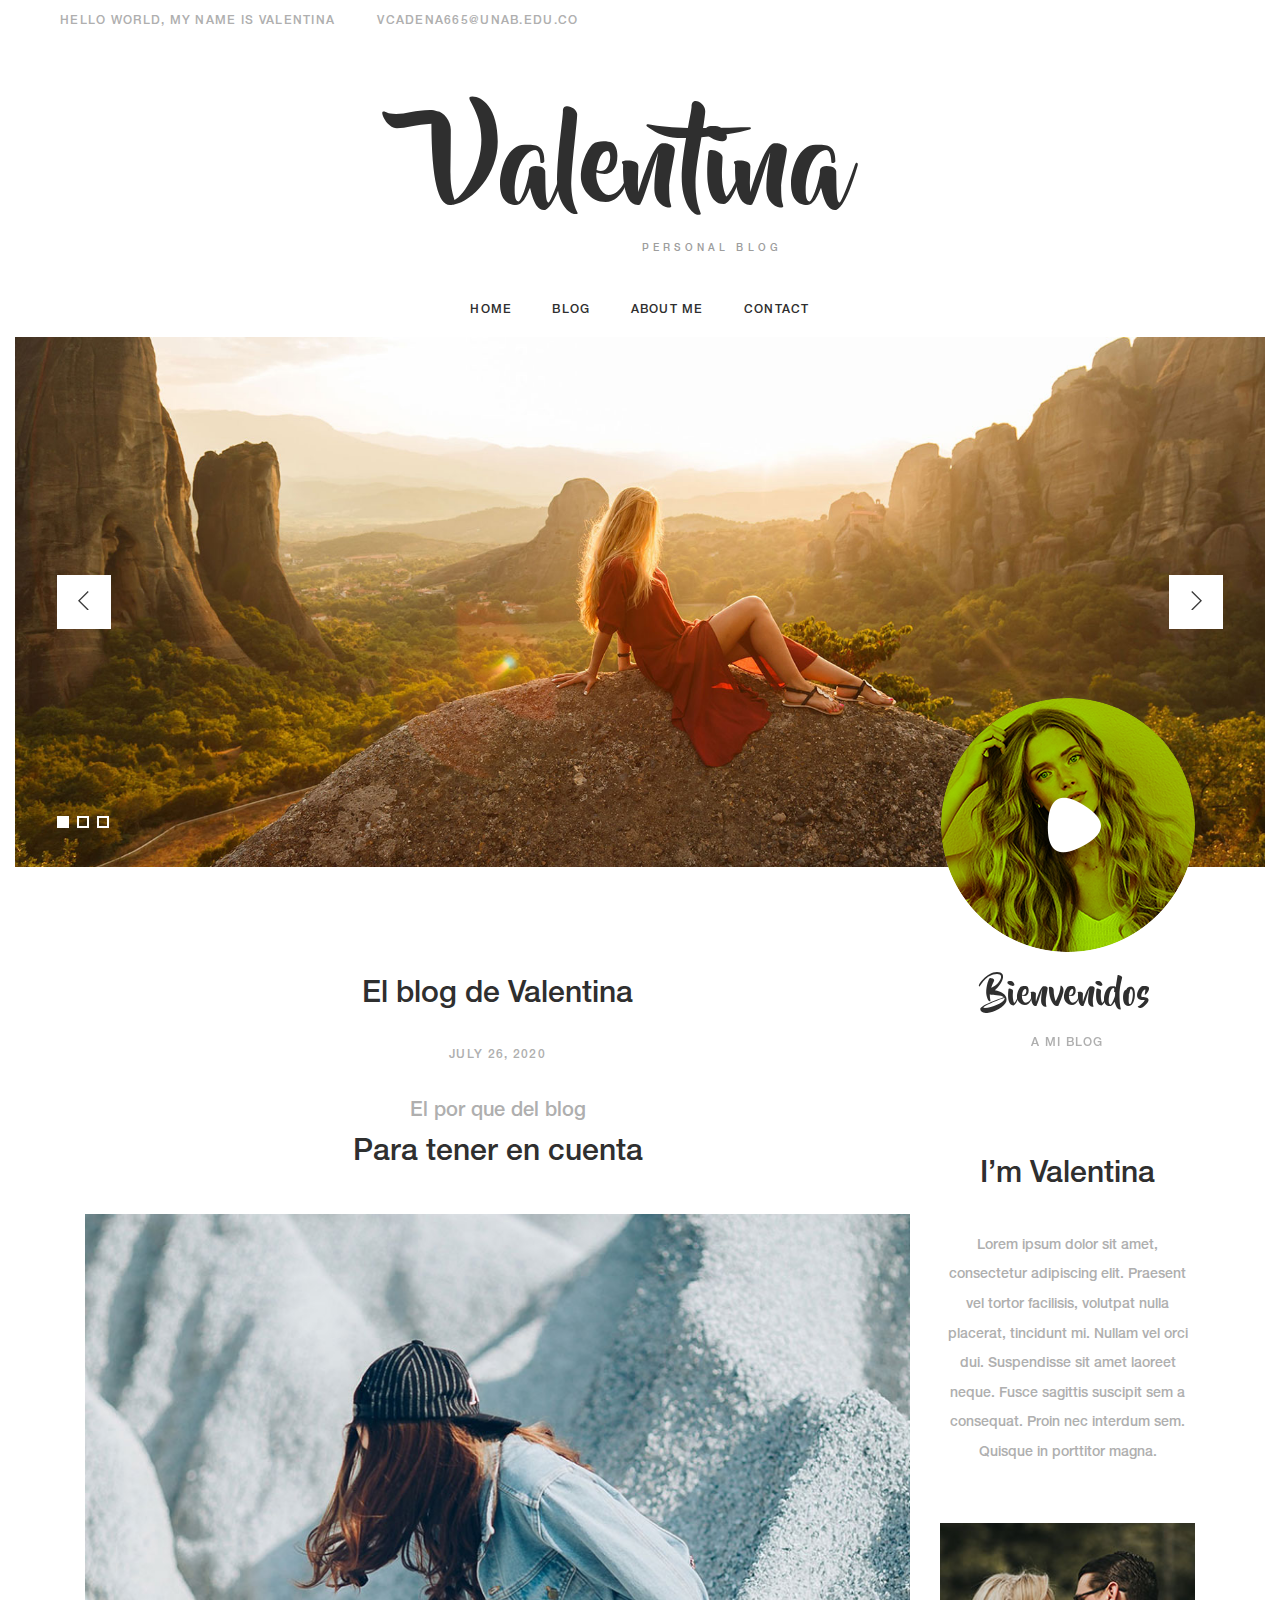
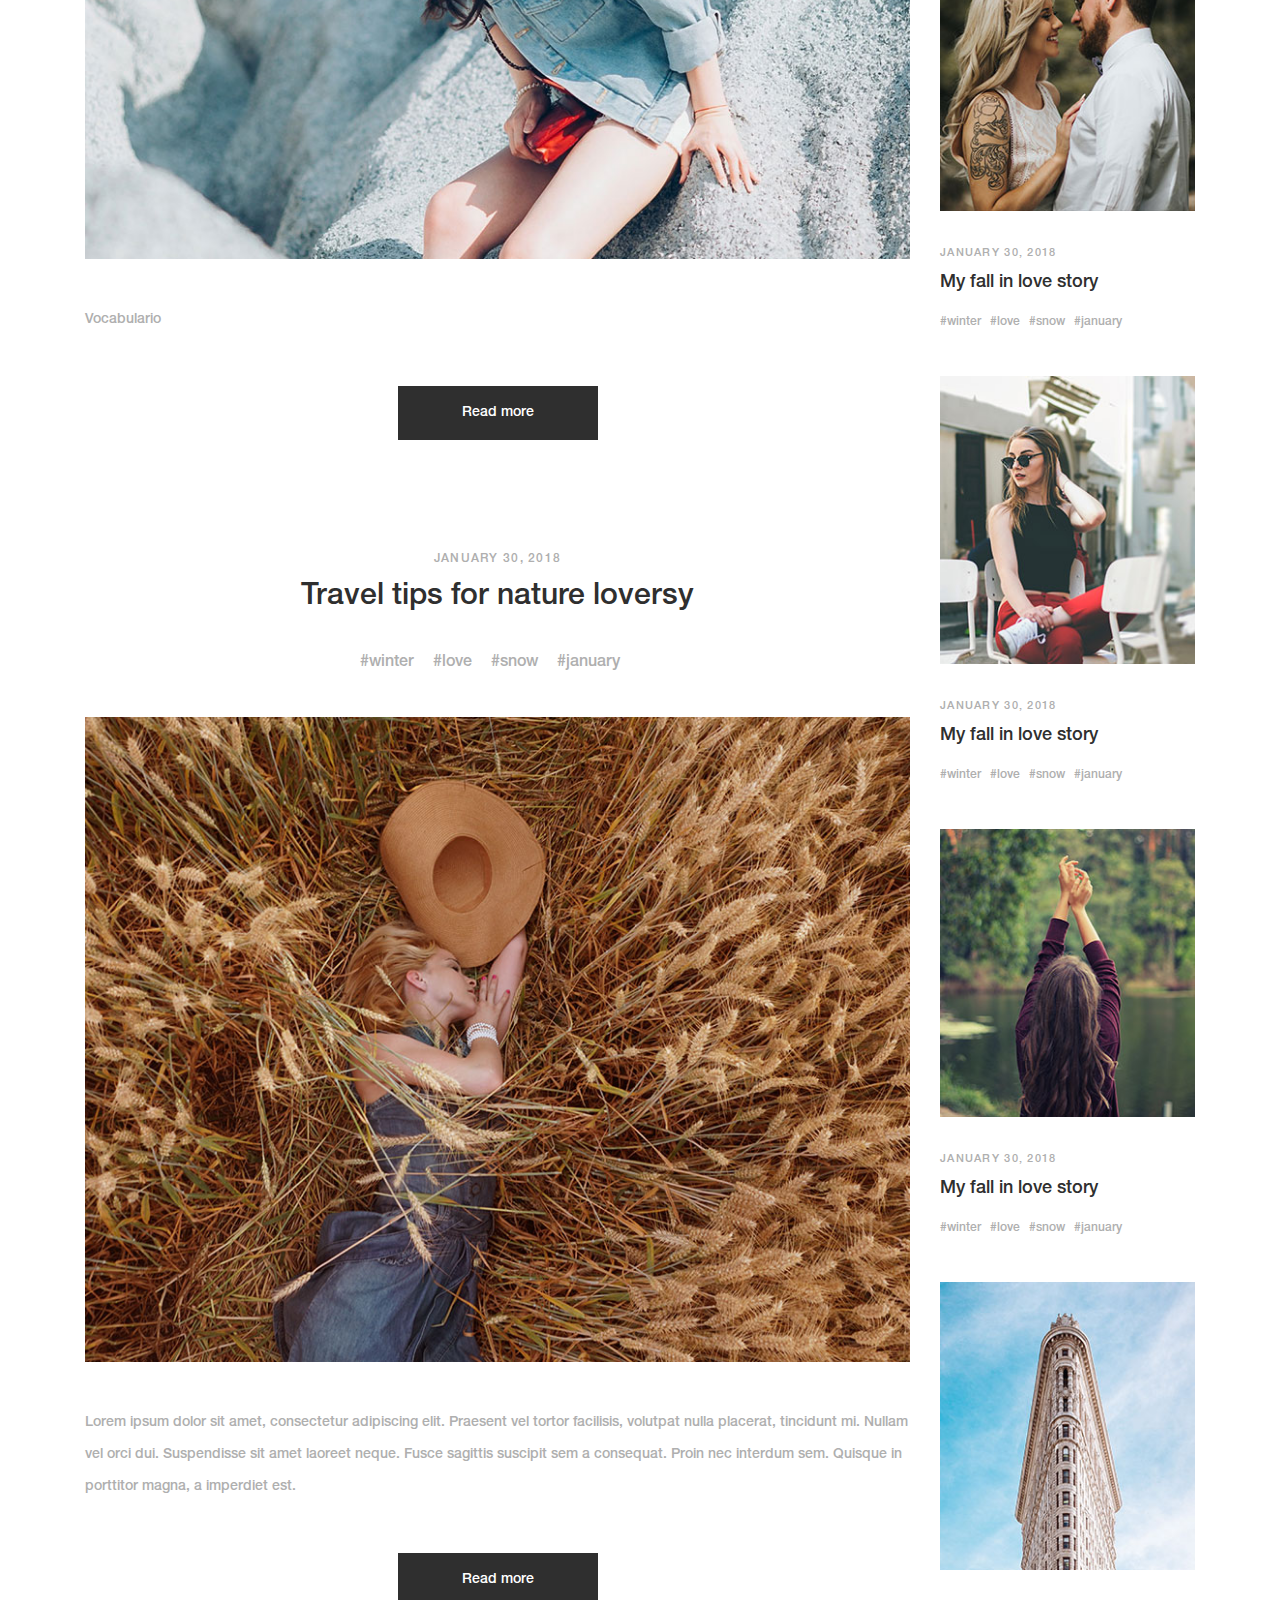
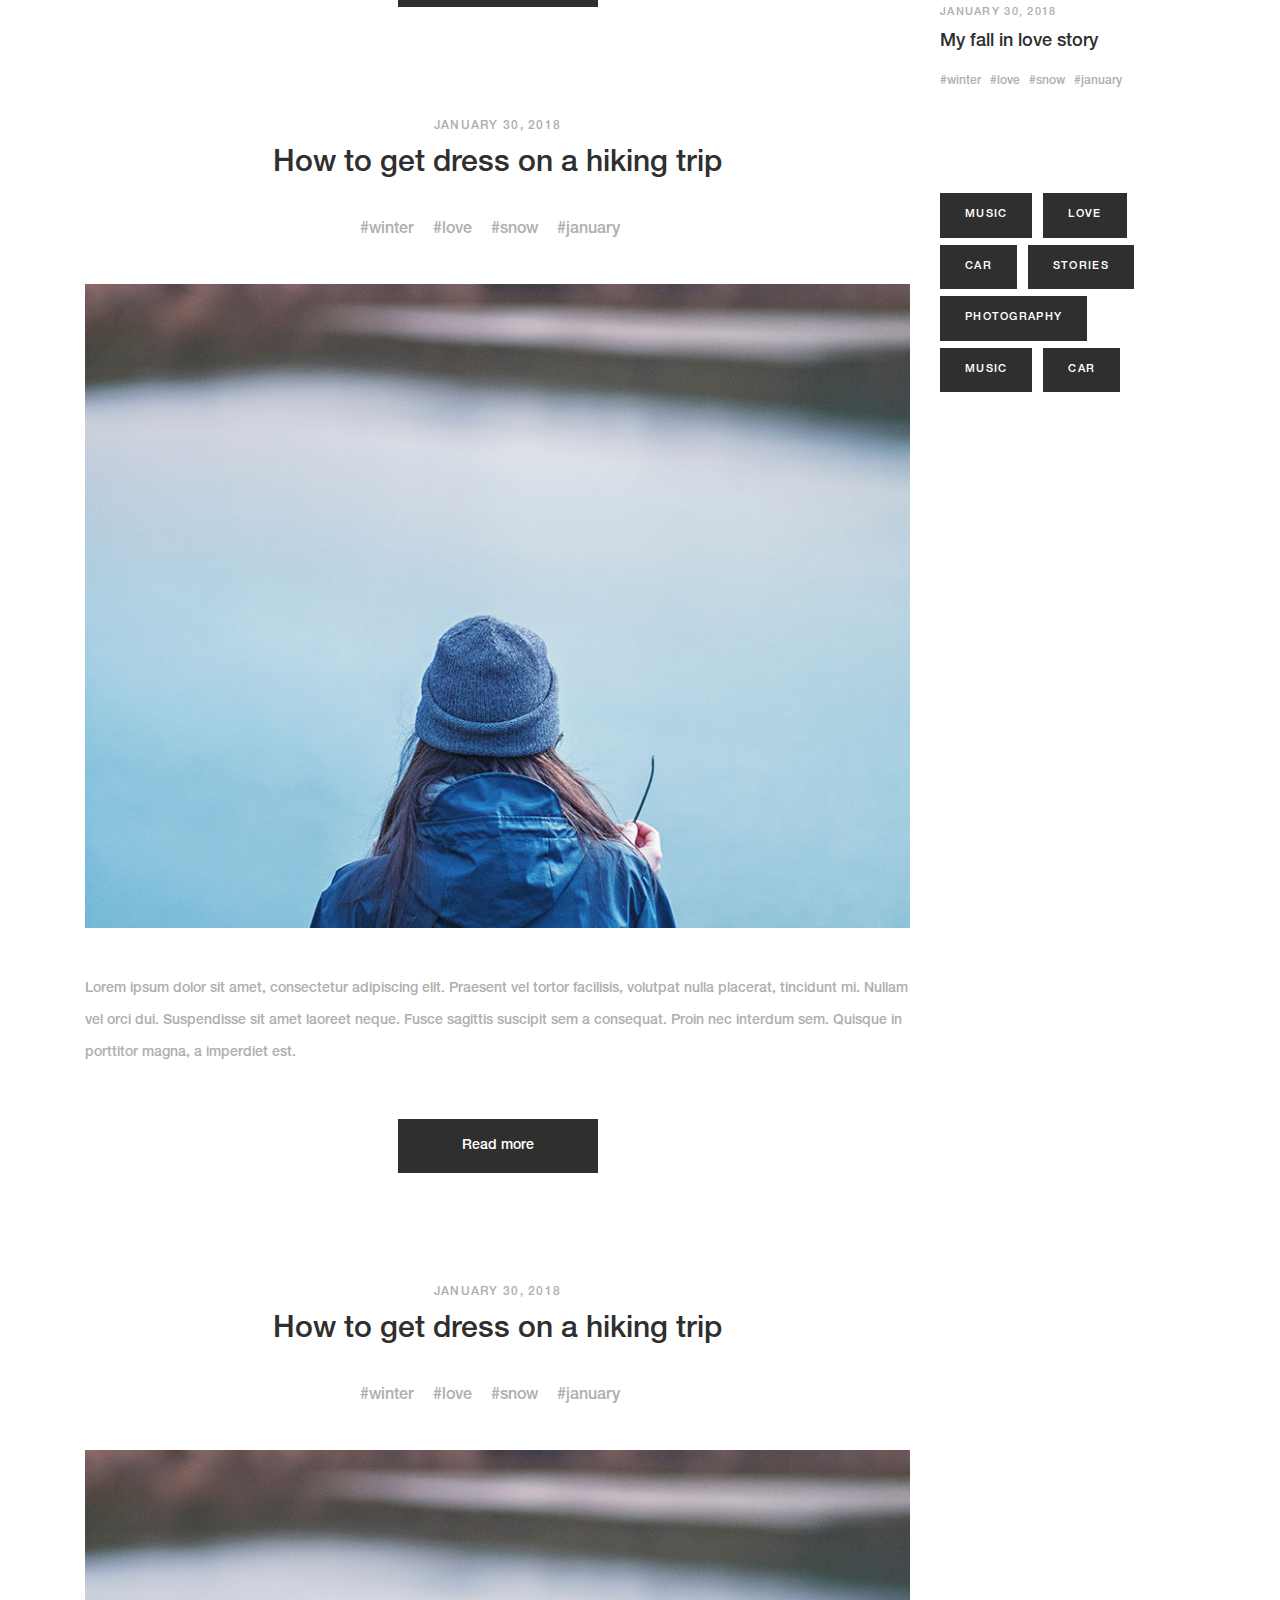
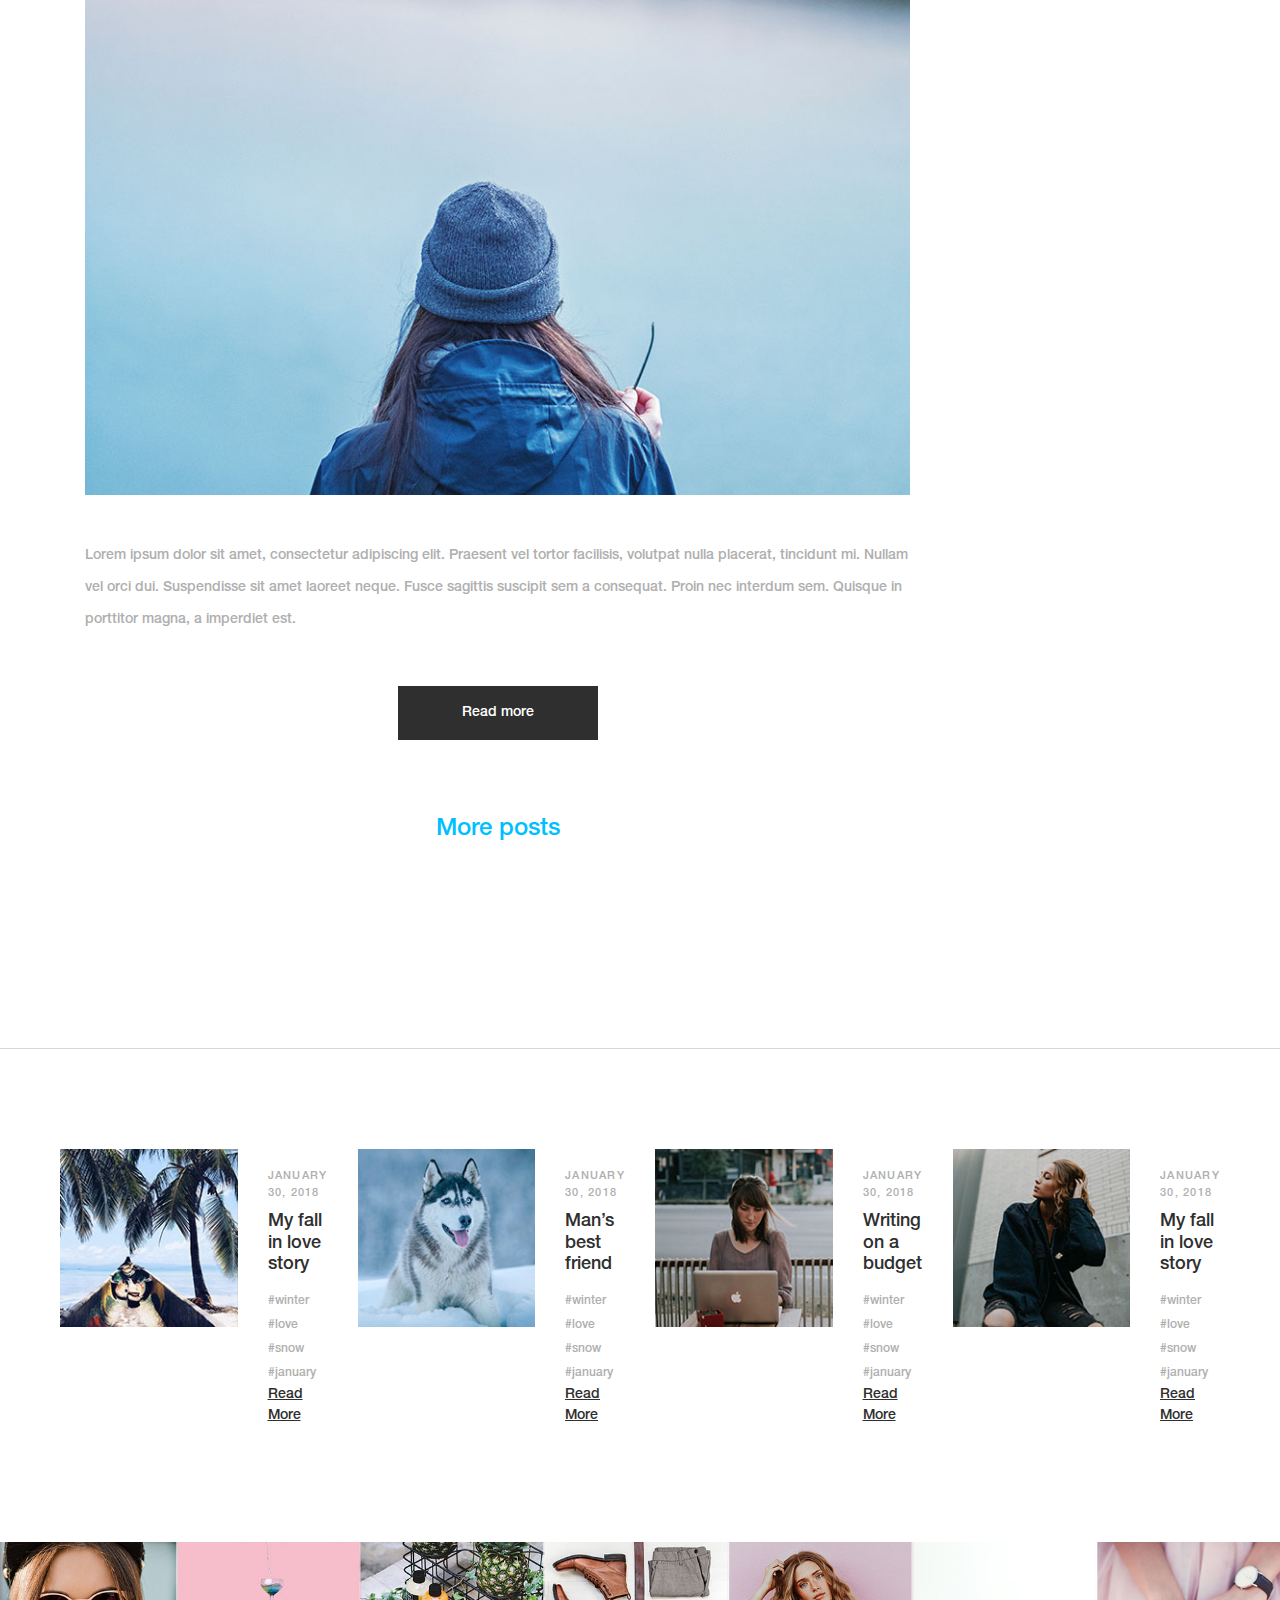
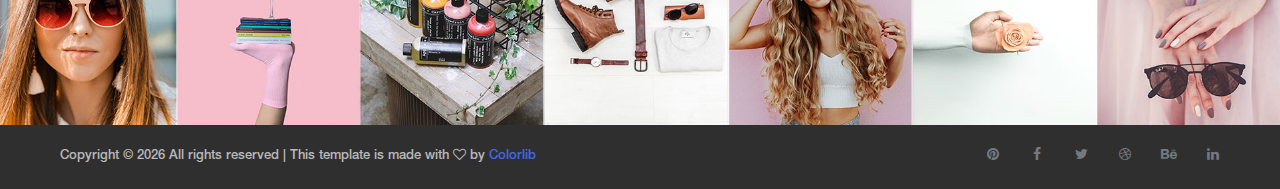
<file: index.html>
<!DOCTYPE html>
<html lang="es">
  <head>
    <title>Valentina Cadena Carrascal</title>

    <!-- Required meta tags -->
    <meta charset="utf-8" />
    <meta
      name="viewport"
      content="width=device-width, initial-scale=1, shrink-to-fit=no"
    />

    <!-- Bootstrap CSS -->
    <link rel="stylesheet" href="css/bootstrap.min.css" />

    <!-- FontAwesome CSS -->
    <link rel="stylesheet" href="css/font-awesome.min.css" />

    <!-- Swiper CSS -->
    <link rel="stylesheet" href="css/swiper.min.css" />

    <!-- Styles -->
    <link rel="stylesheet" href="style.css" />

    <link rel="icon" href="images/favicon.ico" />
  </head>
  
  <body>
    <div class="outer-container">
      <header class="site-header">
        <div class="top-header-bar">
          <div class="container-fluid">
            <div class="row">
              <div class="col-lg-6 flex align-items-center">
                <div class="header-bar-text d-none d-lg-block">
                  <p>Hello world, My name is Valentina</p>
                </div>
                <!-- .header-bar-text -->

                <div class="header-bar-email d-none d-lg-block">
                  <a href="mailto: vcadena665@unab.edu.co">vcadena665@unab.edu.co</a>
                </div>
                <!-- .header-bar-email -->
              </div>
              <!-- .col -->

              <div
                class="col-12 col-lg-6 flex justify-content-between justify-content-lg-end align-items-center"
              ><!--
                <div class="header-bar-social d-none d-md-block">
                  <ul class="flex align-items-center">
                    <li>
                      <a href="#"><i class="fa fa-pinterest"></i></a>
                    </li>
                    <li>
                      <a href="#"><i class="fa fa-facebook"></i></a>
                    </li>
                    <li>
                      <a href="#"><i class="fa fa-twitter"></i></a>
                    </li>
                    <li>
                      <a href="#"><i class="fa fa-dribbble"></i></a>
                    </li>
                    <li>
                      <a href="#"><i class="fa fa-behance"></i></a>
                    </li>
                    <li>
                      <a href="#"><i class="fa fa-linkedin"></i></a>
                    </li>
                  </ul>
                -->
                </div>
                <!-- .header-bar-social -->

                <div class="header-bar-search d-none d-md-block">
                  <form>
                    <!---
                                <input type="search" 
                                placeholder="Search">
                                -->
                  </form>
                </div>
                <!-- .header-bar-search -->
              </div>
              <!-- .col -->
            </div>
            <!-- .row -->
          </div>
          <!-- .container-fluid -->
        </div>
        <!-- .top-header-bar -->

        <div class="container">
          <div class="row">
            <div class="col-12">
              <div class="site-branding flex flex-column align-items-center">
                <h1 class="site-title">
                  <a href="index.html" rel="home">Valentina</a>
                </h1>
                <p class="site-description">Personal Blog</p>
              </div>
              <!-- .site-branding -->

              <nav class="site-navigation">
                <div class="hamburger-menu d-lg-none">
                  <span></span>
                  <span></span>
                  <span></span>
                  <span></span>
                </div>
                <!-- .hamburger-menu -->

                <ul
                  class="flex-lg flex-lg-row justify-content-lg-center align-content-lg-center"
                >
                  <li class="current-menu-item">
                    <a href="index.html">Home</a>
                  </li>
                  <!--<li><a href="#">features</a></li>-->
                  <!--<li><a href="#">Portfolio</a></li>-->
                  <li><a href="posts.html">blog</a></li>
                  <li><a href="about.html">about me</a></li>
                  <li><a href="contact.html">Contact</a></li>
                </ul>
                <!--
                <div class="header-bar-social d-md-none">
                  <ul class="flex justify-content-center align-items-center">
                    <li>
                      <a href="#"><i class="fa fa-pinterest"></i></a>
                    </li>
                    <li>
                      <a href="#"><i class="fa fa-facebook"></i></a>
                    </li>
                    <li>
                      <a href="#"><i class="fa fa-twitter"></i></a>
                    </li>
                    <li>
                      <a href="#"><i class="fa fa-dribbble"></i></a>
                    </li>
                    <li>
                      <a href="#"><i class="fa fa-behance"></i></a>
                    </li>
                    <li>
                      <a href="#"><i class="fa fa-linkedin"></i></a>
                    </li>
                  </ul>
                </div>
            -->
                <!-- .header-bar-social -->

                <div class="header-bar-search d-md-none">
                  <form>
                    <input type="search" placeholder="Search" />
                  </form>
                </div>
                <!-- .header-bar-search -->
              </nav>
              <!-- .site-navigation -->
            </div>
            <!-- .col -->
          </div>
          <!-- .row -->
        </div>
        <!-- .container -->
      </header>
      <!-- .site-header -->

      <div class="container-fluid">
        <div class="row">
          <div class="col-12">
            <div class="swiper-container hero-slider">
              <div class="swiper-wrapper">
                <div class="swiper-slide">
                  <div
                    class="hero-content flex justify-content-center align-items-center flex-column"
                  >
                    <img src="images/slider.jpg" alt="" />
                  </div>
                  <!-- .hero-content -->
                </div>
                <!-- .swiper-slide -->

                <div class="swiper-slide">
                  <div
                    class="hero-content flex justify-content-center align-items-center flex-column"
                  >
                    <img src="images/slider.jpg" alt="" />
                  </div>
                  <!-- .hero-content -->
                </div>
                <!-- .swiper-slide -->

                <div class="swiper-slide">
                  <div
                    class="hero-content flex justify-content-center align-items-center flex-column"
                  >
                    <img src="images/slider.jpg" alt="" />
                  </div>
                  <!-- .hero-content -->
                </div>
                <!-- .swiper-slide -->
              </div>
              <!-- .swiper-wrapper -->

              <!-- Add Pagination -->
              <div class="swiper-pagination"></div>

              <!-- Add Arrows -->
              <div
                class="swiper-button-next flex justify-content-center align-items-center"
              >
                <span
                  ><svg xmlns="http://www.w3.org/2000/svg" viewBox="0 0 27 44">
                    <path
                      d="M27,22L27,22L5,44l-2.1-2.1L22.8,22L2.9,2.1L5,0L27,22L27,22z"
                    ></path></svg
                ></span>
              </div>
              <div
                class="swiper-button-prev flex justify-content-center align-items-center"
              >
                <span
                  ><svg xmlns="http://www.w3.org/2000/svg" viewBox="0 0 27 44">
                    <path
                      d="M0,22L22,0l2.1,2.1L4.2,22l19.9,19.9L22,44L0,22L0,22L0,22z"
                    ></path></svg
                ></span>
              </div>
            </div>
            <!-- .swiper-container -->
          </div>
          <!-- .col -->
        </div>
        <!-- .row -->

        <div class="container">
          <div class="row">
            <div class="offset-lg-9 col-12 col-lg-3">
              <a href="index.html">
                <div class="yt-subscribe">
                  <img src="images/yt-subscribe.png" alt="Youtube Subscribe" />
                  <h3>Bienvenidos</h3>
                  <p>A mi blog</p>
                </div>
                <!-- .yt-subscribe -->
              </a>
            </div>
            <!-- .col -->
          </div>
          <!-- .row -->
        </div>
        <!-- .container -->
      </div>
      <!-- .hero-section -->

      <div class="container single-page">
        <div class="row">
          <div class="col-12 col-lg-9">
            <div class="content-wrap">
              <header class="entry-header">
                <!-- .posted-date -->
                <h2 class="entry-title">El blog de Valentina</h2>
                <br/>
                <div class="posted-date">
                  July 26, 2020
                </div>
              <div class="entry-content">
                <h3 class=".yt-subscribe h5">
                  El por que del blog
                </h3>
              </div>
                <h2 class="entry-title">Para tener en cuenta</h2>

                <div class="tags-links">
                  <!--
                  <a href="#">#winter</a>
                  <a href="#">#love</a>
                  <a href="#">#snow</a>
                  <a href="#">#january</a>
                  -->
                </div>
                <!-- .tags-links -->
              </header>
              <!-- .entry-header -->

              <figure class="featured-image">
                <img src="images/1.jpg" alt="" />
              </figure>
              <!-- .featured-image -->

              <div class="entry-content">
                <p>
                 Vocabulario 
                </p>
              </div>
              <!-- .entry-content -->

              <footer
                class="entry-footer flex flex-column flex-lg-row justify-content-between align-content-start align-lg-items-center"
              >
                <ul
                  class="post-share flex align-items-center order-3 order-lg-1"
                >
                <!--
                  <label>Share</label>
                  <li>
                    <a href="#"><i class="fa fa-pinterest"></i></a>
                  </li>
                  <li>
                    <a href="#"><i class="fa fa-linkedin"></i></a>
                  </li>
                  <li>
                    <a href="#"><i class="fa fa-instagram"></i></a>
                  </li>
                  <li>
                    <a href="#"><i class="fa fa-facebook"></i></a>
                  </li>
                  <li>
                    <a href="#"><i class="fa fa-twitter"></i></a>
                  </li>
                -->
                </ul>
                <!-- .post-share -->

                <a class="read-more order-2" href="blog.html">Read more</a>

                <div class="comments-count order-1 order-lg-3">
                  <!--<a href="#">2 Comments</a>-->
                </div>
                <!-- .comments-count -->
              </footer>
              <!-- .entry-footer -->
            </div>
            <!-- .content-wrap -->

            <div class="content-wrap">
              <header class="entry-header">
                <div class="posted-date">
                  January 30, 2018
                </div>
                <!-- .posted-date -->

                <h2 class="entry-title">Travel tips for nature loversy</h2>

                <div class="tags-links">
                  <a href="#">#winter</a>
                  <a href="#">#love</a>
                  <a href="#">#snow</a>
                  <a href="#">#january</a>
                </div>
                <!-- .tags-links -->
              </header>
              <!-- .entry-header -->

              <figure class="featured-image">
                <img src="images/2.jpg" alt="" />
              </figure>
              <!-- .featured-image -->

              <div class="entry-content">
                <p>
                  Lorem ipsum dolor sit amet, consectetur adipiscing elit.
                  Praesent vel tortor facilisis, volutpat nulla placerat,
                  tincidunt mi. Nullam vel orci dui. Suspendisse sit amet
                  laoreet neque. Fusce sagittis suscipit sem a consequat. Proin
                  nec interdum sem. Quisque in porttitor magna, a imperdiet est.
                </p>
              </div>
              <!-- .entry-content -->

              <footer
                class="entry-footer flex flex-column flex-lg-row justify-content-between align-content-start align-lg-items-center"
              >
                <ul
                  class="post-share flex align-items-center order-3 order-lg-1"
                ><!--
                  <label>Share</label>
                  <li>
                    <a href="#"><i class="fa fa-pinterest"></i></a>
                  </li>
                  <li>
                    <a href="#"><i class="fa fa-linkedin"></i></a>
                  </li>
                  <li>
                    <a href="#"><i class="fa fa-instagram"></i></a>
                  </li>
                  <li>
                    <a href="#"><i class="fa fa-facebook"></i></a>
                  </li>
                  <li>
                    <a href="#"><i class="fa fa-twitter"></i></a>
                  </li>
                -->
                </ul>
              
                <!-- .post-share -->

                <a class="read-more order-2" href="posts\post2.html">Read more</a>
                
                <div class="comments-count order-1 order-lg-3">
                  <!--<a href="#">2 Comments</a>-->
                </div>
                <!-- .comments-count -->
              </footer>
              <!-- .entry-footer -->
            </div>
            <!-- .content-wrap -->

            <div class="content-wrap">
              <header class="entry-header">
                <div class="posted-date">
                  January 30, 2018
                </div>
                <!-- .posted-date -->

                <h2 class="entry-title">How to get dress on a hiking trip</h2>

                <div class="tags-links">
                  <a href="#">#winter</a>
                  <a href="#">#love</a>
                  <a href="#">#snow</a>
                  <a href="#">#january</a>
                </div>
                <!-- .tags-links -->
              </header>
              <!-- .entry-header -->

              <figure class="featured-image">
                <img src="images/3.jpg" alt="" />
              </figure>
              <!-- .featured-image -->

              <div class="entry-content">
                <p>
                  Lorem ipsum dolor sit amet, consectetur adipiscing elit.
                  Praesent vel tortor facilisis, volutpat nulla placerat,
                  tincidunt mi. Nullam vel orci dui. Suspendisse sit amet
                  laoreet neque. Fusce sagittis suscipit sem a consequat. Proin
                  nec interdum sem. Quisque in porttitor magna, a imperdiet est.
                </p>
              </div>
              <!-- .entry-content -->


              
              <footer
                class="entry-footer flex flex-column flex-lg-row justify-content-between align-content-start align-lg-items-center"
              >
                <ul
                  class="post-share flex align-items-center order-3 order-lg-1"
                ><!--
                  <label>Share</label>
                  <li>
                    <a href="#"><i class="fa fa-pinterest"></i></a>
                  </li>
                  <li>
                    <a href="#"><i class="fa fa-linkedin"></i></a>
                  </li>
                  <li>
                    <a href="#"><i class="fa fa-instagram"></i></a>
                  </li>
                  <li>
                    <a href="#"><i class="fa fa-facebook"></i></a>
                  </li>
                  <li>
                    <a href="#"><i class="fa fa-twitter"></i></a>
                  </li>
                -->
                </ul>
              
                <!-- .post-share -->

                <a class="read-more order-2" href="posts\post3.html">Read more</a>
                
                <div class="comments-count order-1 order-lg-3">
                  <!--<a href="#">2 Comments</a>-->
                </div>
                
                <!-- .comments-count -->
              </footer>
              <!-- .entry-footer -->
            </div>
            <!-- .content-wrap -->

            <div class="content-wrap">
                <header class="entry-header">
                  <div class="posted-date">
                    January 30, 2018
                  </div>
                  <!-- .posted-date -->
  
                  <h2 class="entry-title">How to get dress on a hiking trip</h2>
  
                  <div class="tags-links">
                    <a href="#">#winter</a>
                    <a href="#">#love</a>
                    <a href="#">#snow</a>
                    <a href="#">#january</a>
                  </div>
                  <!-- .tags-links -->
                </header>
                <!-- .entry-header -->
  
                <figure class="featured-image">
                  <img src="images/3.jpg" alt="" />
                </figure>
                <!-- .featured-image -->
  
                <div class="entry-content">
                  <p>
                    Lorem ipsum dolor sit amet, consectetur adipiscing elit.
                    Praesent vel tortor facilisis, volutpat nulla placerat,
                    tincidunt mi. Nullam vel orci dui. Suspendisse sit amet
                    laoreet neque. Fusce sagittis suscipit sem a consequat. Proin
                    nec interdum sem. Quisque in porttitor magna, a imperdiet est.
                  </p>
                </div>
                <!-- .entry-content -->
  
                <footer
                  class="entry-footer flex flex-column flex-lg-row justify-content-between align-content-start align-lg-items-center"
                >
                  <ul
                    class="post-share flex align-items-center order-3 order-lg-1"
                  >
                    <!--
                      <label>Share</label>
                      <li>
                        <a href="#"><i class="fa fa-pinterest"></i></a>
                      </li>
                      <li>
                        <a href="#"><i class="fa fa-linkedin"></i></a>
                      </li>
                      <li>
                        <a href="#"><i class="fa fa-instagram"></i></a>
                      </li>
                      <li>
                        <a href="#"><i class="fa fa-facebook"></i></a>
                      </li>
                      <li>
                        <a href="#"><i class="fa fa-twitter"></i></a>
                      </li>
                    -->
                    
                  </ul>
                  <a class="read-more order-2" href="#">Read more</a>
                  <!-- .post-share -->
  
                  
                  <div class="comments-count order-1 order-lg-3">
                    <!--<a href="#">2 Comments</a>-->
                    
                  </div>
                  
                  <!-- .comments-count -->
                </footer>
                <!-- .entry-footer -->
                <br/>
                <br/>
                <br/>
                <a class="content-wrap" style="color: deepskyblue; font-size: x-large; text-decoration:none" href="posts.html">More posts</a>
              </div>
              
              <!-- .content-wrap -->
            
            <div class="pagination">
              <ul class="flex align-items-center">
                <!--
                <li class="active"><a href="#">01.</a></li>
                <li><a href="#">02.</a></li>
                <li><a href="#">03.</a></li>
                -->
              </ul>
            </div>
          </div>
          <!-- .col -->

          <div class="col-12 col-lg-3">
            <div class="sidebar">
              <div class="about-me">
                <h2>I’m Valentina</h2>

                <p>
                  Lorem ipsum dolor sit amet, consectetur adipiscing elit.
                  Praesent vel tortor facilisis, volutpat nulla placerat,
                  tincidunt mi. Nullam vel orci dui. Suspendisse sit amet
                  laoreet neque. Fusce sagittis suscipit sem a consequat. Proin
                  nec interdum sem. Quisque in porttitor magna.
                </p>
              </div>
              <!-- .about-me -->

              <div class="recent-posts">
                <div class="recent-post-wrap">
                  <figure>
                    <img src="images/thumb-1.jpg" alt="" />
                  </figure>

                  <header class="entry-header">
                    <div class="posted-date">
                      January 30, 2018
                    </div>
                    <!-- .entry-header -->

                    <h3><a href="#">My fall in love story</a></h3>

                    <div class="tags-links">
                      <a href="#">#winter</a>
                      <a href="#">#love</a>
                      <a href="#">#snow</a>
                      <a href="#">#january</a>
                    </div>
                    <!-- .tags-links -->
                  </header>
                  <!-- .entry-header -->
                </div>
                <!-- .recent-post-wrap -->

                <div class="recent-post-wrap">
                  <figure>
                    <img src="images/thumb-2.jpg" alt="" />
                  </figure>

                  <header class="entry-header">
                    <div class="posted-date">
                      January 30, 2018
                    </div>
                    <!-- .entry-header -->

                    <h3><a href="#">My fall in love story</a></h3>

                    <div class="tags-links">
                      <a href="#">#winter</a>
                      <a href="#">#love</a>
                      <a href="#">#snow</a>
                      <a href="#">#january</a>
                    </div>
                    <!-- .tags-links -->
                  </header>
                  <!-- .entry-header -->
                </div>
                <!-- .recent-post-wrap -->

                <div class="recent-post-wrap">
                  <figure>
                    <img src="images/thumb-3.jpg" alt="" />
                  </figure>

                  <header class="entry-header">
                    <div class="posted-date">
                      January 30, 2018
                    </div>
                    <!-- .entry-header -->

                    <h3><a href="#">My fall in love story</a></h3>

                    <div class="tags-links">
                      <a href="#">#winter</a>
                      <a href="#">#love</a>
                      <a href="#">#snow</a>
                      <a href="#">#january</a>
                    </div>
                    <!-- .tags-links -->
                  </header>
                  <!-- .entry-header -->
                </div>
                <!-- .recent-post-wrap -->

                <div class="recent-post-wrap">
                  <figure>
                    <img src="images/thumb-4.jpg" alt="" />
                  </figure>

                  <header class="entry-header">
                    <div class="posted-date">
                      January 30, 2018
                    </div>
                    <!-- .entry-header -->

                    <h3><a href="#">My fall in love story</a></h3>

                    <div class="tags-links">
                      <a href="#">#winter</a>
                      <a href="#">#love</a>
                      <a href="#">#snow</a>
                      <a href="#">#january</a>
                    </div>
                    <!-- .tags-links -->
                  </header>
                  <!-- .entry-header -->
                </div>
                <!-- .recent-post-wrap -->
              </div>
              <!-- .recent-posts -->

              <div class="tags-list">
                <a> Music</a>
                <a> Love</a>
                <a> Car</a>
                <a> Stories</a>
                <a> Photography</a>
                <a> Music</a>
                <a> Car</a>
              </div>
              <!-- .tags-list -->
              <!-- para poner anuncios
              <div class="sidebar-ads">
                <img src="images/ads.jpg" alt="ads" />
              </div>
            -->
            </div>
            <!-- .sidebar -->
          </div>
          <!-- .col -->
        </div>
        <!-- .row -->
      </div>
      <!-- .container -->
    </div>
    <!-- .outer-container -->

    <footer class="sit-footer">
      <div class="outer-container">
        <div class="container-fluid">
          <div class="row footer-recent-posts">
            <div class="col-12 col-md-6 col-xl-3">
              <div class="footer-post-wrap flex justify-content-between">
                <figure>
                  <a href="#"><img src="images/foot-1.jpg" alt="" /></a>
                </figure>

                <div
                  class="footer-post-cont flex flex-column justify-content-between"
                >
                  <header class="entry-header">
                    <div class="posted-date">
                      January 30, 2018
                    </div>
                    <!-- .entry-header -->

                    <h3><a href="#">My fall in love story</a></h3>

                    <div class="tags-links">
                      <a href="#">#winter</a>
                      <a href="#">#love</a>
                      <a href="#">#snow</a>
                      <a href="#">#january</a>
                    </div>
                    <!-- .tags-links -->
                  </header>
                  <!-- .entry-header -->

                  <footer class="entry-footer">
                    <a class="read-more" href="#">read more</a>
                  </footer>
                  <!-- .entry-footer -->
                </div>
                <!-- .footer-post-cont -->
              </div>
              <!-- .footer-post-wrap -->
            </div>
            <!-- .col -->

            <div class="col-12 col-md-6 col-xl-3">
              <div class="footer-post-wrap flex justify-content-between">
                <figure>
                  <a href="#"><img src="images/foot-2.jpg" alt="" /></a>
                </figure>

                <div
                  class="footer-post-cont flex flex-column justify-content-between"
                >
                  <header class="entry-header">
                    <div class="posted-date">
                      January 30, 2018
                    </div>
                    <!-- .entry-header -->

                    <h3><a href="#">Man’s best friend</a></h3>

                    <div class="tags-links">
                      <a href="#">#winter</a>
                      <a href="#">#love</a>
                      <a href="#">#snow</a>
                      <a href="#">#january</a>
                    </div>
                    <!-- .tags-links -->
                  </header>
                  <!-- .entry-header -->

                  <footer class="entry-footer">
                    <a class="read-more" href="#">read more</a>
                  </footer>
                  <!-- .entry-footer -->
                </div>
                <!-- .footer-post-cont -->
              </div>
              <!-- .footer-post-wrap -->
            </div>
            <!-- .col -->

            <div class="col-12 col-md-6 col-xl-3">
              <div class="footer-post-wrap flex justify-content-between">
                <figure>
                  <a href="#"><img src="images/foot-3.jpg" alt="" /></a>
                </figure>

                <div
                  class="footer-post-cont flex flex-column justify-content-between"
                >
                  <header class="entry-header">
                    <div class="posted-date">
                      January 30, 2018
                    </div>
                    <!-- .entry-header -->

                    <h3><a href="#">Writing on a budget</a></h3>

                    <div class="tags-links">
                      <a href="#">#winter</a>
                      <a href="#">#love</a>
                      <a href="#">#snow</a>
                      <a href="#">#january</a>
                    </div>
                    <!-- .tags-links -->
                  </header>
                  <!-- .entry-header -->

                  <footer class="entry-footer">
                    <a class="read-more" href="#">read more</a>
                  </footer>
                  <!-- .entry-footer -->
                </div>
                <!-- .footer-post-cont -->
              </div>
              <!-- .footer-post-wrap -->
              
            </div>
            <!-- .col -->

            <div class="col-12 col-md-6 col-xl-3">
              <div class="footer-post-wrap flex justify-content-between">
                <figure>
                  <a href="#"><img src="images/foot-4.jpg" alt="" /></a>
                </figure>

                <div
                  class="footer-post-cont flex flex-column justify-content-between"
                >
                  <header class="entry-header">
                    <div class="posted-date">
                      January 30, 2018
                    </div>
                    <!-- .entry-header -->

                    <h3><a href="#">My fall in love story</a></h3>

                    <div class="tags-links">
                      <a href="#">#winter</a>
                      <a href="#">#love</a>
                      <a href="#">#snow</a>
                      <a href="#">#january</a>
                    </div>
                    <!-- .tags-links -->
                  </header>
                  <!-- .entry-header -->

                  <footer class="entry-footer">
                     <a class="read-more order-2" href="#">Read more</a>
                  </footer>
                  <!-- .entry-footer -->
                </div>
                <!-- .footer-post-cont -->
              </div>
              <!-- .footer-post-wrap -->
            </div>
            <!-- .col -->
          </div>
          <!-- .row -->
          
        </div>
        <!-- .container-fluid -->
        
      </div>
      <!-- .outer-container -->

      <div class="container-fluid">
        <div class="row">
          <div class="footer-instagram flex flex-wrap flex-lg-nowrap">
            <figure>
              <a href="#"><img src="images/a.jpg" alt="" /></a>
            </figure>

            <figure>
              <a href="#"><img src="images/b.jpg" alt="" /></a>
            </figure>

            <figure>
              <a href="#"><img src="images/c.jpg" alt="" /></a>
            </figure>

            <figure>
              <a href="#"><img src="images/d.jpg" alt="" /></a>
            </figure>

            <figure>
              <a href="#"><img src="images/e.jpg" alt="" /></a>
            </figure>

            <figure>
              <a href="#"><img src="images/f.jpg" alt="" /></a>
            </figure>

            <figure>
              <a href="#"><img src="images/g.jpg" alt="" /></a>
            </figure>
          </div>
        </div>
        <!-- .row -->
      </div>
      <!-- .container -->

      <div class="footer-bar">
        <div class="outer-container">
          <div class="container-fluid">
            <div class="row justify-content-between">
              <div class="col-12 col-md-6">
                <div class="footer-copyright">
                  <!-- Link back to Colorlib can't be removed. Template is licensed under CC BY 3.0. -->
                  <p>
                    Copyright &copy;
                    <script>
                      document.write(new Date().getFullYear());
                    </script>
                    All rights reserved | This template is made with
                    <i class="fa fa-heart-o" aria-hidden="true"></i> by
                    <a href="https://colorlib.com" target="_blank">Colorlib</a>
                  </p>
                  <!-- Link back to Colorlib can't be removed. Template is licensed under CC BY 3.0. -->
                </div>
                <!-- .footer-copyright -->
              </div>
              <!-- .col-xl-4 -->

              <div class="col-12 col-md-6">
                <div class="footer-social">
                  <ul
                    class="flex justify-content-center justify-content-md-end align-items-center"
                  >
                    <li>
                      <a href="#"><i class="fa fa-pinterest"></i></a>
                    </li>
                    <li>
                      <a href="#"><i class="fa fa-facebook"></i></a>
                    </li>
                    <li>
                      <a href="#"><i class="fa fa-twitter"></i></a>
                    </li>
                    <li>
                      <a href="#"><i class="fa fa-dribbble"></i></a>
                    </li>
                    <li>
                      <a href="#"><i class="fa fa-behance"></i></a>
                    </li>
                    <li>
                      <a href="#"><i class="fa fa-linkedin"></i></a>
                    </li>
                  </ul>
                </div>
                <!-- .footer-social -->
              </div>
              <!-- .col-xl-4 -->
            </div>
            <!-- .row -->
          </div>
          <!-- .container-fluid -->
        </div>
        <!-- .outer-container -->
      </div>
      <!-- .footer-bar -->
    </footer>
    <!-- .sit-footer -->

    <script type="text/javascript" src="js/jquery.js"></script>
    <script type="text/javascript" src="js/swiper.min.js"></script>
    <script type="text/javascript" src="js/custom.js"></script>
  </body>
</html>
</file>
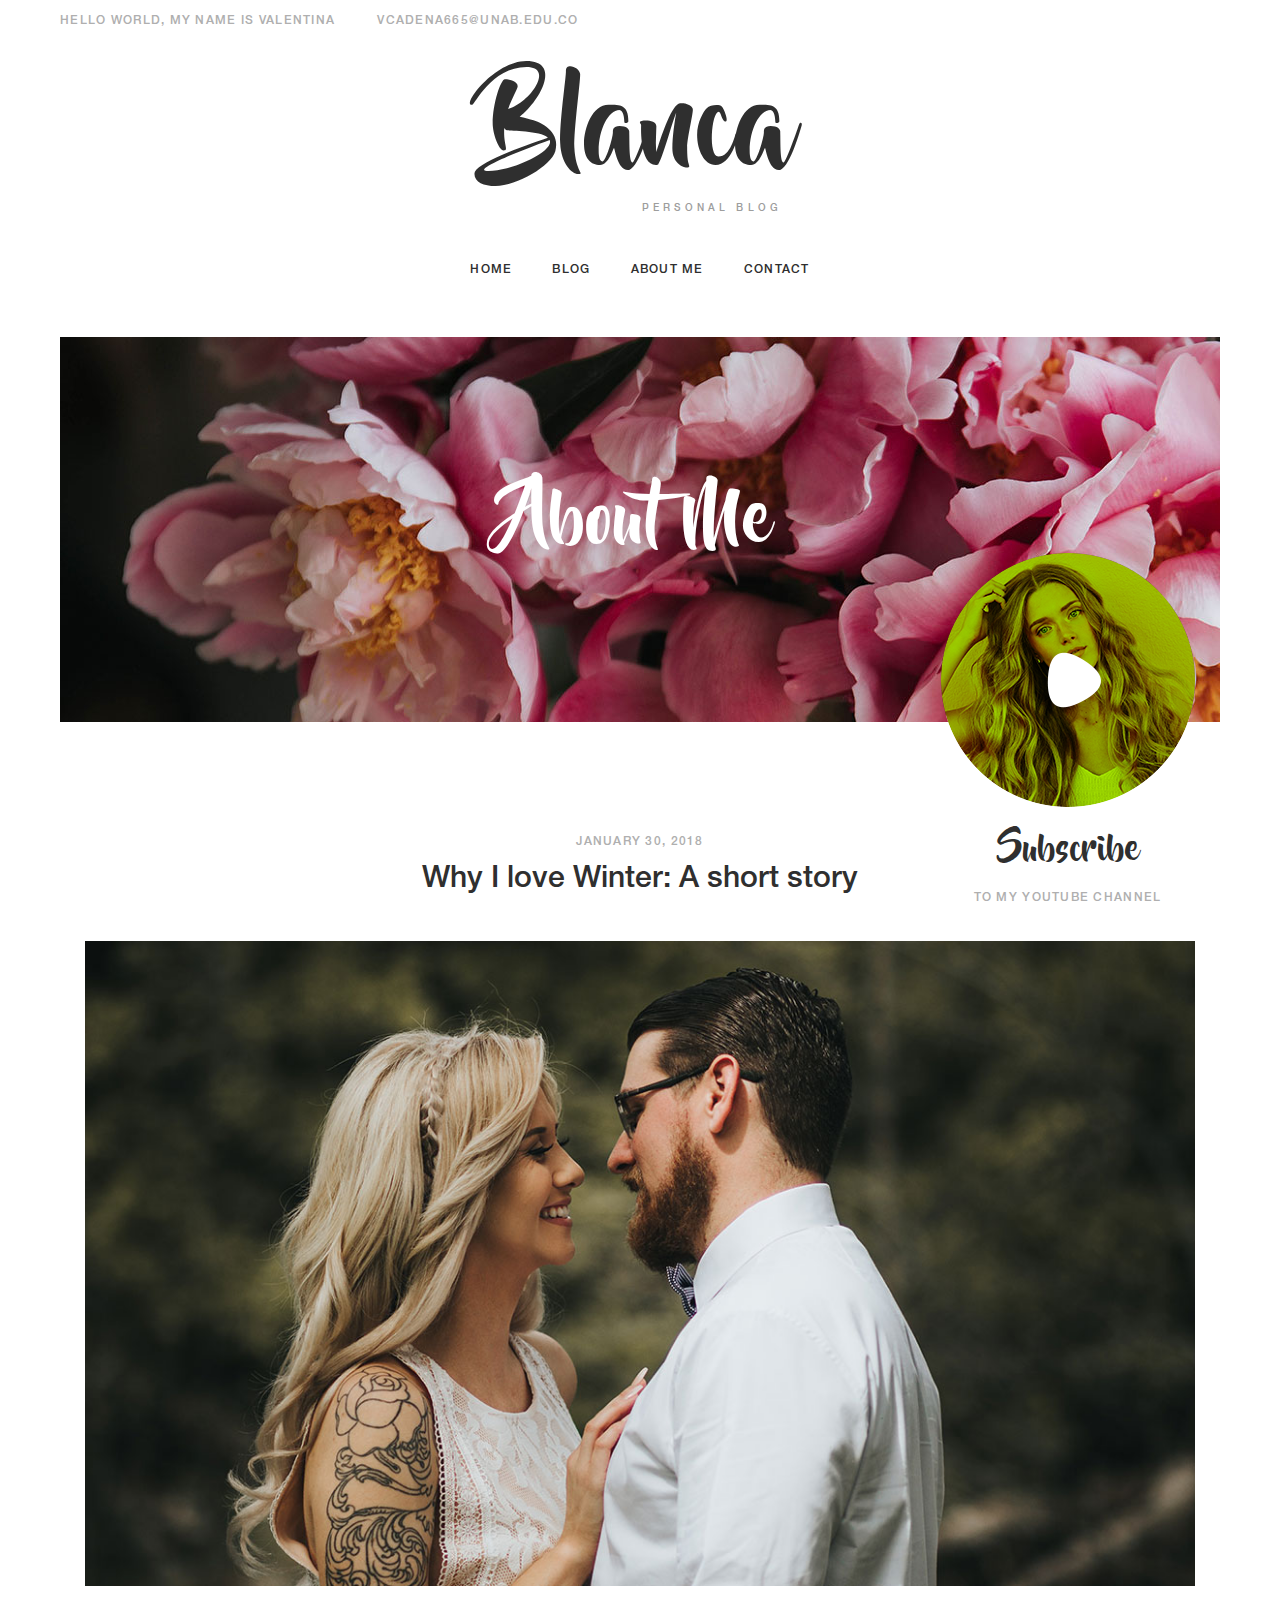
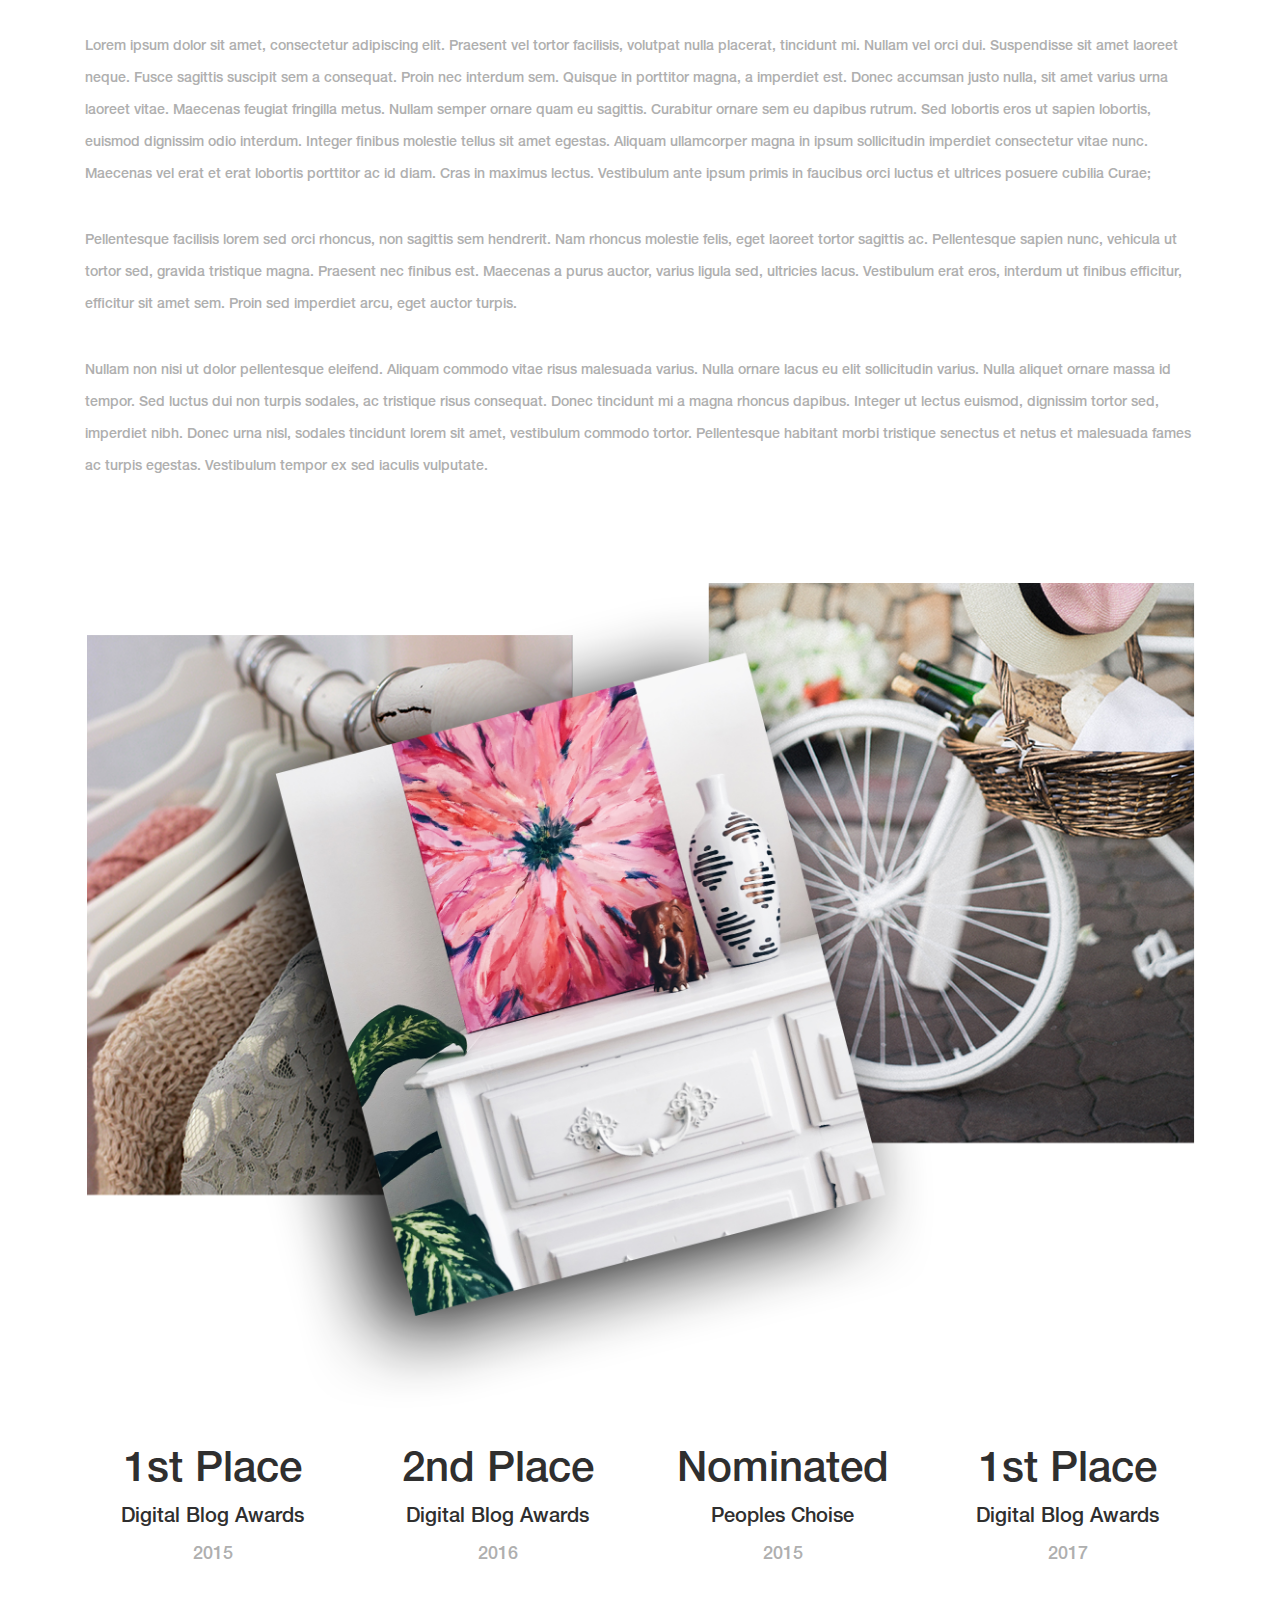
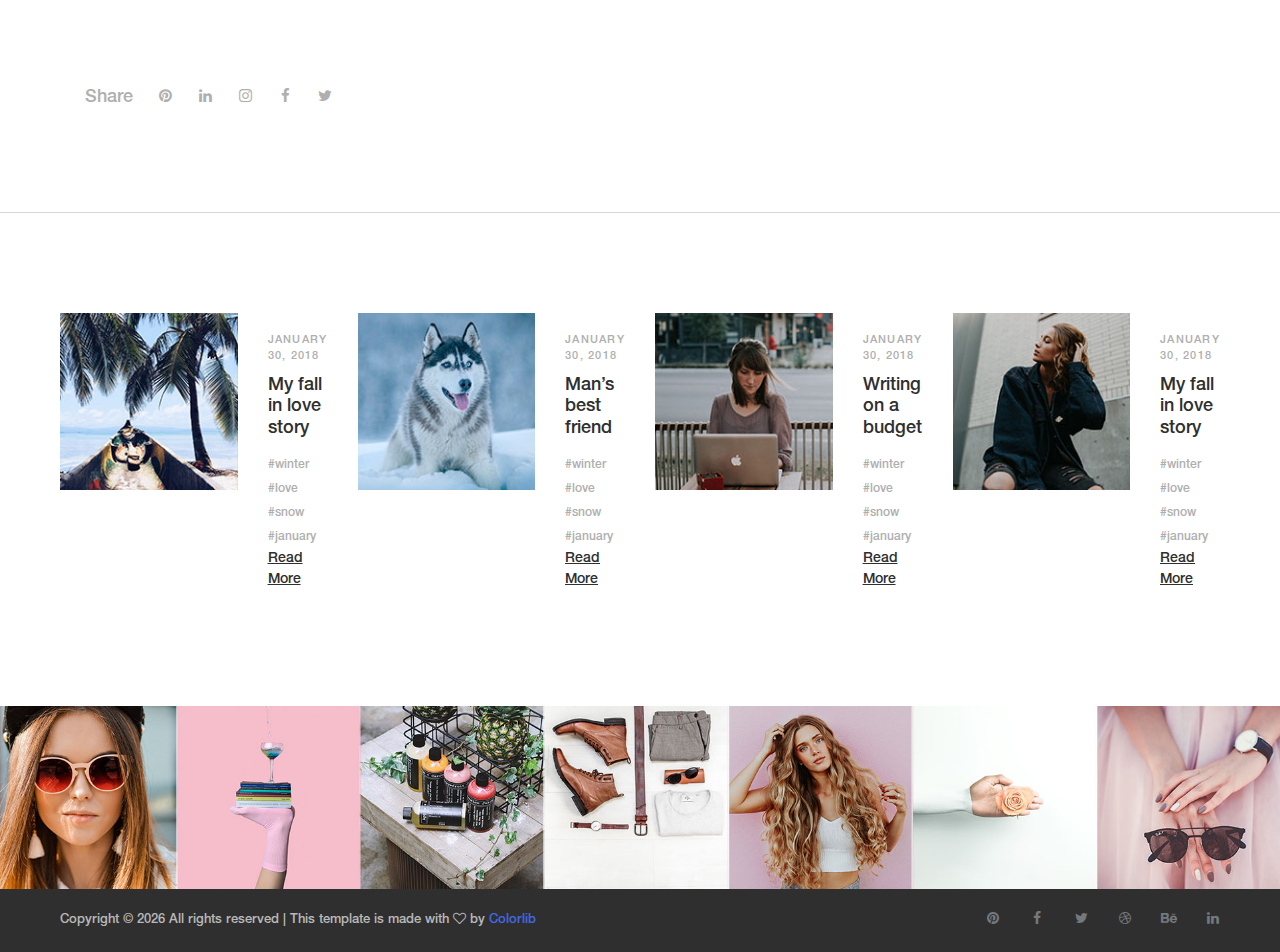
<file: about.html>
<!DOCTYPE html>
<html lang="e">
  <head>
    <title>About me</title>

    <!-- Required meta tags -->
    <meta charset="utf-8" />
    <meta
      name="viewport"
      content="width=device-width, initial-scale=1, shrink-to-fit=no"
    />

    <!-- Bootstrap CSS -->
    <link rel="stylesheet" href="css/bootstrap.min.css" />

    <!-- FontAwesome CSS -->
    <link rel="stylesheet" href="css/font-awesome.min.css" />

    <!-- Swiper CSS -->
    <link rel="stylesheet" href="css/swiper.min.css" />

    <!-- Styles -->
    <link rel="stylesheet" href="style.css" />
  </head>
  <body>
    <div class="outer-container">
      <header class="site-header">
        <div class="top-header-bar">
          <div class="container-fluid">
            <div class="row">
              <div class="col-lg-6 flex align-items-center">
                <div class="header-bar-text d-none d-lg-block">
                  <p>HELLO WORLD, MY NAME IS VALENTINA</p>
                </div>
                <!-- .header-bar-text -->

                <div class="header-bar-email d-none d-lg-block">
                  <a href="mailto: vcadena665@unab.edu.co">vcadena665@unab.edu.co</a>
                </div>
                <!-- .header-bar-email -->
              </div>
              <!-- .col -->

              <div
                class="col-12 col-lg-6 flex justify-content-between justify-content-lg-end align-items-center"
              >
                <div class="header-bar-social d-none d-md-block">
                  <ul class="flex align-items-center">
                    <!--
                    <li>
                      <a href="#"><i class="fa fa-pinterest"></i></a>
                    </li>
                    <li>
                      <a href="#"><i class="fa fa-facebook"></i></a>
                    </li>
                    <li>
                      <a href="#"><i class="fa fa-twitter"></i></a>
                    </li>
                    <li>
                      <a href="#"><i class="fa fa-dribbble"></i></a>
                    </li>
                    <li>
                      <a href="#"><i class="fa fa-behance"></i></a>
                    </li>
                    <li>
                      <a href="#"><i class="fa fa-linkedin"></i></a>
                    </li>
                  </ul>
                -->
                </div>
                <!-- .header-bar-social -->

                <div class="header-bar-search d-none d-md-block">
                  <form>
                    <!--<input type="search" placeholder="Search" />-->
                  </form>
                </div>
                <!-- .header-bar-search -->
              </div>
              <!-- .col -->
            </div>
            <!-- .row -->
          </div>
          <!-- .container-fluid -->
        </div>
        <!-- .top-header-bar -->

        <div class="container">
          <div class="row">
            <div class="col-12">
              <div class="site-branding flex flex-column align-items-center">
                <h1 class="site-title">
                  <a href="index.html" rel="home">Blanca</a>
                </h1>
                <p class="site-description">Personal Blog</p>
              </div>
              <!-- .site-branding -->

              <nav class="site-navigation">
                <div class="hamburger-menu d-lg-none">
                  <span></span>
                  <span></span>
                  <span></span>
                  <span></span>
                </div>
                <!-- .hamburger-menu -->

                <ul
                  class="flex-lg flex-lg-row justify-content-lg-center align-content-lg-center"
                >
                  <li class="current-menu-item">
                    <a href="index.html">Home</a>
                  </li>
                  <li><a href="posts.html">blog</a></li>
                  <li><a href="about.html">about me</a></li>
                  <li><a href="contact.html">Contact</a></li>
                </ul>

                <div class="header-bar-social d-md-none">
                  <ul class="flex justify-content-center align-items-center">
                    <li>
                      <a href="#"><i class="fa fa-pinterest"></i></a>
                    </li>
                    <li>
                      <a href="#"><i class="fa fa-facebook"></i></a>
                    </li>
                    <li>
                      <a href="#"><i class="fa fa-twitter"></i></a>
                    </li>
                    <li>
                      <a href="#"><i class="fa fa-dribbble"></i></a>
                    </li>
                    <li>
                      <a href="#"><i class="fa fa-behance"></i></a>
                    </li>
                    <li>
                      <a href="#"><i class="fa fa-linkedin"></i></a>
                    </li>
                  </ul>
                </div>
                <!-- .header-bar-social -->

                <div class="header-bar-search d-md-none">
                  <form>
                    <input type="search" placeholder="Search" />
                  </form>
                </div>
                <!-- .header-bar-search -->
              </nav>
              <!-- .site-navigation -->
            </div>
            <!-- .col -->
          </div>
          <!-- .row -->
        </div>
        <!-- .container -->
      </header>
      <!-- .site-header -->

      <div class="container-fluid">
        <div class="row">
          <div class="col-12">
            <div
              class="page-header flex justify-content-center align-items-center"
              style="background-image: url('images/about-bg.jpg');"
            >
              <h1>About Me</h1>
            </div>
            <!-- .page-header -->
          </div>
          <!-- .col -->
        </div>
        <!-- .row -->

        <div class="container">
          <div class="row">
            <div class="offset-lg-9 col-lg-3">
              <a href="#">
                <div class="yt-subscribe">
                  <img src="images/yt-subscribe.png" alt="Youtube Subscribe" />
                  <h3>Subscribe</h3>
                  <p>To my Youtube Channel</p>
                </div>
                <!-- .yt-subscribe -->
              </a>
            </div>
            <!-- .col -->
          </div>
          <!-- .row -->
        </div>
        <!-- .container -->
      </div>
      <!-- .hero-section -->

      <div class="container single-page about-page">
        <div class="row">
          <div class="col-12">
            <div class="content-wrap">
              <header class="entry-header">
                <div class="posted-date">
                  January 30, 2018
                </div>
                <!-- .posted-date -->

                <h2 class="entry-title">Why I love Winter: A short story</h2>

                <div class="tags-links">
                  <!--
                  <a href="#">#winter</a>
                  <a href="#">#love</a>
                  <a href="#">#snow</a>
                  <a href="#">#january</a>
                  -->
                </div>
                <!-- .tags-links -->
              </header>
              <!-- .entry-header -->

              <figure class="featured-image">
                <img src="images/about.jpg" alt="" />
              </figure>
              <!-- .featured-image -->

              <div class="entry-content">
                <p>
                  Lorem ipsum dolor sit amet, consectetur adipiscing elit.
                  Praesent vel tortor facilisis, volutpat nulla placerat,
                  tincidunt mi. Nullam vel orci dui. Suspendisse sit amet
                  laoreet neque. Fusce sagittis suscipit sem a consequat. Proin
                  nec interdum sem. Quisque in porttitor magna, a imperdiet est.
                  Donec accumsan justo nulla, sit amet varius urna laoreet
                  vitae. Maecenas feugiat fringilla metus. Nullam semper ornare
                  quam eu sagittis. Curabitur ornare sem eu dapibus rutrum. Sed
                  lobortis eros ut sapien lobortis, euismod dignissim odio
                  interdum. Integer finibus molestie tellus sit amet egestas.
                  Aliquam ullamcorper magna in ipsum sollicitudin imperdiet
                  consectetur vitae nunc. Maecenas vel erat et erat lobortis
                  porttitor ac id diam. Cras in maximus lectus. Vestibulum ante
                  ipsum primis in faucibus orci luctus et ultrices posuere
                  cubilia Curae;
                </p>

                <p>
                  Pellentesque facilisis lorem sed orci rhoncus, non sagittis
                  sem hendrerit. Nam rhoncus molestie felis, eget laoreet tortor
                  sagittis ac. Pellentesque sapien nunc, vehicula ut tortor sed,
                  gravida tristique magna. Praesent nec finibus est. Maecenas a
                  purus auctor, varius ligula sed, ultricies lacus. Vestibulum
                  erat eros, interdum ut finibus efficitur, efficitur sit amet
                  sem. Proin sed imperdiet arcu, eget auctor turpis.
                </p>

                <p>
                  Nullam non nisi ut dolor pellentesque eleifend. Aliquam
                  commodo vitae risus malesuada varius. Nulla ornare lacus eu
                  elit sollicitudin varius. Nulla aliquet ornare massa id
                  tempor. Sed luctus dui non turpis sodales, ac tristique risus
                  consequat. Donec tincidunt mi a magna rhoncus dapibus. Integer
                  ut lectus euismod, dignissim tortor sed, imperdiet nibh. Donec
                  urna nisl, sodales tincidunt lorem sit amet, vestibulum
                  commodo tortor. Pellentesque habitant morbi tristique senectus
                  et netus et malesuada fames ac turpis egestas. Vestibulum
                  tempor ex sed iaculis vulputate.
                </p>
              </div>
              <!-- .entry-content -->

              <figure class="about-second-image">
                <img src="images/about-2.png" alt="" />
              </figure>
            </div>
            <!-- .col -->
          </div>
          <!-- .row -->
        </div>
        <!-- .row -->

        <div class="row">
          <div class="col-12 col-md-6 col-lg-3">
            <div class="awards-content">
              <h2>1st Place</h2>
              <h4>Digital Blog Awards</h4>
              <p>2015</p>
            </div>
            <!-- .awards-content -->
          </div>
          <!-- .col -->

          <div class="col-12 col-md-6 col-lg-3">
            <div class="awards-content">
              <h2>2nd Place</h2>
              <h4>Digital Blog Awards</h4>
              <p>2016</p>
            </div>
            <!-- .awards-content -->
          </div>
          <!-- .col -->

          <div class="col-12 col-md-6 col-lg-3">
            <div class="awards-content">
              <h2>Nominated</h2>
              <h4>Peoples Choise</h4>
              <p>2015</p>
            </div>
            <!-- .awards-content -->
          </div>
          <!-- .col -->

          <div class="col-12 col-md-6 col-lg-3">
            <div class="awards-content">
              <h2>1st Place</h2>
              <h4>Digital Blog Awards</h4>
              <p>2017</p>
            </div>
            <!-- .awards-content -->
          </div>
          <!-- .col -->
        </div>
        <!-- .row -->

        <div class="row">
          <div class="col-12">
            <footer
              class="entry-footer flex flex-column flex-lg-row justify-content-between align-content-start align-lg-items-center"
            >
              <ul class="post-share flex align-items-center order-3 order-lg-1">
                <label>Share</label>
                <li>
                  <a href="#"><i class="fa fa-pinterest"></i></a>
                </li>
                <li>
                  <a href="#"><i class="fa fa-linkedin"></i></a>
                </li>
                <li>
                  <a href="#"><i class="fa fa-instagram"></i></a>
                </li>
                <li>
                  <a href="#"><i class="fa fa-facebook"></i></a>
                </li>
                <li>
                  <a href="#"><i class="fa fa-twitter"></i></a>
                </li>
              </ul>
              <!-- .post-share -->

              <div class="comments-count order-1 order-lg-3">
                <!--<a href="#">2 Comments</a>-->
              </div>
              <!-- .comments-count -->
            </footer>
            <!-- .entry-footer -->
          </div>
          <!-- .content-wrap -->
        </div>
        <!-- .col -->
      </div>
      <!-- .container -->
    </div>
    <!-- .outer-container -->

    <footer class="sit-footer">
      <div class="outer-container">
        <div class="container-fluid">
          <div class="row footer-recent-posts">
            <div class="col-12 col-md-6 col-xl-3">
              <div class="footer-post-wrap flex justify-content-between">
                <figure>
                  <a href="#"><img src="images/foot-1.jpg" alt="" /></a>
                </figure>

                <div
                  class="footer-post-cont flex flex-column justify-content-between"
                >
                  <header class="entry-header">
                    <div class="posted-date">
                      January 30, 2018
                    </div>
                    <!-- .entry-header -->

                    <h3><a href="#">My fall in love story</a></h3>

                    <div class="tags-links">
                      <a href="#">#winter</a>
                      <a href="#">#love</a>
                      <a href="#">#snow</a>
                      <a href="#">#january</a>
                    </div>
                    <!-- .tags-links -->
                  </header>
                  <!-- .entry-header -->

                  <footer class="entry-footer">
                    <a class="read-more" href="#">read more</a>
                  </footer>
                  <!-- .entry-footer -->
                </div>
                <!-- .footer-post-cont -->
              </div>
              <!-- .footer-post-wrap -->
            </div>
            <!-- .col -->

            <div class="col-12 col-md-6 col-xl-3">
              <div class="footer-post-wrap flex justify-content-between">
                <figure>
                  <a href="#"><img src="images/foot-2.jpg" alt="" /></a>
                </figure>

                <div
                  class="footer-post-cont flex flex-column justify-content-between"
                >
                  <header class="entry-header">
                    <div class="posted-date">
                      January 30, 2018
                    </div>
                    <!-- .entry-header -->

                    <h3><a href="#">Man’s best friend</a></h3>

                    <div class="tags-links">
                      <a href="#">#winter</a>
                      <a href="#">#love</a>
                      <a href="#">#snow</a>
                      <a href="#">#january</a>
                    </div>
                    <!-- .tags-links -->
                  </header>
                  <!-- .entry-header -->

                  <footer class="entry-footer">
                    <a class="read-more" href="#">read more</a>
                  </footer>
                  <!-- .entry-footer -->
                </div>
                <!-- .footer-post-cont -->
              </div>
              <!-- .footer-post-wrap -->
            </div>
            <!-- .col -->

            <div class="col-12 col-md-6 col-xl-3">
              <div class="footer-post-wrap flex justify-content-between">
                <figure>
                  <a href="#"><img src="images/foot-3.jpg" alt="" /></a>
                </figure>

                <div
                  class="footer-post-cont flex flex-column justify-content-between"
                >
                  <header class="entry-header">
                    <div class="posted-date">
                      January 30, 2018
                    </div>
                    <!-- .entry-header -->

                    <h3><a href="#">Writing on a budget</a></h3>

                    <div class="tags-links">
                      <a href="#">#winter</a>
                      <a href="#">#love</a>
                      <a href="#">#snow</a>
                      <a href="#">#january</a>
                    </div>
                    <!-- .tags-links -->
                  </header>
                  <!-- .entry-header -->

                  <footer class="entry-footer">
                    <a class="read-more" href="#">read more</a>
                  </footer>
                  <!-- .entry-footer -->
                </div>
                <!-- .footer-post-cont -->
              </div>
              <!-- .footer-post-wrap -->
            </div>
            <!-- .col -->

            <div class="col-12 col-md-6 col-xl-3">
              <div class="footer-post-wrap flex justify-content-between">
                <figure>
                  <a href="#"><img src="images/foot-4.jpg" alt="" /></a>
                </figure>

                <div
                  class="footer-post-cont flex flex-column justify-content-between"
                >
                  <header class="entry-header">
                    <div class="posted-date">
                      January 30, 2018
                    </div>
                    <!-- .entry-header -->

                    <h3><a href="#">My fall in love story</a></h3>

                    <div class="tags-links">
                      <a href="#">#winter</a>
                      <a href="#">#love</a>
                      <a href="#">#snow</a>
                      <a href="#">#january</a>
                    </div>
                    <!-- .tags-links -->
                  </header>
                  <!-- .entry-header -->

                  <footer class="entry-footer">
                    <a class="read-more" href="#">read more</a>
                  </footer>
                  <!-- .entry-footer -->
                </div>
                <!-- .footer-post-cont -->
              </div>
              <!-- .footer-post-wrap -->
            </div>
            <!-- .col -->
          </div>
          <!-- .row -->
        </div>
        <!-- .container-fluid -->
      </div>
      <!-- .outer-container -->

      <div class="container-fluid">
        <div class="row">
          <div class="footer-instagram flex flex-wrap flex-lg-nowrap">
            <figure>
              <a href="#"><img src="images/a.jpg" alt="" /></a>
            </figure>

            <figure>
              <a href="#"><img src="images/b.jpg" alt="" /></a>
            </figure>

            <figure>
              <a href="#"><img src="images/c.jpg" alt="" /></a>
            </figure>

            <figure>
              <a href="#"><img src="images/d.jpg" alt="" /></a>
            </figure>

            <figure>
              <a href="#"><img src="images/e.jpg" alt="" /></a>
            </figure>

            <figure>
              <a href="#"><img src="images/f.jpg" alt="" /></a>
            </figure>

            <figure>
              <a href="#"><img src="images/g.jpg" alt="" /></a>
            </figure>
          </div>
        </div>
        <!-- .row -->
      </div>
      <!-- .container -->

      <div class="footer-bar">
        <div class="outer-container">
          <div class="container-fluid">
            <div class="row justify-content-between">
              <div class="col-12 col-md-6">
                <div class="footer-copyright">
                  <!-- Link back to Colorlib can't be removed. Template is licensed under CC BY 3.0. -->
                  <p>
                    Copyright &copy;
                    <script>
                      document.write(new Date().getFullYear());
                    </script>
                    All rights reserved | This template is made with
                    <i class="fa fa-heart-o" aria-hidden="true"></i> by
                    <a href="https://colorlib.com" target="_blank">Colorlib</a>
                  </p>
                  <!-- Link back to Colorlib can't be removed. Template is licensed under CC BY 3.0. -->
                </div>
                <!-- .footer-copyright -->
              </div>
              <!-- .col-xl-4 -->

              <div class="col-12 col-md-6">
                <div class="footer-social">
                  <ul
                    class="flex justify-content-center justify-content-md-end align-items-center"
                  >
                    <li>
                      <a href="#"><i class="fa fa-pinterest"></i></a>
                    </li>
                    <li>
                      <a href="#"><i class="fa fa-facebook"></i></a>
                    </li>
                    <li>
                      <a href="#"><i class="fa fa-twitter"></i></a>
                    </li>
                    <li>
                      <a href="#"><i class="fa fa-dribbble"></i></a>
                    </li>
                    <li>
                      <a href="#"><i class="fa fa-behance"></i></a>
                    </li>
                    <li>
                      <a href="#"><i class="fa fa-linkedin"></i></a>
                    </li>
                  </ul>
                </div>
                <!-- .footer-social -->
              </div>
              <!-- .col-xl-4 -->
            </div>
            <!-- .row -->
          </div>
          <!-- .container-fluid -->
        </div>
        <!-- .outer-container -->
      </div>
      <!-- .footer-bar -->
    </footer>
    <!-- .sit-footer -->

    <script type="text/javascript" src="js/jquery.js"></script>
    <script type="text/javascript" src="js/swiper.min.js"></script>
    <script type="text/javascript" src="js/custom.js"></script>
  </body>
</html>
</file>
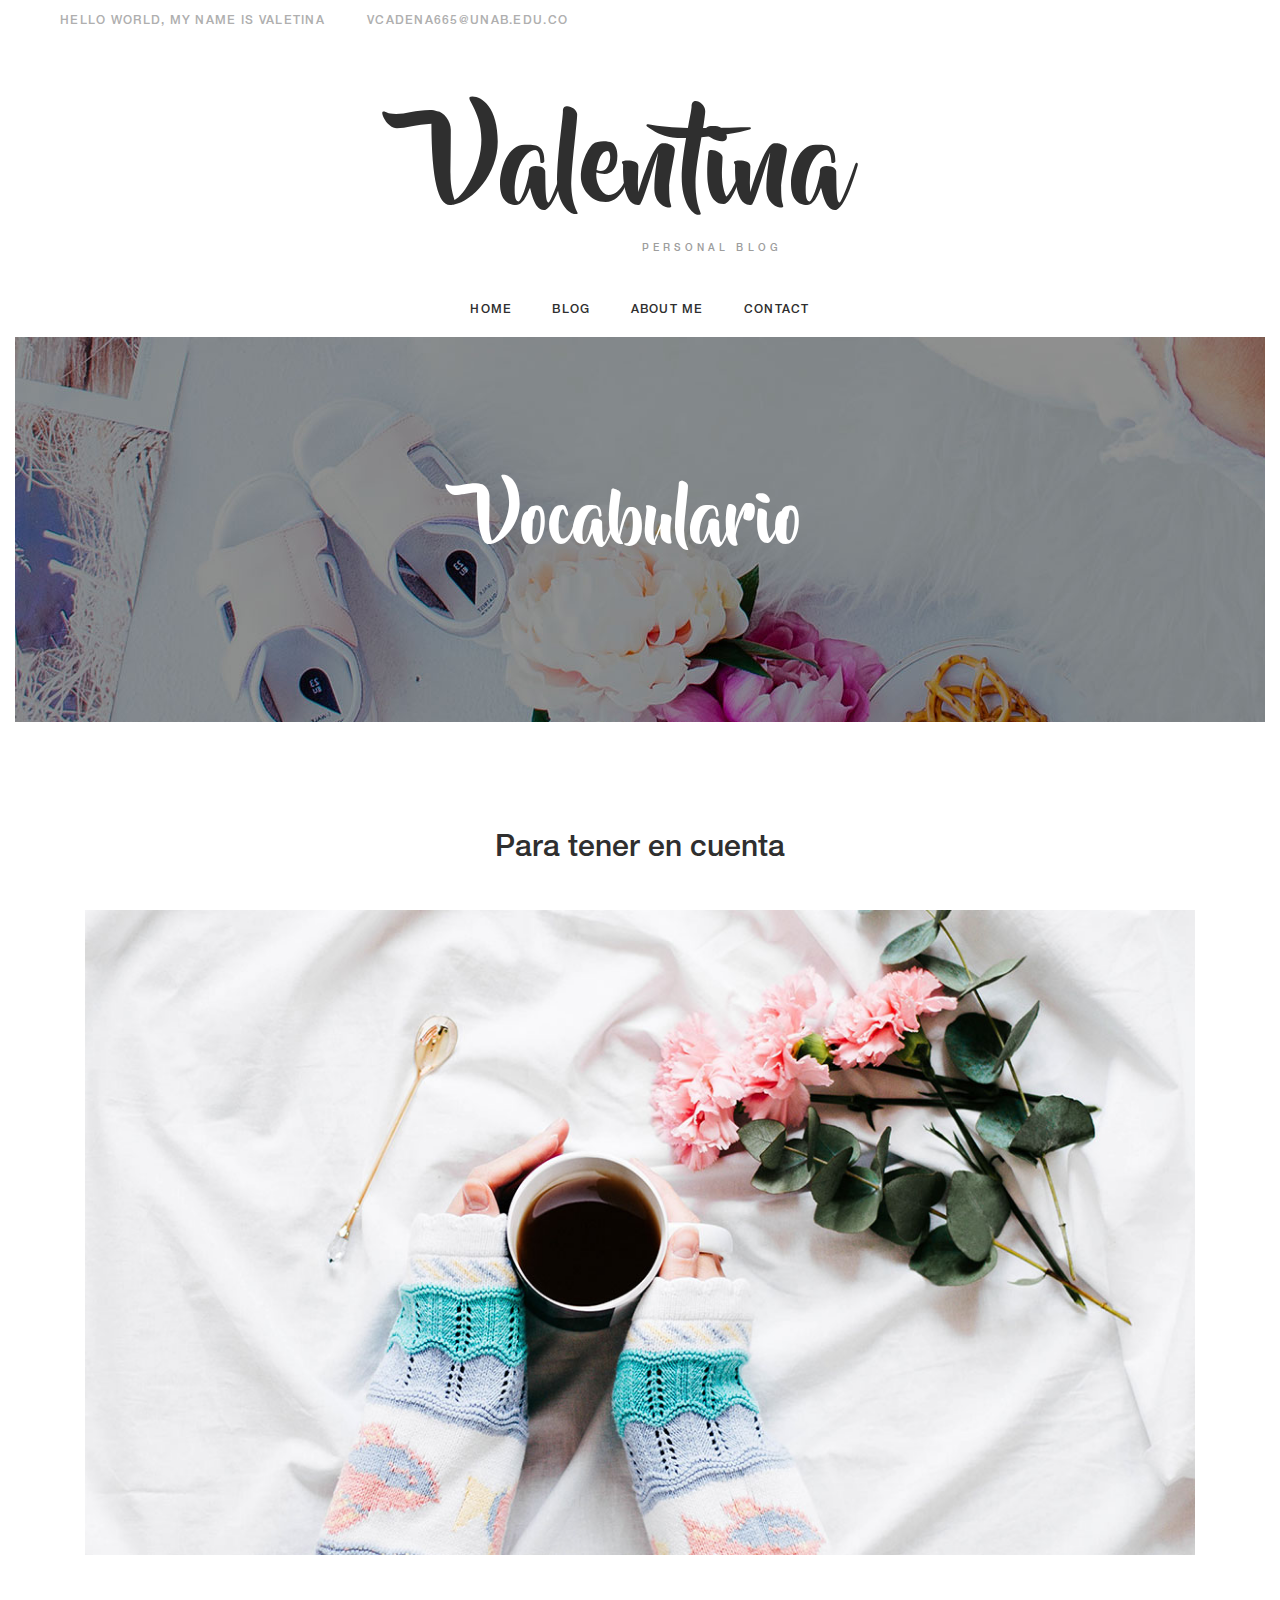
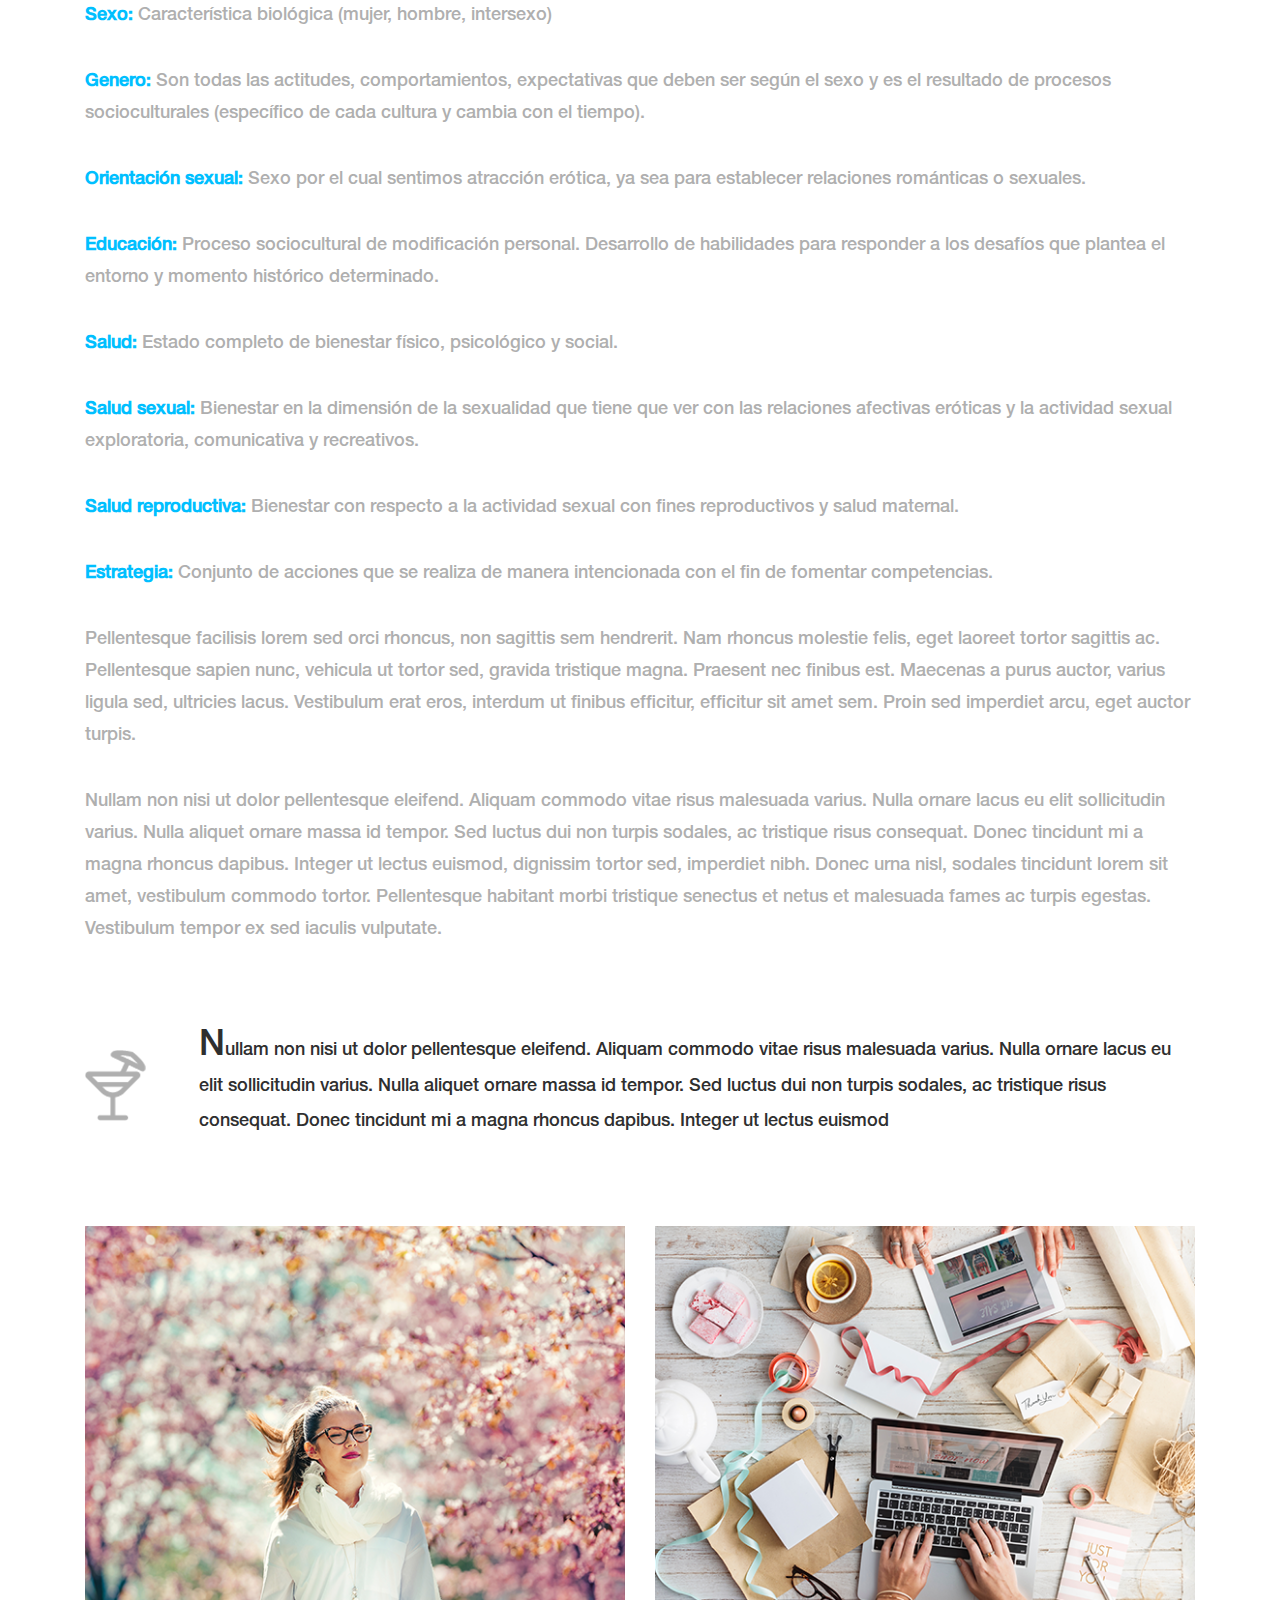
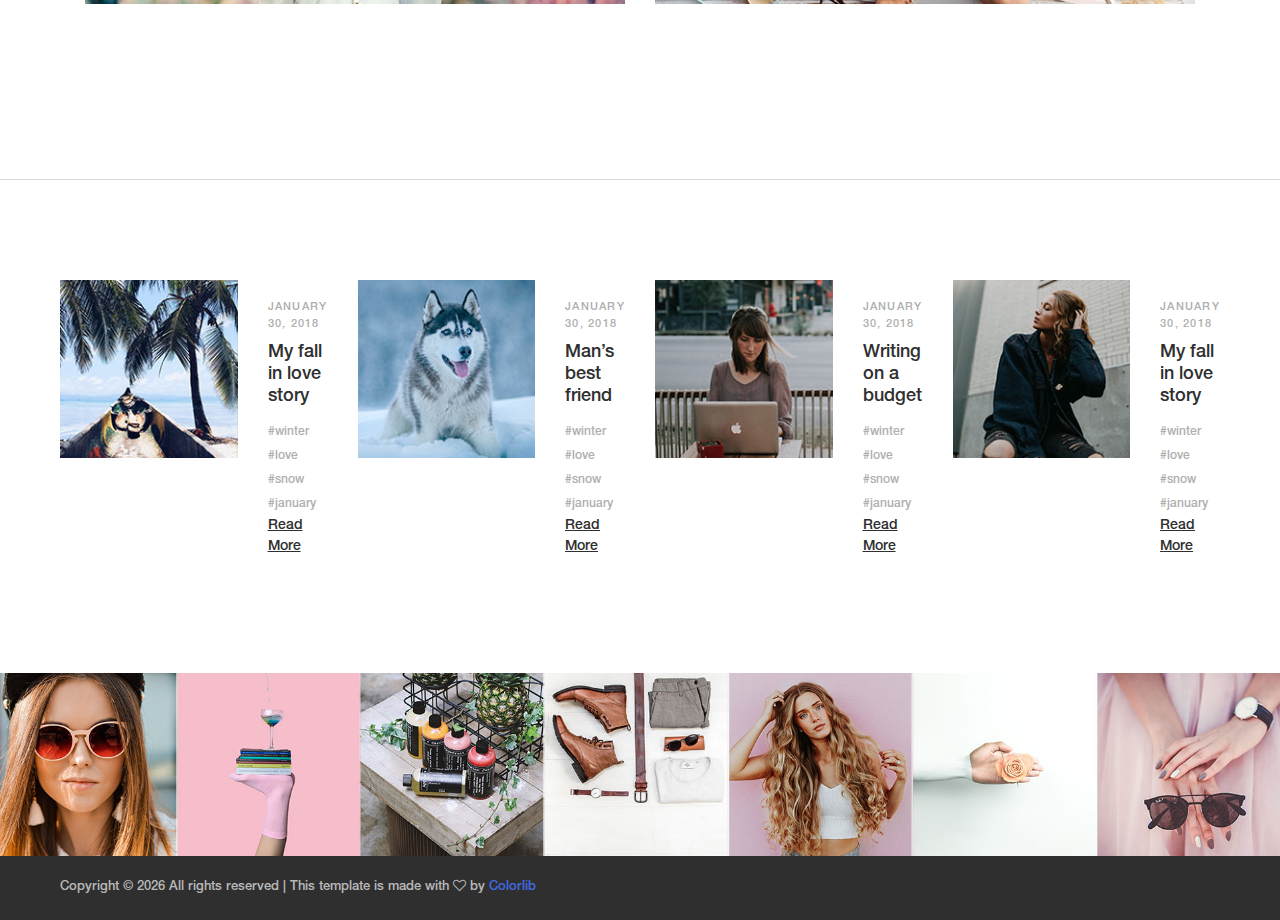
<file: blog.html>
<!DOCTYPE html>
<html lang="es">
  <head>
    <title>Blog</title>

    <!-- Required meta tags -->
    <meta charset="utf-8" />
    <meta
      name="viewport"
      content="width=device-width, initial-scale=1, shrink-to-fit=no"
    />

    <!-- Bootstrap CSS -->
    <link rel="stylesheet" href="css/bootstrap.min.css" />

    <!-- FontAwesome CSS -->
    <link rel="stylesheet" href="css/font-awesome.min.css" />

    <!-- Swiper CSS -->
    <link rel="stylesheet" href="css/swiper.min.css" />

    <!-- Styles -->
    <link rel="stylesheet" href="style.css" />
    <link rel="stylesheet" href="css/mis-estilos.css" />
    <link rel="icon" href="../images/favicon.ico" />
  </head>
  <body>
    <div class="outer-container">
      <header class="site-header">
        <div class="top-header-bar">
          <div class="container-fluid">
            <div class="row">
              <div class="col-lg-6 flex align-items-center">
                <div class="header-bar-text d-none d-lg-block">
                  <p>Hello world, My name is Valetina</p>
                </div>
                <!-- .header-bar-text -->

                <div class="header-bar-email d-none d-lg-block">
                  <a href="mailto: vcadena665@unab.edu.co">vcadena665@unab.edu.co</a>
                </div>
                <!-- .header-bar-email -->
              </div>
              <!-- .col -->
              <!--
              <div
                class="col-12 col-lg-6 flex justify-content-between justify-content-lg-end align-items-center"
              >
                <div class="header-bar-social d-none d-md-block">
                  <ul class="flex align-items-center">
                    <li>
                      <a href="#"><i class="fa fa-pinterest"></i></a>
                    </li>
                    <li>
                      <a href="#"><i class="fa fa-facebook"></i></a>
                    </li>
                    <li>
                      <a href="#"><i class="fa fa-twitter"></i></a>
                    </li>
                    <li>
                      <a href="#"><i class="fa fa-dribbble"></i></a>
                    </li>
                    <li>
                      <a href="#"><i class="fa fa-behance"></i></a>
                    </li>
                    <li>
                      <a href="#"><i class="fa fa-linkedin"></i></a>
                    </li>
                  </ul>
                </div>
              -->
                <!-- .header-bar-social -->
                <!--
                <div class="header-bar-search d-none d-md-block">
                  <form>
                    <input type="search" placeholder="Search" />
                  </form>
                </div>
              -->
                <!-- .header-bar-search -->
              </div>
              <!-- .col -->
            </div>
            <!-- .row -->
          </div>
          <!-- .container-fluid -->
        </div>
        <!-- .top-header-bar -->

        <div class="container">
          <div class="row">
            <div class="col-12">
              <div class="site-branding flex flex-column align-items-center">
                <h1 class="site-title">
                  <a href="index.html" rel="home">Valentina</a>
                </h1>
                <p class="site-description">Personal Blog</p>
              </div>
              <!-- .site-branding -->

              <nav class="site-navigation">
                <div class="hamburger-menu d-lg-none">
                  <span></span>
                  <span></span>
                  <span></span>
                  <span></span>
                </div>
                <!-- .hamburger-menu -->

                <ul
                  class="flex-lg flex-lg-row justify-content-lg-center align-content-lg-center"
                >
                  <li class="current-menu-item">
                    <a href="index.html">Home</a>
                  </li>
                  <!--
                  <li><a href="#">features</a></li>
                  <li><a href="#">Portfolio</a></li>
                  -->
                  <li><a href="blog.html">blog</a></li>
                  <li><a href="about.html">about me</a></li>
                  <li><a href="contact.html">Contact</a></li>
                </ul>

                <div class="header-bar-social d-md-none">
                  <ul class="flex justify-content-center align-items-center">
                    <li>
                      <a href="#"><i class="fa fa-pinterest"></i></a>
                    </li>
                    <li>
                      <a href="#"><i class="fa fa-facebook"></i></a>
                    </li>
                    <li>
                      <a href="#"><i class="fa fa-twitter"></i></a>
                    </li>
                    <li>
                      <a href="#"><i class="fa fa-dribbble"></i></a>
                    </li>
                    <li>
                      <a href="#"><i class="fa fa-behance"></i></a>
                    </li>
                    <li>
                      <a href="#"><i class="fa fa-linkedin"></i></a>
                    </li>
                  </ul>
                </div>
                <!-- .header-bar-social -->
                <!--
                <div class="header-bar-search d-md-none">
                  <form>
                    <input type="search" placeholder="Search" />
                  </form>
                </div>
              -->
                <!-- .header-bar-search -->
              </nav>
              <!-- .site-navigation -->
            </div>
            <!-- .col -->
          </div>
          <!-- .row -->
        </div>
        <!-- .container -->
      </header>
      <!-- .site-header -->

      <div class="container-fluid">
        <div class="row">
          <div class="col-12">
            <div
              class="page-header flex justify-content-center align-items-center"
              style="background-image: url('images/blog-bg.jpg');"
            >
              <h1>Vocabulario</h1>
            </div>
            <!-- .page-header -->
          </div>
          <!-- .col -->
        </div>
        <!-- .row -->

        <div class="container">
          <!--
          <div class="row">
            <div class="offset-lg-9 col-lg-3">
              <a href="#">
                <div class="yt-subscribe">
                  <img src="images/yt-subscribe.png" alt="Youtube Subscribe" />
                  <h3>Subscribe</h3>
                  <p>To my Youtube Channel</p>
                </div>
                <br/>
                
              </a>
            </div>
            
          </div>
          -->
          <!-- .row -->
        </div>
        <!-- .container -->
      </div>
      <!-- .hero-section -->

      <div class="container single-page blog-page">
        <div class="row">
          <div class="col-12">
            <div class="content-wrap">
              <header class="entry-header">
                <div class="posted-date">
                  <!--January 30, 2018-->
                </div>
                <!-- .posted-date -->

                <h2 class="entry-title">Para tener en cuenta</h2>
                <!--
                <div class="tags-links">
                  <a href="#">#winter</a>
                  <a href="#">#love</a>
                  <a href="#">#snow</a>
                  <a href="#">#january</a>
                </div>
              -->
                <!-- .tags-links -->
              </header>
              <!-- .entry-header -->

              <figure class="featured-image">
                <img src="images/blog-image.jpg" alt="" />
              </figure>
              <!-- .featured-image -->

              <div class="entry-content" >
                <!--
                  Orientación sexual: Sexo por el cual sentimos atracción erótica, ya sea para establecer relaciones románticas o sexuales. 

Educación: Proceso sociocultural de modificación personal. Desarrollo de habilidades para responder a los desafíos que plantea el entorno y momento histórico determinado. 

Salud: Estado completo de bienestar físico, psicológico y social. 

Salud sexual: Bienestar en la dimensión de la sexualidad que tiene que ver con las relaciones afectivas eróticas y la actividad sexual exploratoria, comunicativa y recreativos

Salud reproductiva: Bienestar con respecto a la actividad sexual con fines reproductivos y salud maternal. 

Estrategia: Conjunto de acciones que se realiza de manera intencionada con el fin de fomentar competencias.
                -->
                <div>
                  <p style="font-size: large;" class="vocabulario">
                    <strong style="color: deepskyblue;">Sexo: </strong>Característica biológica (mujer, hombre, intersexo)
                  </p>

                  <p style="font-size: large;" class="vocabulario">
                    <strong style="color: deepskyblue;">Genero: </strong>Son todas las actitudes, comportamientos, expectativas que deben ser según el sexo y  es el resultado de procesos socioculturales (específico de cada cultura y cambia con el tiempo). 
                  </p>

                  <p style="font-size: large;" class="vocabulario">  
                    <strong style="color: deepskyblue;">Orientación sexual: </strong>Sexo por el cual sentimos atracción erótica, ya sea para establecer relaciones románticas o sexuales.  
                  </p>

                  <p style="font-size: large;" class="vocabulario">  
                    <strong style="color: deepskyblue;">Educación: </strong>Proceso sociocultural de modificación personal. Desarrollo de habilidades para responder a los desafíos que plantea el entorno y momento histórico determinado.   
                  </p>

                  <p style="font-size: large;" class="vocabulario">  
                    <strong style="color: deepskyblue;">Salud: </strong>Estado completo de bienestar físico, psicológico y social.   
                  </p>

                  <p style="font-size: large;" class="vocabulario">  
                    <strong style="color: deepskyblue;">Salud sexual: </strong>Bienestar en la dimensión de la sexualidad que tiene que ver con las relaciones afectivas eróticas y la actividad sexual exploratoria, comunicativa y recreativos.
   
                  </p>

                  <p style="font-size: large;" class="vocabulario">  
                    <strong style="color: deepskyblue;">Salud reproductiva: </strong>Bienestar con respecto a la actividad sexual con fines reproductivos y salud maternal. 
   
                  </p>

                  <p style="font-size: large;" class="vocabulario">  
                    <strong style="color: deepskyblue;">Estrategia: </strong>Conjunto de acciones que se realiza de manera intencionada con el fin de fomentar competencias. 
   
                  </p>

                                    
                  
                </div>
                <p style="font-size: large;">
                  Pellentesque facilisis lorem sed orci rhoncus, non sagittis
                  sem hendrerit. Nam rhoncus molestie felis, eget laoreet tortor
                  sagittis ac. Pellentesque sapien nunc, vehicula ut tortor sed,
                  gravida tristique magna. Praesent nec finibus est. Maecenas a
                  purus auctor, varius ligula sed, ultricies lacus. Vestibulum
                  erat eros, interdum ut finibus efficitur, efficitur sit amet
                  sem. Proin sed imperdiet arcu, eget auctor turpis.
                </p>

                <p style="font-size: large;">
                  Nullam non nisi ut dolor pellentesque eleifend. Aliquam
                  commodo vitae risus malesuada varius. Nulla ornare lacus eu
                  elit sollicitudin varius. Nulla aliquet ornare massa id
                  tempor. Sed luctus dui non turpis sodales, ac tristique risus
                  consequat. Donec tincidunt mi a magna rhoncus dapibus. Integer
                  ut lectus euismod, dignissim tortor sed, imperdiet nibh. Donec
                  urna nisl, sodales tincidunt lorem sit amet, vestibulum
                  commodo tortor. Pellentesque habitant morbi tristique senectus
                  et netus et malesuada fames ac turpis egestas. Vestibulum
                  tempor ex sed iaculis vulputate.
                </p>
              </div>
              <!-- .entry-content -->

              <blockquote class="blockquote-text">
                <p>
                  Nullam non nisi ut dolor pellentesque eleifend. Aliquam
                  commodo vitae risus malesuada varius. Nulla ornare lacus eu
                  elit sollicitudin varius. Nulla aliquet ornare massa id
                  tempor. Sed luctus dui non turpis sodales, ac tristique risus
                  consequat. Donec tincidunt mi a magna rhoncus dapibus. Integer
                  ut lectus euismod
                </p>
              </blockquote>
              <!-- .blockquote-text -->

              <div class="row">
                <div class="col-12 col-md-6">
                  <figure class="blog-page-half-img">
                    <img src="images/blog-img-1.png" alt="" />
                  </figure>
                  <!-- .blog-page-half-img -->
                </div>
                <!-- .col -->

                <div class="col-12 col-md-6">
                  <figure class="blog-page-half-img">
                    <img src="images/blog-img-2.png" alt="" />
                  </figure>
                  <!-- .blog-page-half-img -->
                </div>
                <!-- .col -->
              </div>
              <!-- .row -->

              <footer
                class="entry-footer flex flex-column flex-lg-row justify-content-between align-content-start align-lg-items-center"
              >
                <ul
                  class="post-share flex align-items-center order-3 order-lg-1"
                >
                <!--
                  <label>Share</label>
                  <li>
                    <a href="#"><i class="fa fa-pinterest"></i></a>
                  </li>
                  <li>
                    <a href="#"><i class="fa fa-linkedin"></i></a>
                  </li>
                  <li>
                    <a href="#"><i class="fa fa-instagram"></i></a>
                  </li>
                  <li>
                    <a href="#"><i class="fa fa-facebook"></i></a>
                  </li>
                  <li>
                    <a href="#"><i class="fa fa-twitter"></i></a>
                  </li>
                -->
                </ul>
                <!--
                <div class="comments-count order-1 order-lg-3">
                  <a href="#">2 Comments</a>
                </div>
              </footer>
            </div>

            <div class="content-area">
              <div class="post-comments">
                <h3 class="comments-title">Comments</h3>

                <ol class="comment-list">
                  <li class="comment">
                    <div class="comment-body flex justify-content-between">
                      <figure class="comment-author-avatar">
                        <img src="images/user-1.jpg" alt="user" />
                      </figure>
                      
                      <div class="comment-wrap">
                        <div
                          class="comment-author flex flex-wrap align-items-center"
                        >
                          <span class="fn">
                            <a href="#">Maria Williams</a> </span
                          > .fn 

                          <span class="comment-meta">
                            <a href="#">Jan 29, 2018</a> </span
                          >
                          
                          <div class="reply">
                            <a href="#">Reply</a>
                          </div>
                          
                        </div>
                        

                        <p>
                          Consectetur adipiscing elit. Praesent vel tortor
                          facilisis, volutpat nulla placerat, tincidunt mi.
                          Nullam vel orci dui. Su spendisse sit amet laoreet
                          neque. Fusce sagittis suscipit sem a consequat. Proin
                          nec interdum sem. Quisque in porttitor magna, a
                          imperdiet est. Donec accumsan justo nulla, sit amet
                          varius urna laoreet vitae. Maecenas feugiat fringilla
                          metus.
                        </p>
                      </div>
                      
                    </div>
                   
                  </li>
              

                  <li class="comment">
                    <div class="comment-body flex justify-content-between">
                      <figure class="comment-author-avatar">
                        <img src="images/user-2.jpg" alt="user" />
                      </figure>
                      

                      <div class="comment-wrap">
                        <div
                          class="comment-author flex flex-wrap align-items-center"
                        >
                          <span class="fn">
                            <a href="#">Lisa Moore</a> </span
                        

                          <span class="comment-meta">
                            <a href="#">Jan 29, 2018</a> </span
                          >

                          <div class="reply">
                            <a href="#">Reply</a>
                          </div>
                        
                        </div>
                        

                        <p>
                          Consectetur adipiscing elit. Praesent vel tortor
                          facilisis, volutpat nulla placerat, tincidunt mi.
                          Nullam vel orci dui. Su spendisse sit amet laoreet
                          neque. Fusce sagittis suscipit sem a consequat. Proin
                          nec interdum sem. Quisque in porttitor magna, a
                          imperdiet est. Donec accumsan justo nulla, sit amet
                          varius urna laoreet vitae. Maecenas feugiat fringilla
                          metus.
                        </p>
                      </div>
                      
                    </div>
               
                  </li>
               
                </ol>
               
              </div>
            -->
            <!--
              <div class="comments-form">
                <div class="comment-respond">
                  <h3 class="comment-reply-title">Leave a reply</h3>

                  <form class="comment-form">
                    <input type="text" placeholder="Name" />
                    <input type="email" placeholder="Email" />
                    <textarea
                      rows="18"
                      cols="6"
                      placeholder="Messages"
                    ></textarea>
                    <input type="submit" value="Read More" />
                  </form>
                  
                
                </div>
                <!-- .comment-respond -->
              </div>
              <!-- .comments-form -->
            </div>
            <!-- .content-area -->
          </div>
          <!-- .col -->
        </div>
        <!-- .row -->
      </div>
      <!-- .container -->
    </div>
    <!-- .outer-container -->

    <footer class="sit-footer">
      <div class="outer-container">
        <div class="container-fluid">
          <div class="row footer-recent-posts">
            <div class="col-12 col-md-6 col-xl-3">
              <div class="footer-post-wrap flex justify-content-between">
                <figure>
                  <a href="#"><img src="images/foot-1.jpg" alt="" /></a>
                </figure>

                <div
                  class="footer-post-cont flex flex-column justify-content-between"
                >
                  <header class="entry-header">
                    <div class="posted-date">
                      January 30, 2018
                    </div>
                    <!-- .entry-header -->

                    <h3><a href="#">My fall in love story</a></h3>

                    <div class="tags-links">
                      <a href="#">#winter</a>
                      <a href="#">#love</a>
                      <a href="#">#snow</a>
                      <a href="#">#january</a>
                    </div>
                    <!-- .tags-links -->
                  </header>
                  <!-- .entry-header -->

                  <footer class="entry-footer">
                    <a class="read-more" href="#">read more</a>
                  </footer>
                  <!-- .entry-footer -->
                </div>
                <!-- .footer-post-cont -->
              </div>
              <!-- .footer-post-wrap -->
            </div>
            <!-- .col -->

            <div class="col-12 col-md-6 col-xl-3">
              <div class="footer-post-wrap flex justify-content-between">
                <figure>
                  <a href="#"><img src="images/foot-2.jpg" alt="" /></a>
                </figure>

                <div
                  class="footer-post-cont flex flex-column justify-content-between"
                >
                  <header class="entry-header">
                    <div class="posted-date">
                      January 30, 2018
                    </div>
                    <!-- .entry-header -->

                    <h3><a href="#">Man’s best friend</a></h3>

                    <div class="tags-links">
                      <a href="#">#winter</a>
                      <a href="#">#love</a>
                      <a href="#">#snow</a>
                      <a href="#">#january</a>
                    </div>
                    <!-- .tags-links -->
                  </header>
                  <!-- .entry-header -->

                  <footer class="entry-footer">
                    <a class="read-more" href="#">read more</a>
                  </footer>
                  <!-- .entry-footer -->
                </div>
                <!-- .footer-post-cont -->
              </div>
              <!-- .footer-post-wrap -->
            </div>
            <!-- .col -->

            <div class="col-12 col-md-6 col-xl-3">
              <div class="footer-post-wrap flex justify-content-between">
                <figure>
                  <a href="#"><img src="images/foot-3.jpg" alt="" /></a>
                </figure>

                <div
                  class="footer-post-cont flex flex-column justify-content-between"
                >
                  <header class="entry-header">
                    <div class="posted-date">
                      January 30, 2018
                    </div>
                    <!-- .entry-header -->

                    <h3><a href="#">Writing on a budget</a></h3>

                    <div class="tags-links">
                      <a href="#">#winter</a>
                      <a href="#">#love</a>
                      <a href="#">#snow</a>
                      <a href="#">#january</a>
                    </div>
                    <!-- .tags-links -->
                  </header>
                  <!-- .entry-header -->

                  <footer class="entry-footer">
                    <a class="read-more" href="#">read more</a>
                  </footer>
                  <!-- .entry-footer -->
                </div>
                <!-- .footer-post-cont -->
              </div>
              <!-- .footer-post-wrap -->
            </div>
            <!-- .col -->

            <div class="col-12 col-md-6 col-xl-3">
              <div class="footer-post-wrap flex justify-content-between">
                <figure>
                  <a href="#"><img src="images/foot-4.jpg" alt="" /></a>
                </figure>

                <div
                  class="footer-post-cont flex flex-column justify-content-between"
                >
                  <header class="entry-header">
                    <div class="posted-date">
                      January 30, 2018
                    </div>
                    <!-- .entry-header -->

                    <h3><a href="#">My fall in love story</a></h3>

                    <div class="tags-links">
                      <a href="#">#winter</a>
                      <a href="#">#love</a>
                      <a href="#">#snow</a>
                      <a href="#">#january</a>
                    </div>
                    <!-- .tags-links -->
                  </header>
                  <!-- .entry-header -->

                  <footer class="entry-footer">
                    <a class="read-more" href="#">read more</a>
                  </footer>
                  <!-- .entry-footer -->
                </div>
                <!-- .footer-post-cont -->
              </div>
              <!-- .footer-post-wrap -->
            </div>
            <!-- .col -->
          </div>
          <!-- .row -->
        </div>
        <!-- .container-fluid -->
      </div>
      <!-- .outer-container -->

      <div class="container-fluid">
        <div class="row">
          <div class="footer-instagram flex flex-wrap flex-lg-nowrap">
            <figure>
              <a href="#"><img src="images/a.jpg" alt="" /></a>
            </figure>

            <figure>
              <a href="#"><img src="images/b.jpg" alt="" /></a>
            </figure>

            <figure>
              <a href="#"><img src="images/c.jpg" alt="" /></a>
            </figure>

            <figure>
              <a href="#"><img src="images/d.jpg" alt="" /></a>
            </figure>

            <figure>
              <a href="#"><img src="images/e.jpg" alt="" /></a>
            </figure>

            <figure>
              <a href="#"><img src="images/f.jpg" alt="" /></a>
            </figure>

            <figure>
              <a href="#"><img src="images/g.jpg" alt="" /></a>
            </figure>
          </div>
        </div>
        <!-- .row -->
      </div>
      <!-- .container -->

      <div class="footer-bar">
        <div class="outer-container">
          <div class="container-fluid">
            <div class="row justify-content-between">
              <div class="col-12 col-md-6">
                <div class="footer-copyright">
                  <!-- Link back to Colorlib can't be removed. Template is licensed under CC BY 3.0. -->
                  <p>
                    Copyright &copy;
                    <script>
                      document.write(new Date().getFullYear());
                    </script>
                    All rights reserved | This template is made with
                    <i class="fa fa-heart-o" aria-hidden="true"></i> by
                    <a href="https://colorlib.com" target="_blank">Colorlib</a>
                  </p>
                  <!-- Link back to Colorlib can't be removed. Template is licensed under CC BY 3.0. -->
                </div>
                <!-- .footer-copyright -->
              </div>
              <!-- .col-xl-4 -->

              <div class="col-12 col-md-6">
                <div class="footer-social">
                  <ul
                    class="flex justify-content-center justify-content-md-end align-items-center"
                  >
                  <!--
                    <li>
                      <a href="#"><i class="fa fa-pinterest"></i></a>
                    </li>
                    <li>
                      <a href="#"><i class="fa fa-facebook"></i></a>
                    </li>
                    <li>
                      <a href="#"><i class="fa fa-twitter"></i></a>
                    </li>
                    <li>
                      <a href="#"><i class="fa fa-dribbble"></i></a>
                    </li>
                    <li>
                      <a href="#"><i class="fa fa-behance"></i></a>
                    </li>
                    <li>
                      <a href="#"><i class="fa fa-linkedin"></i></a>
                    </li>
                  -->
                  </ul>
                </div>
                <!-- .footer-social -->
              </div>
              <!-- .col-xl-4 -->
            </div>
            <!-- .row -->
          </div>
          <!-- .container-fluid -->
        </div>
        <!-- .outer-container -->
      </div>
      <!-- .footer-bar -->
    </footer>
    <!-- .sit-footer -->

    <script type="text/javascript" src="js/jquery.js"></script>
    <script type="text/javascript" src="js/swiper.min.js"></script>
    <script type="text/javascript" src="js/custom.js"></script>
  </body>
</html>
</file>
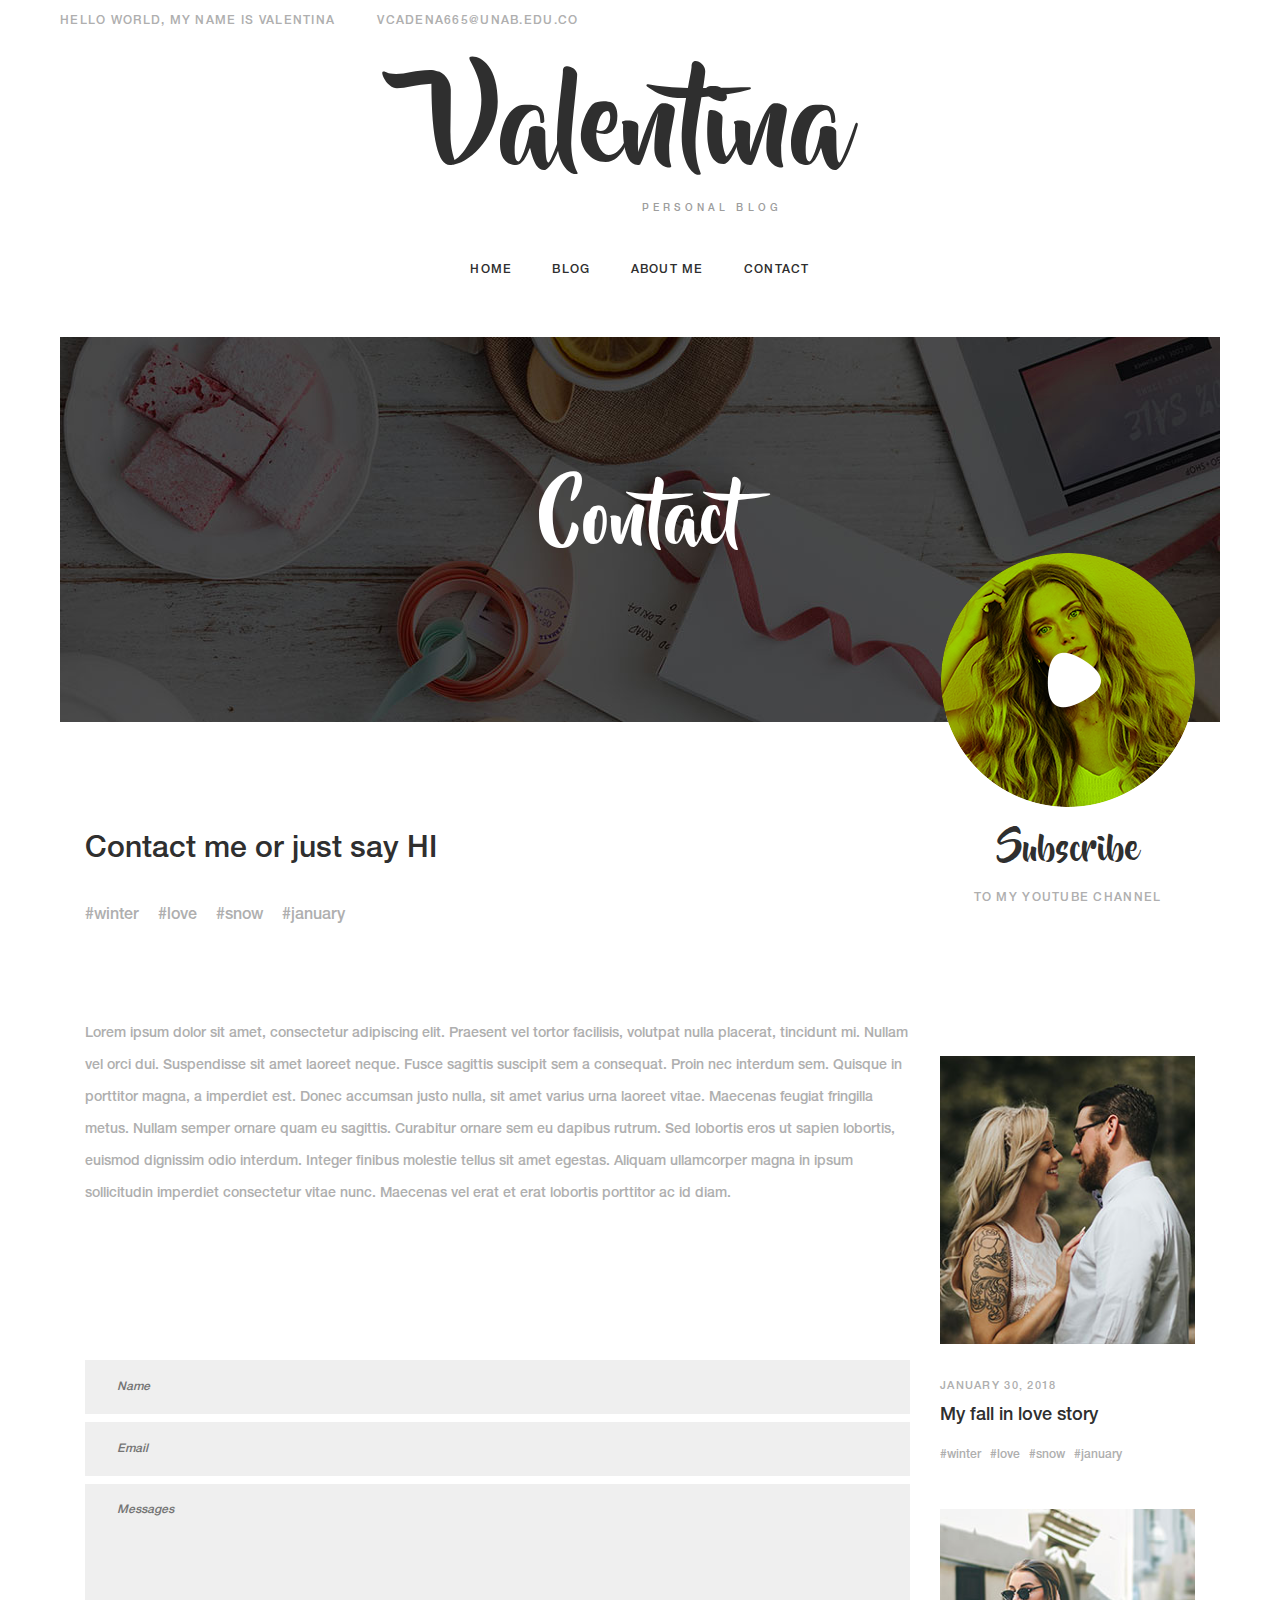
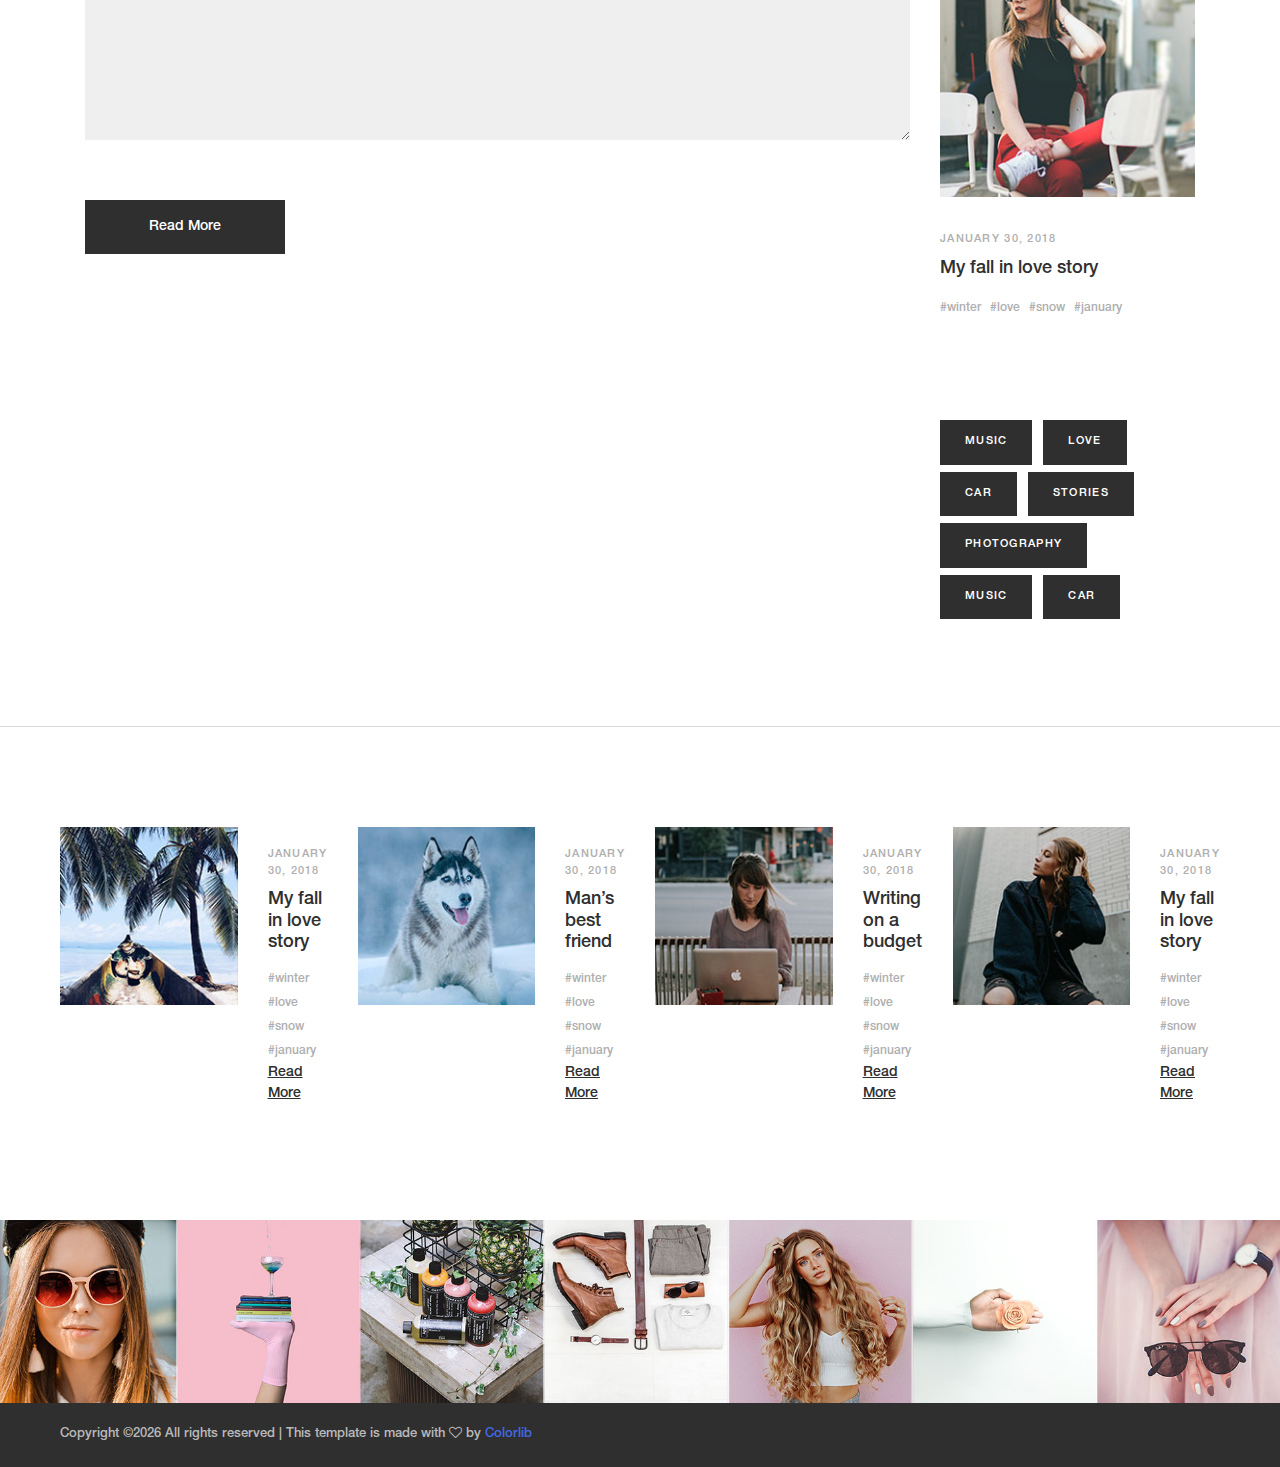
<file: contact.html>
<!DOCTYPE html>
<html lang="es">
<head>
    <title>Hello World</title>

    <!-- Required meta tags -->
    <meta charset="utf-8">
    <meta name="viewport" content="width=device-width, initial-scale=1, shrink-to-fit=no">

    <!-- Bootstrap CSS -->
    <link rel="stylesheet" href="css/bootstrap.min.css">

    <!-- FontAwesome CSS -->
    <link rel="stylesheet" href="css/font-awesome.min.css">

    <!-- Swiper CSS -->
    <link rel="stylesheet" href="css/swiper.min.css">

    <!-- Styles -->
    <link rel="stylesheet" href="style.css">
    <link rel="icon" href="../images/favicon.ico" />
</head>
<body>
<div class="outer-container">
    <header class="site-header">
        <div class="top-header-bar">
            <div class="container-fluid">
                <div class="row">
                    <div class="col-lg-6 flex align-items-center">
                        <div class="header-bar-text d-none d-lg-block">
                            <p>Hello world, My name is Valentina</p>
                        </div><!-- .header-bar-text -->

                        <div class="header-bar-email d-none d-lg-block">
                            <a href="mailto: vcadena665@unab.edu.co">vcadena665@unab.edu.co</a>
                        </div><!-- .header-bar-email -->
                    </div><!-- .col -->

                    
                </div><!-- .row -->
            </div><!-- .container-fluid -->
        </div><!-- .top-header-bar -->

        <div class="container">
            <div class="row">
                <div class="col-12">
                    <div class="site-branding flex flex-column align-items-center">
                        <h1 class="site-title"><a href="index.html" rel="home">Valentina</a></h1>
                        <p class="site-description">Personal Blog</p>
                    </div><!-- .site-branding -->

                    <nav class="site-navigation">
                        <div class="hamburger-menu d-lg-none">
                            <span></span>
                            <span></span>
                            <span></span>
                            <span></span>
                        </div><!-- .hamburger-menu -->

                        <ul class="flex-lg flex-lg-row justify-content-lg-center align-content-lg-center">
                            <li class="current-menu-item"><a href="index.html">Home</a></li>
                            <!--<li><a href="#">features</a></li>
                            <li><a href="#">Portfolio</a></li>
                            -->
                            <li><a href="posts.html">blog</a></li>
                            <li><a href="about.html">about me</a></li>
                            <li><a href="contact.html">Contact</a></li>
                        </ul>

                        <div class="header-bar-social d-md-none">
                            <!--
                            <ul class="flex justify-content-center align-items-center">
                                <li><a href="#"><i class="fa fa-pinterest"></i></a></li>
                                <li><a href="#"><i class="fa fa-facebook"></i></a></li>
                                <li><a href="#"><i class="fa fa-twitter"></i></a></li>
                                <li><a href="#"><i class="fa fa-dribbble"></i></a></li>
                                <li><a href="#"><i class="fa fa-behance"></i></a></li>
                                <li><a href="#"><i class="fa fa-linkedin"></i></a></li>
                            </ul>
                        -->
                        </div><!-- .header-bar-social -->

                        <div class="header-bar-search d-md-none">
                            <form>
                                <input type="search" placeholder="Search">
                            </form>
                        </div><!-- .header-bar-search -->
                    </nav><!-- .site-navigation -->
                </div><!-- .col -->
            </div><!-- .row -->
        </div><!-- .container -->
    </header><!-- .site-header -->

    <div class="container-fluid">
        <div class="row">
            <div class="col-12">
                <div class="page-header flex justify-content-center align-items-center" style="background-image: url('images/contact-bg.jpg')">
                    <h1>Contact</h1>
                </div><!-- .page-header -->
            </div><!-- .col -->
        </div><!-- .row -->

        <div class="container">
            <div class="row">
                <div class="offset-lg-9 col-lg-3">
                    <a href="#">
                        <div class="yt-subscribe">
                            <img src="images/yt-subscribe.png" alt="Youtube Subscribe">
                            <h3>Subscribe</h3>
                            <p>To my Youtube Channel</p>
                        </div><!-- .yt-subscribe -->
                    </a>
                </div><!-- .col -->
            </div><!-- .row -->
        </div><!-- .container -->
    </div><!-- .hero-section -->

    <div class="container single-page contact-page">
        <div class="row">
            <div class="col-12 col-lg-9">
                <div class="content-wrap">
                    <header class="entry-header">
                        <h2 class="entry-title">Contact me or just say HI</h2>

                        <div class="tags-links">
                            <a href="#">#winter</a>
                            <a href="#">#love</a>
                            <a href="#">#snow</a>
                            <a href="#">#january</a>
                        </div><!-- .tags-links -->
                    </header><!-- .entry-header -->

                    <div class="entry-content">
                        <p>Lorem ipsum dolor sit amet, consectetur adipiscing elit. Praesent vel tortor facilisis, volutpat nulla placerat, tincidunt mi. Nullam vel orci dui. Suspendisse sit amet laoreet neque. Fusce sagittis suscipit sem a consequat. Proin nec interdum sem. Quisque in porttitor magna, a imperdiet est. Donec accumsan justo nulla, sit amet varius urna laoreet vitae. Maecenas feugiat fringilla metus. Nullam semper ornare quam eu sagittis. Curabitur ornare sem eu dapibus rutrum. Sed lobortis eros ut sapien lobortis, euismod dignissim odio interdum. Integer finibus molestie tellus sit amet egestas. Aliquam ullamcorper magna in ipsum sollicitudin imperdiet consectetur vitae nunc. Maecenas vel erat et erat lobortis porttitor ac id diam. </p>
                    </div><!-- .entry-content -->

                    <div class="contact-page-social">
                        <ul class="flex align-items-center">
                            <!---
                            <li><a href="#"><i class="fa fa-pinterest"></i></a></li>
                            <li><a href="#"><i class="fa fa-facebook"></i></a></li>
                            <li><a href="#"><i class="fa fa-twitter"></i></a></li>
                            <li><a href="#"><i class="fa fa-dribbble"></i></a></li>
                            <li><a href="#"><i class="fa fa-behance"></i></a></li>
                            <li><a href="#"><i class="fa fa-linkedin"></i></a></li>
                            -->
                        </ul>
                    </div><!-- .header-bar-social -->

                    <form class="contact-form">
                        <input type="text" placeholder="Name">
                        <input type="email" placeholder="Email">
                        <textarea rows="18" cols="6" placeholder="Messages"></textarea>
                        <input type="submit" value="Read More" >
                    </form><!-- .contact-form -->
                </div><!-- .content-wrap -->
            </div><!-- .col -->

            <div class="col-12 col-lg-3">
                <div class="sidebar">
                    <div class="recent-posts">
                        <div class="recent-post-wrap">
                            <figure>
                                <img src="images/thumb-1.jpg" alt="">
                            </figure>

                            <header class="entry-header">
                                <div class="posted-date">
                                    January 30, 2018
                                </div><!-- .entry-header -->

                                <h3><a href="#">My fall in love story</a></h3>

                                <div class="tags-links">
                                    <a href="#">#winter</a>
                                    <a href="#">#love</a>
                                    <a href="#">#snow</a>
                                    <a href="#">#january</a>
                                </div><!-- .tags-links -->
                            </header><!-- .entry-header -->
                        </div><!-- .recent-post-wrap -->

                        <div class="recent-post-wrap">
                            <figure>
                                <img src="images/thumb-2.jpg" alt="">
                            </figure>

                            <header class="entry-header">
                                <div class="posted-date">
                                    January 30, 2018
                                </div><!-- .entry-header -->

                                <h3><a href="#">My fall in love story</a></h3>

                                <div class="tags-links">
                                    <a href="#">#winter</a>
                                    <a href="#">#love</a>
                                    <a href="#">#snow</a>
                                    <a href="#">#january</a>
                                </div><!-- .tags-links -->
                            </header><!-- .entry-header -->
                        </div><!-- .recent-post-wrap -->
                    </div><!-- .recent-posts -->

                    <div class="tags-list">
                        <a> Music</a>
                        <a> Love</a>
                        <a> Car</a>
                        <a> Stories</a>
                        <a> Photography</a>
                        <a> Music</a>
                        <a> Car</a>
                      </div>
                </div><!-- .sidebar -->
            </div><!-- .col -->
        </div><!-- .row -->
    </div><!-- .container -->
</div><!-- .outer-container -->

<footer class="sit-footer">
    <div class="outer-container">
        <div class="container-fluid">
            <div class="row footer-recent-posts">
                <div class="col-12 col-md-6 col-xl-3">
                    <div class="footer-post-wrap flex justify-content-between">
                        <figure>
                            <a href="#"><img src="images/foot-1.jpg" alt=""></a>
                        </figure>

                        <div class="footer-post-cont flex flex-column justify-content-between">
                            <header class="entry-header">
                                <div class="posted-date">
                                    January 30, 2018
                                </div><!-- .entry-header -->

                                <h3><a href="#">My fall in love story</a></h3>

                                <div class="tags-links">
                                    <a href="#">#winter</a>
                                    <a href="#">#love</a>
                                    <a href="#">#snow</a>
                                    <a href="#">#january</a>
                                </div><!-- .tags-links -->
                            </header><!-- .entry-header -->

                            <footer class="entry-footer">
                                <a class="read-more" href="#">read more</a>
                            </footer><!-- .entry-footer -->
                        </div><!-- .footer-post-cont -->
                    </div><!-- .footer-post-wrap -->
                </div><!-- .col -->

                <div class="col-12 col-md-6 col-xl-3">
                    <div class="footer-post-wrap flex justify-content-between">
                        <figure>
                            <a href="#"><img src="images/foot-2.jpg" alt=""></a>
                        </figure>

                        <div class="footer-post-cont flex flex-column justify-content-between">
                            <header class="entry-header">
                                <div class="posted-date">
                                    January 30, 2018
                                </div><!-- .entry-header -->

                                <h3><a href="#">Man’s best friend</a></h3>

                                <div class="tags-links">
                                    <a href="#">#winter</a>
                                    <a href="#">#love</a>
                                    <a href="#">#snow</a>
                                    <a href="#">#january</a>
                                </div><!-- .tags-links -->
                            </header><!-- .entry-header -->

                            <footer class="entry-footer">
                                <a class="read-more" href="#">read more</a>
                            </footer><!-- .entry-footer -->
                        </div><!-- .footer-post-cont -->
                    </div><!-- .footer-post-wrap -->
                </div><!-- .col -->

                <div class="col-12 col-md-6 col-xl-3">
                    <div class="footer-post-wrap flex justify-content-between">
                        <figure>
                            <a href="#"><img src="images/foot-3.jpg" alt=""></a>
                        </figure>

                        <div class="footer-post-cont flex flex-column justify-content-between">
                            <header class="entry-header">
                                <div class="posted-date">
                                    January 30, 2018
                                </div><!-- .entry-header -->

                                <h3><a href="#">Writing on a budget</a></h3>

                                <div class="tags-links">
                                    <a href="#">#winter</a>
                                    <a href="#">#love</a>
                                    <a href="#">#snow</a>
                                    <a href="#">#january</a>
                                </div><!-- .tags-links -->
                            </header><!-- .entry-header -->

                            <footer class="entry-footer">
                                <a class="read-more" href="#">read more</a>
                            </footer><!-- .entry-footer -->
                        </div><!-- .footer-post-cont -->
                    </div><!-- .footer-post-wrap -->
                </div><!-- .col -->

                <div class="col-12 col-md-6 col-xl-3">
                    <div class="footer-post-wrap flex justify-content-between">
                        <figure>
                            <a href="#"><img src="images/foot-4.jpg" alt=""></a>
                        </figure>

                        <div class="footer-post-cont flex flex-column justify-content-between">
                            <header class="entry-header">
                                <div class="posted-date">
                                    January 30, 2018
                                </div><!-- .entry-header -->

                                <h3><a href="#">My fall in love story</a></h3>

                                <div class="tags-links">
                                    <a href="#">#winter</a>
                                    <a href="#">#love</a>
                                    <a href="#">#snow</a>
                                    <a href="#">#january</a>
                                </div><!-- .tags-links -->
                            </header><!-- .entry-header -->

                            <footer class="entry-footer">
                                <a class="read-more" href="#">read more</a>
                            </footer><!-- .entry-footer -->
                        </div><!-- .footer-post-cont -->
                    </div><!-- .footer-post-wrap -->
                </div><!-- .col -->
            </div><!-- .row -->
        </div><!-- .container-fluid -->
    </div><!-- .outer-container -->

    <div class="container-fluid">
        <div class="row">
            <div class="footer-instagram flex flex-wrap flex-lg-nowrap">
                <figure>
                    <a href="#"><img src="images/a.jpg" alt=""></a>
                </figure>

                <figure>
                    <a href="#"><img src="images/b.jpg" alt=""></a>
                </figure>

                <figure>
                    <a href="#"><img src="images/c.jpg" alt=""></a>
                </figure>

                <figure>
                    <a href="#"><img src="images/d.jpg" alt=""></a>
                </figure>

                <figure>
                    <a href="#"><img src="images/e.jpg" alt=""></a>
                </figure>

                <figure>
                    <a href="#"><img src="images/f.jpg" alt=""></a>
                </figure>

                <figure>
                    <a href="#"><img src="images/g.jpg" alt=""></a>
                </figure>
            </div>
        </div><!-- .row -->
    </div><!-- .container -->

    <div class="footer-bar">
        <div class="outer-container">
            <div class="container-fluid">
                <div class="row justify-content-between">
                    <div class="col-12 col-md-6">
                        <div class="footer-copyright">
                            <!-- Link back to Colorlib can't be removed. Template is licensed under CC BY 3.0. -->
                            <p>Copyright &copy;<script>document.write(new Date().getFullYear());</script> All rights reserved | This template is made with <i class="fa fa-heart-o" aria-hidden="true"></i> by <a href="https://colorlib.com" target="_blank">Colorlib</a></p>
                            <!-- Link back to Colorlib can't be removed. Template is licensed under CC BY 3.0. -->
                        </div><!-- .footer-copyright -->
                    </div><!-- .col-xl-4 -->

                    <div class="col-12 col-md-6">
                        <div class="footer-social">
                            <ul class="flex justify-content-center justify-content-md-end align-items-center">
                                <!--
                                <li><a href="#"><i class="fa fa-pinterest"></i></a></li>
                                <li><a href="#"><i class="fa fa-facebook"></i></a></li>
                                <li><a href="#"><i class="fa fa-twitter"></i></a></li>
                                <li><a href="#"><i class="fa fa-dribbble"></i></a></li>
                                <li><a href="#"><i class="fa fa-behance"></i></a></li>
                                <li><a href="#"><i class="fa fa-linkedin"></i></a></li>
                                -->
                            </ul>
                        </div><!-- .footer-social -->
                    </div><!-- .col-xl-4 -->
                </div><!-- .row -->
            </div><!-- .container-fluid -->
        </div><!-- .outer-container -->
    </div><!-- .footer-bar -->
</footer><!-- .sit-footer -->

<script type='text/javascript' src='js/jquery.js'></script>
<script type='text/javascript' src='js/swiper.min.js'></script>
<script type='text/javascript' src='js/custom.js'></script>

</body>
</html>
</file>
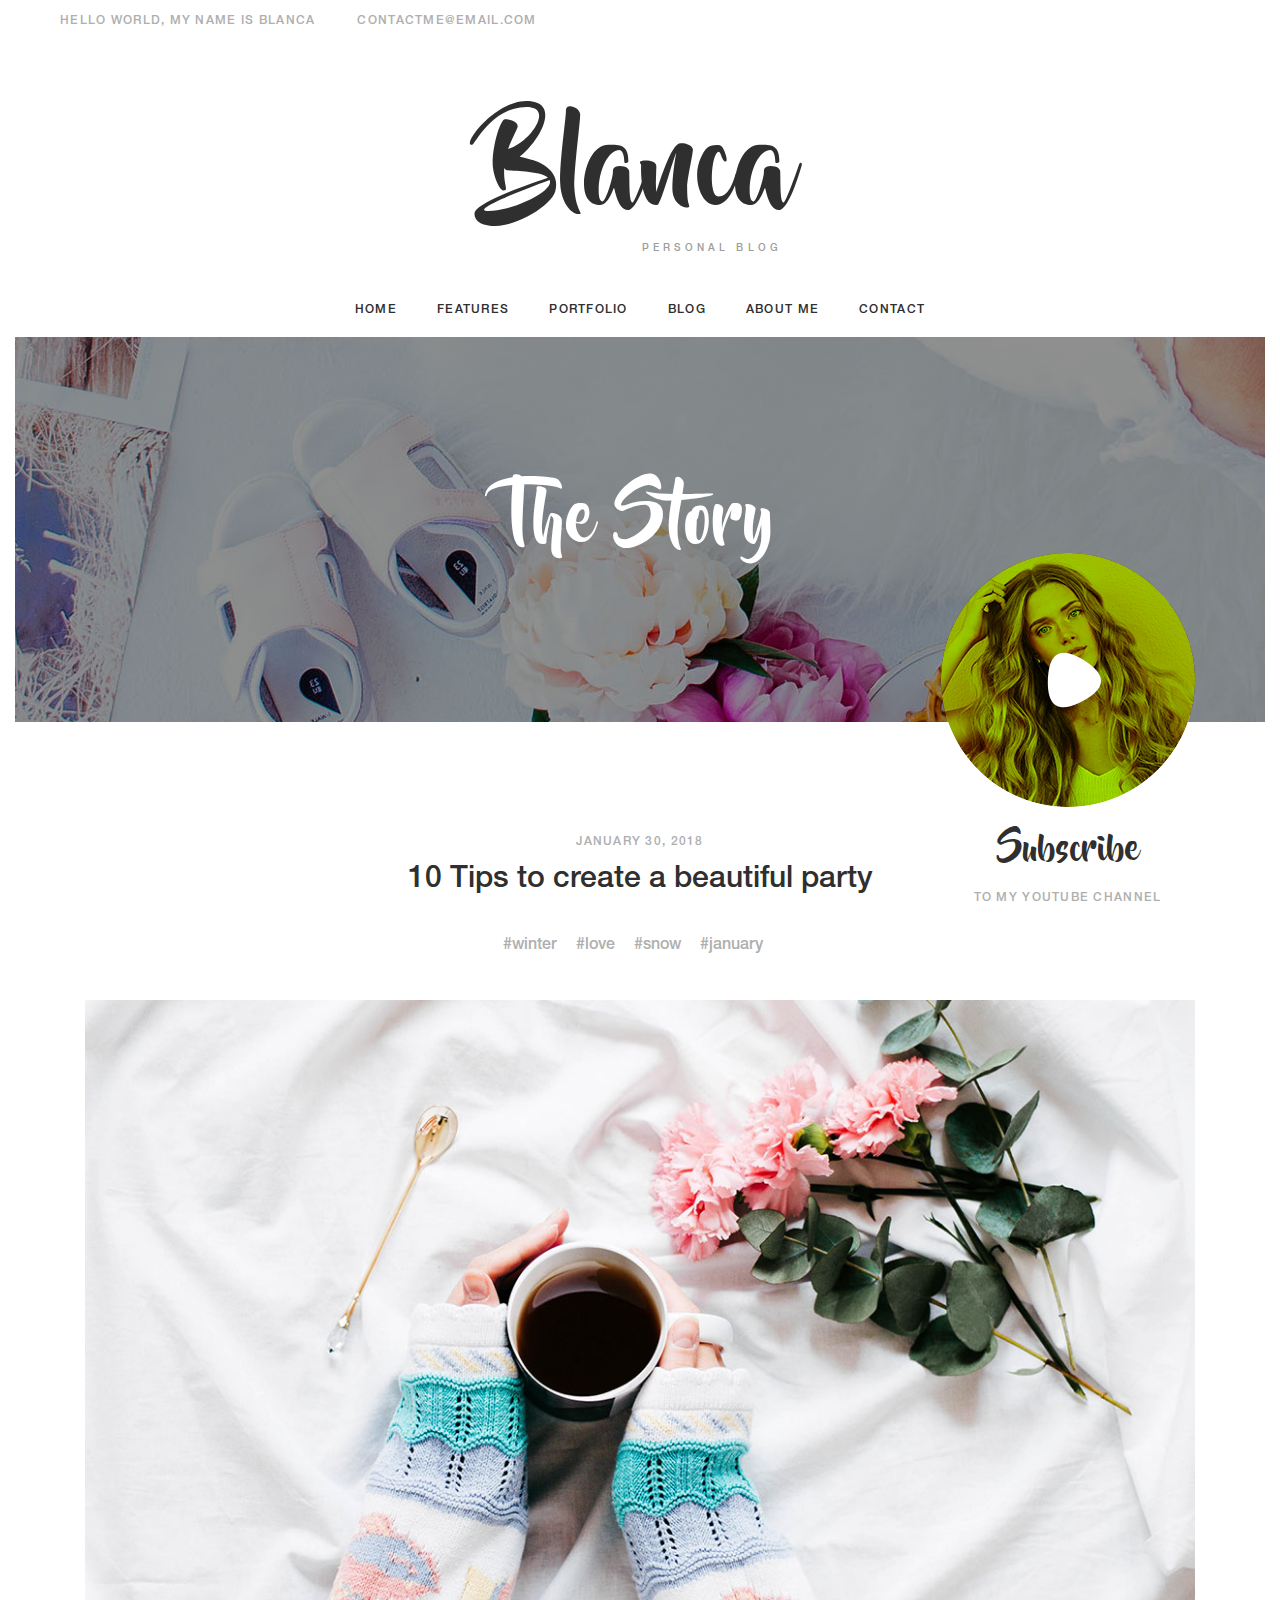
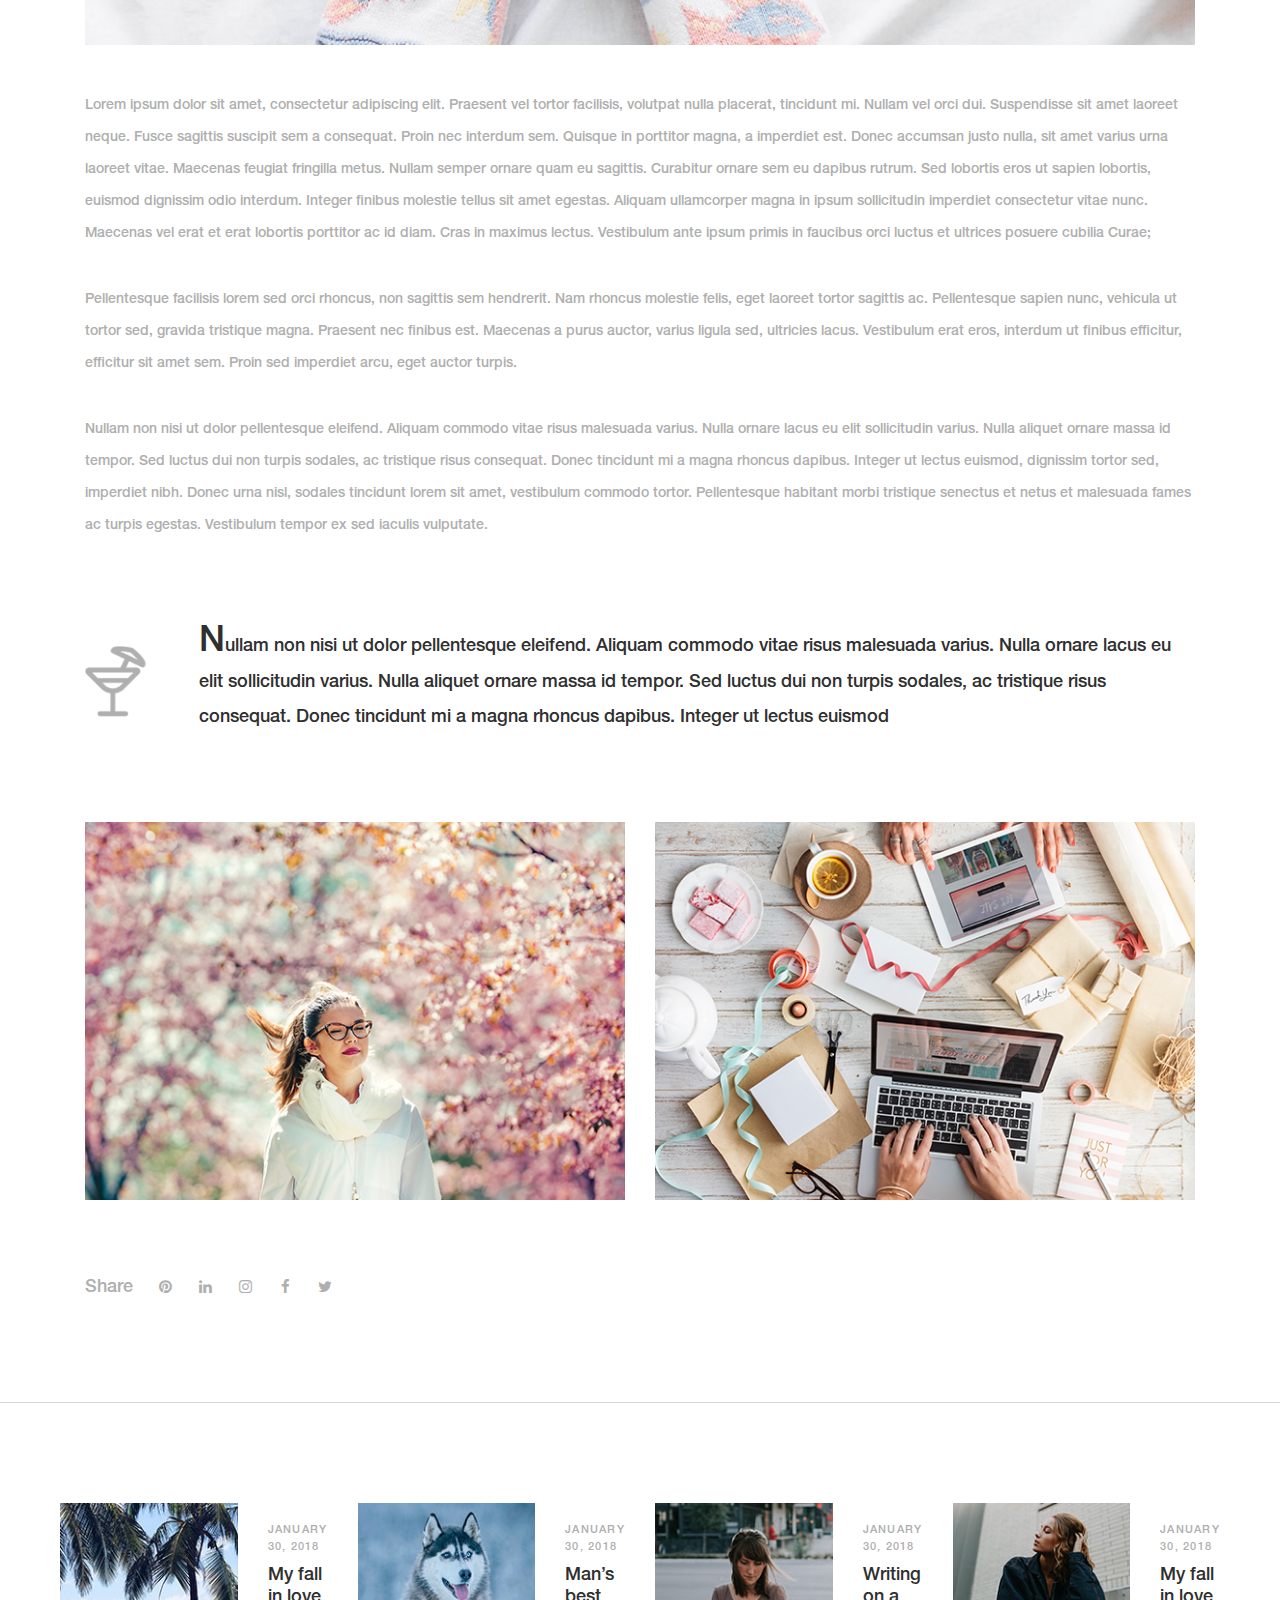
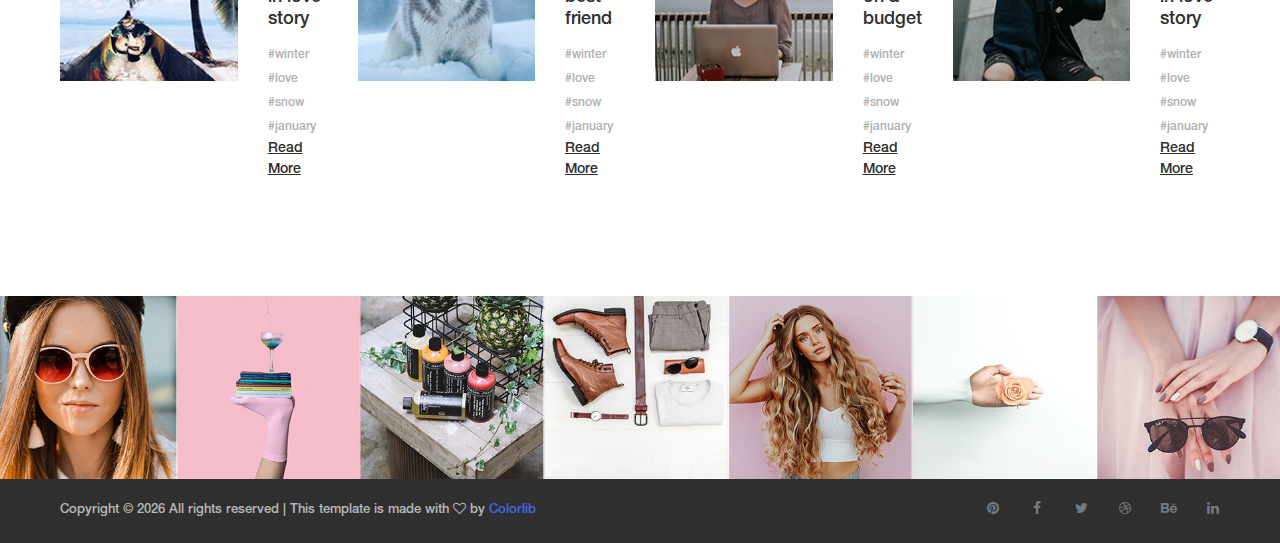
<file: post2.html>
<!DOCTYPE html>
<html lang="es">
  <head>
    <title>Blog</title>

    <!-- Required meta tags -->
    <meta charset="utf-8" />
    <meta
      name="viewport"
      content="width=device-width, initial-scale=1, shrink-to-fit=no"
    />

    <!-- Bootstrap CSS -->
    <link rel="stylesheet" href="css/bootstrap.min.css" />

    <!-- FontAwesome CSS -->
    <link rel="stylesheet" href="css/font-awesome.min.css" />

    <!-- Swiper CSS -->
    <link rel="stylesheet" href="css/swiper.min.css" />

    <!-- Styles -->
    <link rel="stylesheet" href="style.css" />
  </head>
  <body>
    <div class="outer-container">
      <header class="site-header">
        <div class="top-header-bar">
          <div class="container-fluid">
            <div class="row">
              <div class="col-lg-6 flex align-items-center">
                <div class="header-bar-text d-none d-lg-block">
                  <p>Hello world, My name is Blanca</p>
                </div>
                <!-- .header-bar-text -->

                <div class="header-bar-email d-none d-lg-block">
                  <a href="#">Contactme@email.com</a>
                </div>
                <!-- .header-bar-email -->
              </div>
              <!-- .col -->
              <!--
              <div
                class="col-12 col-lg-6 flex justify-content-between justify-content-lg-end align-items-center"
              >
                <div class="header-bar-social d-none d-md-block">
                  <ul class="flex align-items-center">
                    <li>
                      <a href="#"><i class="fa fa-pinterest"></i></a>
                    </li>
                    <li>
                      <a href="#"><i class="fa fa-facebook"></i></a>
                    </li>
                    <li>
                      <a href="#"><i class="fa fa-twitter"></i></a>
                    </li>
                    <li>
                      <a href="#"><i class="fa fa-dribbble"></i></a>
                    </li>
                    <li>
                      <a href="#"><i class="fa fa-behance"></i></a>
                    </li>
                    <li>
                      <a href="#"><i class="fa fa-linkedin"></i></a>
                    </li>
                  </ul>
                </div>
              -->
                <!-- .header-bar-social -->
                <!--
                <div class="header-bar-search d-none d-md-block">
                  <form>
                    <input type="search" placeholder="Search" />
                  </form>
                </div>
              -->
                <!-- .header-bar-search -->
              </div>
              <!-- .col -->
            </div>
            <!-- .row -->
          </div>
          <!-- .container-fluid -->
        </div>
        <!-- .top-header-bar -->

        <div class="container">
          <div class="row">
            <div class="col-12">
              <div class="site-branding flex flex-column align-items-center">
                <h1 class="site-title">
                  <a href="index.html" rel="home">Blanca</a>
                </h1>
                <p class="site-description">Personal Blog</p>
              </div>
              <!-- .site-branding -->

              <nav class="site-navigation">
                <div class="hamburger-menu d-lg-none">
                  <span></span>
                  <span></span>
                  <span></span>
                  <span></span>
                </div>
                <!-- .hamburger-menu -->

                <ul
                  class="flex-lg flex-lg-row justify-content-lg-center align-content-lg-center"
                >
                  <li class="current-menu-item">
                    <a href="index.html">Home</a>
                  </li>
                  <li><a href="#">features</a></li>
                  <li><a href="#">Portfolio</a></li>
                  <li><a href="blog.html">blog</a></li>
                  <li><a href="about.html">about me</a></li>
                  <li><a href="#">Contact</a></li>
                </ul>

                <div class="header-bar-social d-md-none">
                  <ul class="flex justify-content-center align-items-center">
                    <li>
                      <a href="#"><i class="fa fa-pinterest"></i></a>
                    </li>
                    <li>
                      <a href="#"><i class="fa fa-facebook"></i></a>
                    </li>
                    <li>
                      <a href="#"><i class="fa fa-twitter"></i></a>
                    </li>
                    <li>
                      <a href="#"><i class="fa fa-dribbble"></i></a>
                    </li>
                    <li>
                      <a href="#"><i class="fa fa-behance"></i></a>
                    </li>
                    <li>
                      <a href="#"><i class="fa fa-linkedin"></i></a>
                    </li>
                  </ul>
                </div>
                <!-- .header-bar-social -->
                <!--
                <div class="header-bar-search d-md-none">
                  <form>
                    <input type="search" placeholder="Search" />
                  </form>
                </div>
              -->
                <!-- .header-bar-search -->
              </nav>
              <!-- .site-navigation -->
            </div>
            <!-- .col -->
          </div>
          <!-- .row -->
        </div>
        <!-- .container -->
      </header>
      <!-- .site-header -->

      <div class="container-fluid">
        <div class="row">
          <div class="col-12">
            <div
              class="page-header flex justify-content-center align-items-center"
              style="background-image: url('images/blog-bg.jpg');"
            >
              <h1>The Story</h1>
            </div>
            <!-- .page-header -->
          </div>
          <!-- .col -->
        </div>
        <!-- .row -->

        <div class="container">
          <div class="row">
            <div class="offset-lg-9 col-lg-3">
              <a href="#">
                <div class="yt-subscribe">
                  <img src="images/yt-subscribe.png" alt="Youtube Subscribe" />
                  <h3>Subscribe</h3>
                  <p>To my Youtube Channel</p>
                </div>
                <!-- .yt-subscribe -->
              </a>
            </div>
            <!-- .col -->
          </div>
          <!-- .row -->
        </div>
        <!-- .container -->
      </div>
      <!-- .hero-section -->

      <div class="container single-page blog-page">
        <div class="row">
          <div class="col-12">
            <div class="content-wrap">
              <header class="entry-header">
                <div class="posted-date">
                  January 30, 2018
                </div>
                <!-- .posted-date -->

                <h2 class="entry-title">10 Tips to create a beautiful party</h2>

                <div class="tags-links">
                  <a href="#">#winter</a>
                  <a href="#">#love</a>
                  <a href="#">#snow</a>
                  <a href="#">#january</a>
                </div>
                <!-- .tags-links -->
              </header>
              <!-- .entry-header -->

              <figure class="featured-image">
                <img src="images/blog-image.jpg" alt="" />
              </figure>
              <!-- .featured-image -->

              <div class="entry-content">
                <p>
                  Lorem ipsum dolor sit amet, consectetur adipiscing elit.
                  Praesent vel tortor facilisis, volutpat nulla placerat,
                  tincidunt mi. Nullam vel orci dui. Suspendisse sit amet
                  laoreet neque. Fusce sagittis suscipit sem a consequat. Proin
                  nec interdum sem. Quisque in porttitor magna, a imperdiet est.
                  Donec accumsan justo nulla, sit amet varius urna laoreet
                  vitae. Maecenas feugiat fringilla metus. Nullam semper ornare
                  quam eu sagittis. Curabitur ornare sem eu dapibus rutrum. Sed
                  lobortis eros ut sapien lobortis, euismod dignissim odio
                  interdum. Integer finibus molestie tellus sit amet egestas.
                  Aliquam ullamcorper magna in ipsum sollicitudin imperdiet
                  consectetur vitae nunc. Maecenas vel erat et erat lobortis
                  porttitor ac id diam. Cras in maximus lectus. Vestibulum ante
                  ipsum primis in faucibus orci luctus et ultrices posuere
                  cubilia Curae;
                </p>

                <p>
                  Pellentesque facilisis lorem sed orci rhoncus, non sagittis
                  sem hendrerit. Nam rhoncus molestie felis, eget laoreet tortor
                  sagittis ac. Pellentesque sapien nunc, vehicula ut tortor sed,
                  gravida tristique magna. Praesent nec finibus est. Maecenas a
                  purus auctor, varius ligula sed, ultricies lacus. Vestibulum
                  erat eros, interdum ut finibus efficitur, efficitur sit amet
                  sem. Proin sed imperdiet arcu, eget auctor turpis.
                </p>

                <p>
                  Nullam non nisi ut dolor pellentesque eleifend. Aliquam
                  commodo vitae risus malesuada varius. Nulla ornare lacus eu
                  elit sollicitudin varius. Nulla aliquet ornare massa id
                  tempor. Sed luctus dui non turpis sodales, ac tristique risus
                  consequat. Donec tincidunt mi a magna rhoncus dapibus. Integer
                  ut lectus euismod, dignissim tortor sed, imperdiet nibh. Donec
                  urna nisl, sodales tincidunt lorem sit amet, vestibulum
                  commodo tortor. Pellentesque habitant morbi tristique senectus
                  et netus et malesuada fames ac turpis egestas. Vestibulum
                  tempor ex sed iaculis vulputate.
                </p>
              </div>
              <!-- .entry-content -->

              <blockquote class="blockquote-text">
                <p>
                  Nullam non nisi ut dolor pellentesque eleifend. Aliquam
                  commodo vitae risus malesuada varius. Nulla ornare lacus eu
                  elit sollicitudin varius. Nulla aliquet ornare massa id
                  tempor. Sed luctus dui non turpis sodales, ac tristique risus
                  consequat. Donec tincidunt mi a magna rhoncus dapibus. Integer
                  ut lectus euismod
                </p>
              </blockquote>
              <!-- .blockquote-text -->

              <div class="row">
                <div class="col-12 col-md-6">
                  <figure class="blog-page-half-img">
                    <img src="images/blog-img-1.png" alt="" />
                  </figure>
                  <!-- .blog-page-half-img -->
                </div>
                <!-- .col -->

                <div class="col-12 col-md-6">
                  <figure class="blog-page-half-img">
                    <img src="images/blog-img-2.png" alt="" />
                  </figure>
                  <!-- .blog-page-half-img -->
                </div>
                <!-- .col -->
              </div>
              <!-- .row -->

              <footer
                class="entry-footer flex flex-column flex-lg-row justify-content-between align-content-start align-lg-items-center"
              >
                <ul
                  class="post-share flex align-items-center order-3 order-lg-1"
                >
                  <label>Share</label>
                  <li>
                    <a href="#"><i class="fa fa-pinterest"></i></a>
                  </li>
                  <li>
                    <a href="#"><i class="fa fa-linkedin"></i></a>
                  </li>
                  <li>
                    <a href="#"><i class="fa fa-instagram"></i></a>
                  </li>
                  <li>
                    <a href="#"><i class="fa fa-facebook"></i></a>
                  </li>
                  <li>
                    <a href="#"><i class="fa fa-twitter"></i></a>
                  </li>
                </ul>
                <!--
                <div class="comments-count order-1 order-lg-3">
                  <a href="#">2 Comments</a>
                </div>
              </footer>
            </div>

            <div class="content-area">
              <div class="post-comments">
                <h3 class="comments-title">Comments</h3>

                <ol class="comment-list">
                  <li class="comment">
                    <div class="comment-body flex justify-content-between">
                      <figure class="comment-author-avatar">
                        <img src="images/user-1.jpg" alt="user" />
                      </figure>
                      
                      <div class="comment-wrap">
                        <div
                          class="comment-author flex flex-wrap align-items-center"
                        >
                          <span class="fn">
                            <a href="#">Maria Williams</a> </span
                          > .fn 

                          <span class="comment-meta">
                            <a href="#">Jan 29, 2018</a> </span
                          >
                          
                          <div class="reply">
                            <a href="#">Reply</a>
                          </div>
                          
                        </div>
                        

                        <p>
                          Consectetur adipiscing elit. Praesent vel tortor
                          facilisis, volutpat nulla placerat, tincidunt mi.
                          Nullam vel orci dui. Su spendisse sit amet laoreet
                          neque. Fusce sagittis suscipit sem a consequat. Proin
                          nec interdum sem. Quisque in porttitor magna, a
                          imperdiet est. Donec accumsan justo nulla, sit amet
                          varius urna laoreet vitae. Maecenas feugiat fringilla
                          metus.
                        </p>
                      </div>
                      
                    </div>
                   
                  </li>
              

                  <li class="comment">
                    <div class="comment-body flex justify-content-between">
                      <figure class="comment-author-avatar">
                        <img src="images/user-2.jpg" alt="user" />
                      </figure>
                      

                      <div class="comment-wrap">
                        <div
                          class="comment-author flex flex-wrap align-items-center"
                        >
                          <span class="fn">
                            <a href="#">Lisa Moore</a> </span
                        

                          <span class="comment-meta">
                            <a href="#">Jan 29, 2018</a> </span
                          >

                          <div class="reply">
                            <a href="#">Reply</a>
                          </div>
                        
                        </div>
                        

                        <p>
                          Consectetur adipiscing elit. Praesent vel tortor
                          facilisis, volutpat nulla placerat, tincidunt mi.
                          Nullam vel orci dui. Su spendisse sit amet laoreet
                          neque. Fusce sagittis suscipit sem a consequat. Proin
                          nec interdum sem. Quisque in porttitor magna, a
                          imperdiet est. Donec accumsan justo nulla, sit amet
                          varius urna laoreet vitae. Maecenas feugiat fringilla
                          metus.
                        </p>
                      </div>
                      
                    </div>
               
                  </li>
               
                </ol>
               
              </div>
            -->
            <!--
              <div class="comments-form">
                <div class="comment-respond">
                  <h3 class="comment-reply-title">Leave a reply</h3>

                  <form class="comment-form">
                    <input type="text" placeholder="Name" />
                    <input type="email" placeholder="Email" />
                    <textarea
                      rows="18"
                      cols="6"
                      placeholder="Messages"
                    ></textarea>
                    <input type="submit" value="Read More" />
                  </form>
                  
                
                </div>
                <!-- .comment-respond -->
              </div>
              <!-- .comments-form -->
            </div>
            <!-- .content-area -->
          </div>
          <!-- .col -->
        </div>
        <!-- .row -->
      </div>
      <!-- .container -->
    </div>
    <!-- .outer-container -->

    <footer class="sit-footer">
      <div class="outer-container">
        <div class="container-fluid">
          <div class="row footer-recent-posts">
            <div class="col-12 col-md-6 col-xl-3">
              <div class="footer-post-wrap flex justify-content-between">
                <figure>
                  <a href="#"><img src="images/foot-1.jpg" alt="" /></a>
                </figure>

                <div
                  class="footer-post-cont flex flex-column justify-content-between"
                >
                  <header class="entry-header">
                    <div class="posted-date">
                      January 30, 2018
                    </div>
                    <!-- .entry-header -->

                    <h3><a href="#">My fall in love story</a></h3>

                    <div class="tags-links">
                      <a href="#">#winter</a>
                      <a href="#">#love</a>
                      <a href="#">#snow</a>
                      <a href="#">#january</a>
                    </div>
                    <!-- .tags-links -->
                  </header>
                  <!-- .entry-header -->

                  <footer class="entry-footer">
                    <a class="read-more" href="#">read more</a>
                  </footer>
                  <!-- .entry-footer -->
                </div>
                <!-- .footer-post-cont -->
              </div>
              <!-- .footer-post-wrap -->
            </div>
            <!-- .col -->

            <div class="col-12 col-md-6 col-xl-3">
              <div class="footer-post-wrap flex justify-content-between">
                <figure>
                  <a href="#"><img src="images/foot-2.jpg" alt="" /></a>
                </figure>

                <div
                  class="footer-post-cont flex flex-column justify-content-between"
                >
                  <header class="entry-header">
                    <div class="posted-date">
                      January 30, 2018
                    </div>
                    <!-- .entry-header -->

                    <h3><a href="#">Man’s best friend</a></h3>

                    <div class="tags-links">
                      <a href="#">#winter</a>
                      <a href="#">#love</a>
                      <a href="#">#snow</a>
                      <a href="#">#january</a>
                    </div>
                    <!-- .tags-links -->
                  </header>
                  <!-- .entry-header -->

                  <footer class="entry-footer">
                    <a class="read-more" href="#">read more</a>
                  </footer>
                  <!-- .entry-footer -->
                </div>
                <!-- .footer-post-cont -->
              </div>
              <!-- .footer-post-wrap -->
            </div>
            <!-- .col -->

            <div class="col-12 col-md-6 col-xl-3">
              <div class="footer-post-wrap flex justify-content-between">
                <figure>
                  <a href="#"><img src="images/foot-3.jpg" alt="" /></a>
                </figure>

                <div
                  class="footer-post-cont flex flex-column justify-content-between"
                >
                  <header class="entry-header">
                    <div class="posted-date">
                      January 30, 2018
                    </div>
                    <!-- .entry-header -->

                    <h3><a href="#">Writing on a budget</a></h3>

                    <div class="tags-links">
                      <a href="#">#winter</a>
                      <a href="#">#love</a>
                      <a href="#">#snow</a>
                      <a href="#">#january</a>
                    </div>
                    <!-- .tags-links -->
                  </header>
                  <!-- .entry-header -->

                  <footer class="entry-footer">
                    <a class="read-more" href="#">read more</a>
                  </footer>
                  <!-- .entry-footer -->
                </div>
                <!-- .footer-post-cont -->
              </div>
              <!-- .footer-post-wrap -->
            </div>
            <!-- .col -->

            <div class="col-12 col-md-6 col-xl-3">
              <div class="footer-post-wrap flex justify-content-between">
                <figure>
                  <a href="#"><img src="images/foot-4.jpg" alt="" /></a>
                </figure>

                <div
                  class="footer-post-cont flex flex-column justify-content-between"
                >
                  <header class="entry-header">
                    <div class="posted-date">
                      January 30, 2018
                    </div>
                    <!-- .entry-header -->

                    <h3><a href="#">My fall in love story</a></h3>

                    <div class="tags-links">
                      <a href="#">#winter</a>
                      <a href="#">#love</a>
                      <a href="#">#snow</a>
                      <a href="#">#january</a>
                    </div>
                    <!-- .tags-links -->
                  </header>
                  <!-- .entry-header -->

                  <footer class="entry-footer">
                    <a class="read-more" href="#">read more</a>
                  </footer>
                  <!-- .entry-footer -->
                </div>
                <!-- .footer-post-cont -->
              </div>
              <!-- .footer-post-wrap -->
            </div>
            <!-- .col -->
          </div>
          <!-- .row -->
        </div>
        <!-- .container-fluid -->
      </div>
      <!-- .outer-container -->

      <div class="container-fluid">
        <div class="row">
          <div class="footer-instagram flex flex-wrap flex-lg-nowrap">
            <figure>
              <a href="#"><img src="images/a.jpg" alt="" /></a>
            </figure>

            <figure>
              <a href="#"><img src="images/b.jpg" alt="" /></a>
            </figure>

            <figure>
              <a href="#"><img src="images/c.jpg" alt="" /></a>
            </figure>

            <figure>
              <a href="#"><img src="images/d.jpg" alt="" /></a>
            </figure>

            <figure>
              <a href="#"><img src="images/e.jpg" alt="" /></a>
            </figure>

            <figure>
              <a href="#"><img src="images/f.jpg" alt="" /></a>
            </figure>

            <figure>
              <a href="#"><img src="images/g.jpg" alt="" /></a>
            </figure>
          </div>
        </div>
        <!-- .row -->
      </div>
      <!-- .container -->

      <div class="footer-bar">
        <div class="outer-container">
          <div class="container-fluid">
            <div class="row justify-content-between">
              <div class="col-12 col-md-6">
                <div class="footer-copyright">
                  <!-- Link back to Colorlib can't be removed. Template is licensed under CC BY 3.0. -->
                  <p>
                    Copyright &copy;
                    <script>
                      document.write(new Date().getFullYear());
                    </script>
                    All rights reserved | This template is made with
                    <i class="fa fa-heart-o" aria-hidden="true"></i> by
                    <a href="https://colorlib.com" target="_blank">Colorlib</a>
                  </p>
                  <!-- Link back to Colorlib can't be removed. Template is licensed under CC BY 3.0. -->
                </div>
                <!-- .footer-copyright -->
              </div>
              <!-- .col-xl-4 -->

              <div class="col-12 col-md-6">
                <div class="footer-social">
                  <ul
                    class="flex justify-content-center justify-content-md-end align-items-center"
                  >
                    <li>
                      <a href="#"><i class="fa fa-pinterest"></i></a>
                    </li>
                    <li>
                      <a href="#"><i class="fa fa-facebook"></i></a>
                    </li>
                    <li>
                      <a href="#"><i class="fa fa-twitter"></i></a>
                    </li>
                    <li>
                      <a href="#"><i class="fa fa-dribbble"></i></a>
                    </li>
                    <li>
                      <a href="#"><i class="fa fa-behance"></i></a>
                    </li>
                    <li>
                      <a href="#"><i class="fa fa-linkedin"></i></a>
                    </li>
                  </ul>
                </div>
                <!-- .footer-social -->
              </div>
              <!-- .col-xl-4 -->
            </div>
            <!-- .row -->
          </div>
          <!-- .container-fluid -->
        </div>
        <!-- .outer-container -->
      </div>
      <!-- .footer-bar -->
    </footer>
    <!-- .sit-footer -->

    <script type="text/javascript" src="js/jquery.js"></script>
    <script type="text/javascript" src="js/swiper.min.js"></script>
    <script type="text/javascript" src="js/custom.js"></script>
  </body>
</html>
</file>
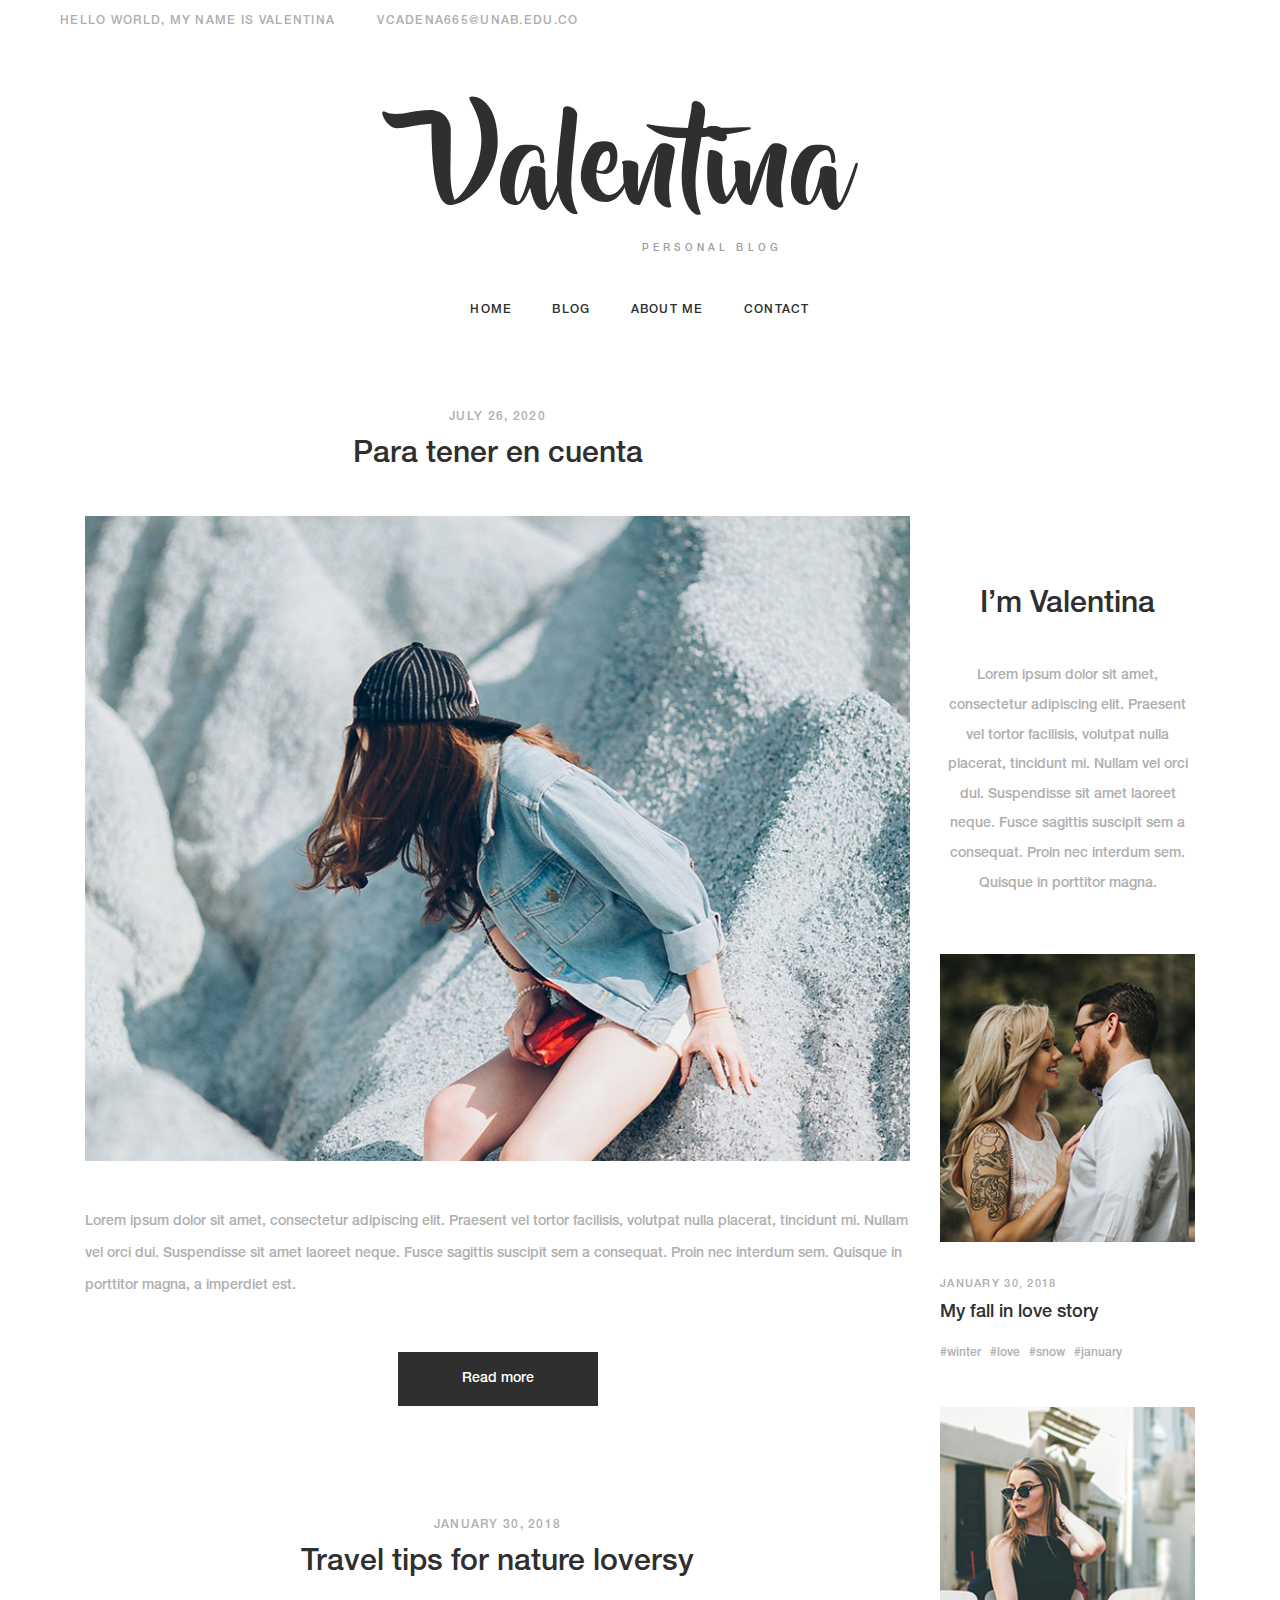
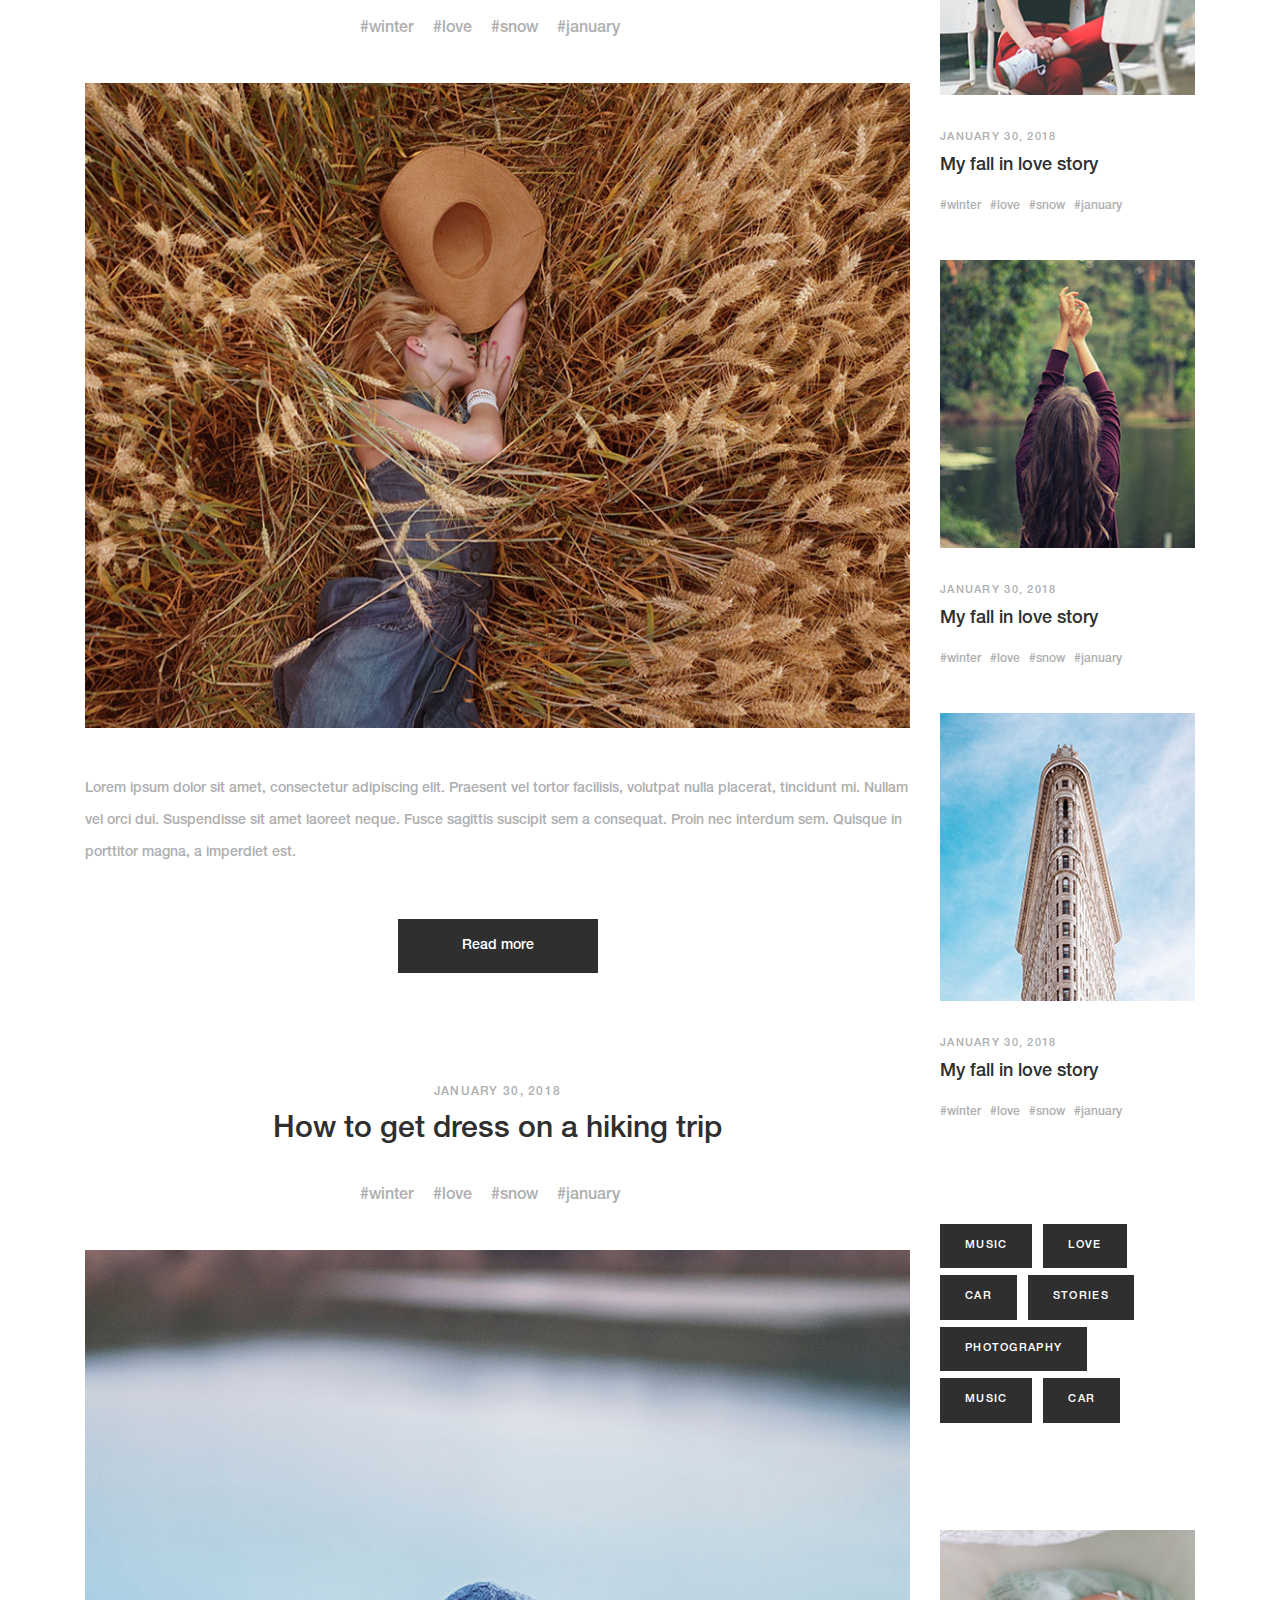
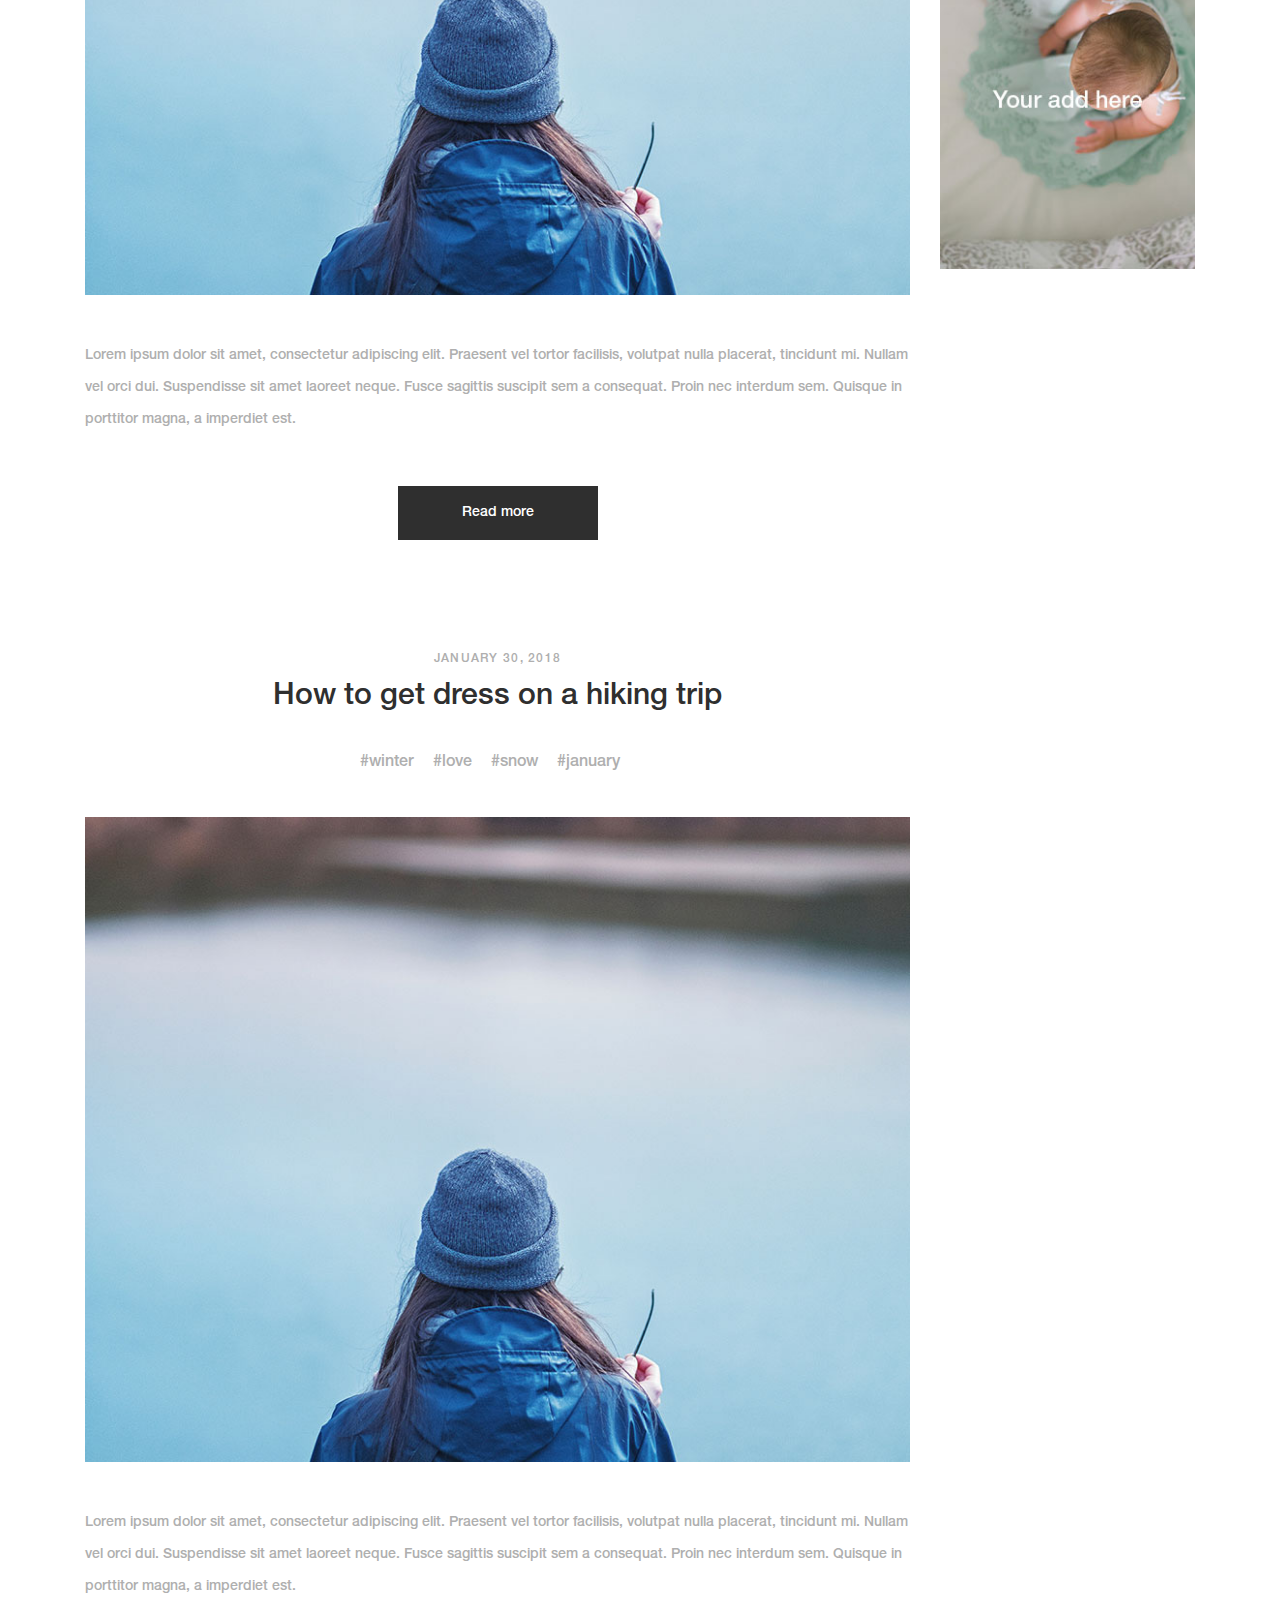
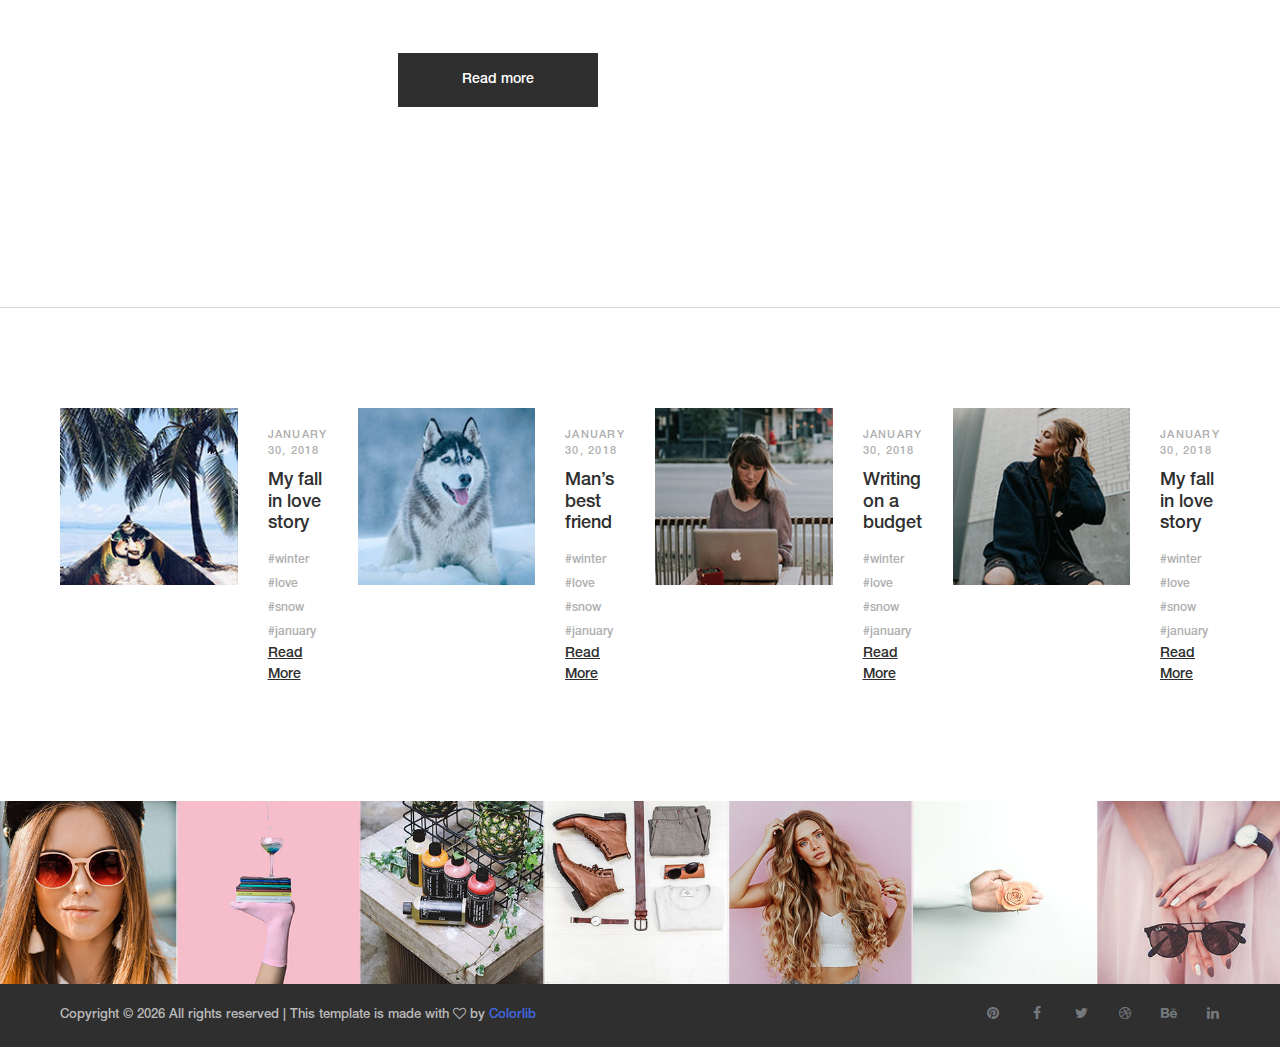
<file: posts.html>
<!DOCTYPE html>
<html lang="es">
  <head>
    <title>Valentina Cadena Carrascal</title>

    <!-- Required meta tags -->
    <meta charset="utf-8" />
    <meta
      name="viewport"
      content="width=device-width, initial-scale=1, shrink-to-fit=no"
    />

    <!-- Bootstrap CSS -->
    <link rel="stylesheet" href="css/bootstrap.min.css" />

    <!-- FontAwesome CSS -->
    <link rel="stylesheet" href="css/font-awesome.min.css" />

    <!-- Swiper CSS -->
    <link rel="stylesheet" href="css/swiper.min.css" />

    <!-- Styles -->
    <link rel="stylesheet" href="style.css" />
    <link rel="icon" href="images/favicon.ico" />
  </head>
  <body>
    <div class="outer-container">
      <header class="site-header">
        <div class="top-header-bar">
          <div class="container-fluid">
            <div class="row">
              <div class="col-lg-6 flex align-items-center">
                <div class="header-bar-text d-none d-lg-block">
                  <p>Hello world, My name is Valentina</p>
                </div>
                <!-- .header-bar-text -->

                <div class="header-bar-email d-none d-lg-block">
                  <a href="mailto: vcadena665@unab.edu.co">vcadena665@unab.edu.co</a>
                </div>
                <!-- .header-bar-email -->
              </div>
              <!-- .col -->

              <div
                class="col-12 col-lg-6 flex justify-content-between justify-content-lg-end align-items-center"
              ><!--
                <div class="header-bar-social d-none d-md-block">
                  <ul class="flex align-items-center">
                    <li>
                      <a href="#"><i class="fa fa-pinterest"></i></a>
                    </li>
                    <li>
                      <a href="#"><i class="fa fa-facebook"></i></a>
                    </li>
                    <li>
                      <a href="#"><i class="fa fa-twitter"></i></a>
                    </li>
                    <li>
                      <a href="#"><i class="fa fa-dribbble"></i></a>
                    </li>
                    <li>
                      <a href="#"><i class="fa fa-behance"></i></a>
                    </li>
                    <li>
                      <a href="#"><i class="fa fa-linkedin"></i></a>
                    </li>
                  </ul>
                -->
                </div>
                <!-- .header-bar-social -->

                <div class="header-bar-search d-none d-md-block">
                  <form>
                    <!---
                                <input type="search" 
                                placeholder="Search">
                                -->
                  </form>
                </div>
                <!-- .header-bar-search -->
              </div>
              <!-- .col -->
            </div>
            <!-- .row -->
          </div>
          <!-- .container-fluid -->
        </div>
        <!-- .top-header-bar -->

        <div class="container">
          <div class="row">
            <div class="col-12">
              <div class="site-branding flex flex-column align-items-center">
                <h1 class="site-title">
                  <a href="index.html" rel="home">Valentina</a>
                </h1>
                <p class="site-description">Personal Blog</p>
              </div>
              <!-- .site-branding -->

              <nav class="site-navigation">
                <div class="hamburger-menu d-lg-none">
                  <span></span>
                  <span></span>
                  <span></span>
                  <span></span>
                </div>
                <!-- .hamburger-menu -->

                <ul
                  class="flex-lg flex-lg-row justify-content-lg-center align-content-lg-center"
                >
                  <li class="current-menu-item">
                    <a href="index.html">Home</a>
                  </li>
                  <li><a href="posts.html">blog</a></li>
                  <li><a href="about.html">about me</a></li>
                  <li><a href="contact.html">Contact</a></li>
                </ul>
                <!--
                <div class="header-bar-social d-md-none">
                  <ul class="flex justify-content-center align-items-center">
                    <li>
                      <a href="#"><i class="fa fa-pinterest"></i></a>
                    </li>
                    <li>
                      <a href="#"><i class="fa fa-facebook"></i></a>
                    </li>
                    <li>
                      <a href="#"><i class="fa fa-twitter"></i></a>
                    </li>
                    <li>
                      <a href="#"><i class="fa fa-dribbble"></i></a>
                    </li>
                    <li>
                      <a href="#"><i class="fa fa-behance"></i></a>
                    </li>
                    <li>
                      <a href="#"><i class="fa fa-linkedin"></i></a>
                    </li>
                  </ul>
                </div>
            -->
                <!-- .header-bar-social -->

                <div class="header-bar-search d-md-none">
                  <form>
                    <input type="search" placeholder="Search" />
                  </form>
                </div>
                <!-- .header-bar-search -->
              </nav>
              <!-- .site-navigation -->
            </div>
            <!-- .col -->
          </div>
          <!-- .row -->
        </div>
        <!-- .container -->
      </header>
      <!-- .site-header -->


        <div class="container">
          <div class="row">
            <div class="offset-lg-9 col-12 col-lg-3">
              <a href="#">
                <div class="yt-subscribe">
                    <!--
                  <img src="images/yt-subscribe.png" alt="Youtube Subscribe" />
                  <h3>Subscribe</h3>
                  <p>To my Youtube Channel</p>
                    -->
                </div>
                <!-- .yt-subscribe -->
              </a>
            </div>
            <!-- .col -->
          </div>
          <!-- .row -->
        </div>
        <!-- .container -->
      </div>
      <!-- .hero-section -->

      <div class="container single-page">
        <div class="row">
          <div class="col-12 col-lg-9">
            <div class="content-wrap">
              <header class="entry-header">
                <div class="posted-date">
                  July 26, 2020
                </div>
                <!-- .posted-date -->

                <h2 class="entry-title">Para tener en cuenta</h2>

                <div class="tags-links">
                  <!--
                  <a href="#">#winter</a>
                  <a href="#">#love</a>
                  <a href="#">#snow</a>
                  <a href="#">#january</a>
                  -->
                </div>
                <!-- .tags-links -->
              </header>
              <!-- .entry-header -->

              <figure class="featured-image">
                <img src="images/1.jpg" alt="" />
              </figure>
              <!-- .featured-image -->

              <div class="entry-content">
                <p>
                  Lorem ipsum dolor sit amet, consectetur adipiscing elit.
                  Praesent vel tortor facilisis, volutpat nulla placerat,
                  tincidunt mi. Nullam vel orci dui. Suspendisse sit amet
                  laoreet neque. Fusce sagittis suscipit sem a consequat. Proin
                  nec interdum sem. Quisque in porttitor magna, a imperdiet est.
                </p>
              </div>
              <!-- .entry-content -->

              <footer
                class="entry-footer flex flex-column flex-lg-row justify-content-between align-content-start align-lg-items-center"
              >
                <ul
                  class="post-share flex align-items-center order-3 order-lg-1"
                >
                <!--
                  <label>Share</label>
                  <li>
                    <a href="#"><i class="fa fa-pinterest"></i></a>
                  </li>
                  <li>
                    <a href="#"><i class="fa fa-linkedin"></i></a>
                  </li>
                  <li>
                    <a href="#"><i class="fa fa-instagram"></i></a>
                  </li>
                  <li>
                    <a href="#"><i class="fa fa-facebook"></i></a>
                  </li>
                  <li>
                    <a href="#"><i class="fa fa-twitter"></i></a>
                  </li>
                -->
                </ul>
                <!-- .post-share -->

                <a class="read-more order-2" href="blog.html">Read more</a>

                <div class="comments-count order-1 order-lg-3">
                  <!--<a href="#">2 Comments</a>-->
                </div>
                <!-- .comments-count -->
              </footer>
              <!-- .entry-footer -->
            </div>
            <!-- .content-wrap -->

            <div class="content-wrap">
              <header class="entry-header">
                <div class="posted-date">
                  January 30, 2018
                </div>
                <!-- .posted-date -->

                <h2 class="entry-title">Travel tips for nature loversy</h2>

                <div class="tags-links">
                  <a href="#">#winter</a>
                  <a href="#">#love</a>
                  <a href="#">#snow</a>
                  <a href="#">#january</a>
                </div>
                <!-- .tags-links -->
              </header>
              <!-- .entry-header -->

              <figure class="featured-image">
                <img src="images/2.jpg" alt="" />
              </figure>
              <!-- .featured-image -->

              <div class="entry-content">
                <p>
                  Lorem ipsum dolor sit amet, consectetur adipiscing elit.
                  Praesent vel tortor facilisis, volutpat nulla placerat,
                  tincidunt mi. Nullam vel orci dui. Suspendisse sit amet
                  laoreet neque. Fusce sagittis suscipit sem a consequat. Proin
                  nec interdum sem. Quisque in porttitor magna, a imperdiet est.
                </p>
              </div>
              <!-- .entry-content -->

              <footer
                class="entry-footer flex flex-column flex-lg-row justify-content-between align-content-start align-lg-items-center"
              >
                <ul
                  class="post-share flex align-items-center order-3 order-lg-1"
                >
                <!--
                  <label>Share</label>
                  <li>
                    <a href="#"><i class="fa fa-pinterest"></i></a>
                  </li>
                  <li>
                    <a href="#"><i class="fa fa-linkedin"></i></a>
                  </li>
                  <li>
                    <a href="#"><i class="fa fa-instagram"></i></a>
                  </li>
                  <li>
                    <a href="#"><i class="fa fa-facebook"></i></a>
                  </li>
                  <li>
                    <a href="#"><i class="fa fa-twitter"></i></a>
                  </li>
                -->
                </ul>
                <!-- .post-share -->

                <a class="read-more order-2" href="post2.html">Read more</a>
                
                <div class="comments-count order-1 order-lg-3">
                  <!--<a href="#">2 Comments</a>-->
                </div>
                <!-- .comments-count -->
              </footer>
              <!-- .entry-footer -->
            </div>
            <!-- .content-wrap -->

            <div class="content-wrap">
              <header class="entry-header">
                <div class="posted-date">
                  January 30, 2018
                </div>
                <!-- .posted-date -->

                <h2 class="entry-title">How to get dress on a hiking trip</h2>

                <div class="tags-links">
                  <a href="#">#winter</a>
                  <a href="#">#love</a>
                  <a href="#">#snow</a>
                  <a href="#">#january</a>
                </div>
                <!-- .tags-links -->
              </header>
              <!-- .entry-header -->

              <figure class="featured-image">
                <img src="images/3.jpg" alt="" />
              </figure>
              <!-- .featured-image -->

              <div class="entry-content">
                <p>
                  Lorem ipsum dolor sit amet, consectetur adipiscing elit.
                  Praesent vel tortor facilisis, volutpat nulla placerat,
                  tincidunt mi. Nullam vel orci dui. Suspendisse sit amet
                  laoreet neque. Fusce sagittis suscipit sem a consequat. Proin
                  nec interdum sem. Quisque in porttitor magna, a imperdiet est.
                </p>
              </div>
              <!-- .entry-content -->

              <footer
                class="entry-footer flex flex-column flex-lg-row justify-content-between align-content-start align-lg-items-center"
              >
                <ul
                  class="post-share flex align-items-center order-3 order-lg-1"
                >
                <!--
                  <label>Share</label>
                  <li>
                    <a href="#"><i class="fa fa-pinterest"></i></a>
                  </li>
                  <li>
                    <a href="#"><i class="fa fa-linkedin"></i></a>
                  </li>
                  <li>
                    <a href="#"><i class="fa fa-instagram"></i></a>
                  </li>
                  <li>
                    <a href="#"><i class="fa fa-facebook"></i></a>
                  </li>
                  <li>
                    <a href="#"><i class="fa fa-twitter"></i></a>
                  </li>
                -->
                </ul>
                <!-- .post-share -->

                <a class="read-more order-2" href="#">Read more</a>
                
                <div class="comments-count order-1 order-lg-3">
                  <!--<a href="#">2 Comments</a>-->
                </div>
                
                <!-- .comments-count -->
              </footer>
              <!-- .entry-footer -->
            </div>
            <!-- .content-wrap -->

            <div class="content-wrap">
                <header class="entry-header">
                  <div class="posted-date">
                    January 30, 2018
                  </div>
                  <!-- .posted-date -->
  
                  <h2 class="entry-title">How to get dress on a hiking trip</h2>
  
                  <div class="tags-links">
                    <a href="#">#winter</a>
                    <a href="#">#love</a>
                    <a href="#">#snow</a>
                    <a href="#">#january</a>
                  </div>
                  <!-- .tags-links -->
                </header>
                <!-- .entry-header -->
  
                <figure class="featured-image">
                  <img src="images/3.jpg" alt="" />
                </figure>
                <!-- .featured-image -->
  
                <div class="entry-content">
                  <p>
                    Lorem ipsum dolor sit amet, consectetur adipiscing elit.
                    Praesent vel tortor facilisis, volutpat nulla placerat,
                    tincidunt mi. Nullam vel orci dui. Suspendisse sit amet
                    laoreet neque. Fusce sagittis suscipit sem a consequat. Proin
                    nec interdum sem. Quisque in porttitor magna, a imperdiet est.
                  </p>
                </div>
                <!-- .entry-content -->
  
                <footer
                  class="entry-footer flex flex-column flex-lg-row justify-content-between align-content-start align-lg-items-center"
                >
                  <ul
                    class="post-share flex align-items-center order-3 order-lg-1"
                  >
                  <!--
                    <label>Share</label>
                    <li>
                      <a href="#"><i class="fa fa-pinterest"></i></a>
                    </li>
                    <li>
                      <a href="#"><i class="fa fa-linkedin"></i></a>
                    </li>
                    <li>
                      <a href="#"><i class="fa fa-instagram"></i></a>
                    </li>
                    <li>
                      <a href="#"><i class="fa fa-facebook"></i></a>
                    </li>
                    <li>
                      <a href="#"><i class="fa fa-twitter"></i></a>
                    </li>
                    -->
                  </ul>
                  <!-- .post-share -->
                  <a class="read-more order-2" href="#">Read more</a>
                  
                  <div class="comments-count order-1 order-lg-3">
                    <!--  <a href="#">2 Comments</a>-->
                  </div>
                
                  <!-- .comments-count -->
                </footer>
                <!-- .entry-footer -->
              </div>
              <!-- .content-wrap -->
            
            <div class="pagination">
              <ul class="flex align-items-center">
                <!--
                <li class="active"><a href="#">01.</a></li>
                <li><a href="#">02.</a></li>
                <li><a href="#">03.</a></li>
                -->
              </ul>
            </div>
          </div>
          <!-- .col -->

          <div class="col-12 col-lg-3">
            <div class="sidebar">
              <div class="about-me">
                <h2>I’m Valentina</h2>

                <p>
                  Lorem ipsum dolor sit amet, consectetur adipiscing elit.
                  Praesent vel tortor facilisis, volutpat nulla placerat,
                  tincidunt mi. Nullam vel orci dui. Suspendisse sit amet
                  laoreet neque. Fusce sagittis suscipit sem a consequat. Proin
                  nec interdum sem. Quisque in porttitor magna.
                </p>
              </div>
              <!-- .about-me -->

              <div class="recent-posts">
                <div class="recent-post-wrap">
                  <figure>
                    <img src="images/thumb-1.jpg" alt="" />
                  </figure>

                  <header class="entry-header">
                    <div class="posted-date">
                      January 30, 2018
                    </div>
                    <!-- .entry-header -->

                    <h3><a href="#">My fall in love story</a></h3>

                    <div class="tags-links">
                      <a href="#">#winter</a>
                      <a href="#">#love</a>
                      <a href="#">#snow</a>
                      <a href="#">#january</a>
                    </div>
                    <!-- .tags-links -->
                  </header>
                  <!-- .entry-header -->
                </div>
                <!-- .recent-post-wrap -->

                <div class="recent-post-wrap">
                  <figure>
                    <img src="images/thumb-2.jpg" alt="" />
                  </figure>

                  <header class="entry-header">
                    <div class="posted-date">
                      January 30, 2018
                    </div>
                    <!-- .entry-header -->

                    <h3><a href="#">My fall in love story</a></h3>

                    <div class="tags-links">
                      <a href="#">#winter</a>
                      <a href="#">#love</a>
                      <a href="#">#snow</a>
                      <a href="#">#january</a>
                    </div>
                    <!-- .tags-links -->
                  </header>
                  <!-- .entry-header -->
                </div>
                <!-- .recent-post-wrap -->

                <div class="recent-post-wrap">
                  <figure>
                    <img src="images/thumb-3.jpg" alt="" />
                  </figure>

                  <header class="entry-header">
                    <div class="posted-date">
                      January 30, 2018
                    </div>
                    <!-- .entry-header -->

                    <h3><a href="#">My fall in love story</a></h3>

                    <div class="tags-links">
                      <a href="#">#winter</a>
                      <a href="#">#love</a>
                      <a href="#">#snow</a>
                      <a href="#">#january</a>
                    </div>
                    <!-- .tags-links -->
                  </header>
                  <!-- .entry-header -->
                </div>
                <!-- .recent-post-wrap -->

                <div class="recent-post-wrap">
                  <figure>
                    <img src="images/thumb-4.jpg" alt="" />
                  </figure>

                  <header class="entry-header">
                    <div class="posted-date">
                      January 30, 2018
                    </div>
                    <!-- .entry-header -->

                    <h3><a href="#">My fall in love story</a></h3>

                    <div class="tags-links">
                      <a href="#">#winter</a>
                      <a href="#">#love</a>
                      <a href="#">#snow</a>
                      <a href="#">#january</a>
                    </div>
                    <!-- .tags-links -->
                  </header>
                  <!-- .entry-header -->
                </div>
                <!-- .recent-post-wrap -->
              </div>
              <!-- .recent-posts -->
              <div class="tags-list">
                <a> Music</a>
                <a> Love</a>
                <a> Car</a>
                <a> Stories</a>
                <a> Photography</a>
                <a> Music</a>
                <a> Car</a>
              </div>
              <!-- .tags-list -->

              <div class="sidebar-ads">
                <img src="images/ads.jpg" alt="ads" />
              </div>
            </div>
            <!-- .sidebar -->
          </div>
          <!-- .col -->
        </div>
        <!-- .row -->
      </div>
      <!-- .container -->
    </div>
    <!-- .outer-container -->

    <footer class="sit-footer">
      <div class="outer-container">
        <div class="container-fluid">
          <div class="row footer-recent-posts">
            <div class="col-12 col-md-6 col-xl-3">
              <div class="footer-post-wrap flex justify-content-between">
                <figure>
                  <a href="#"><img src="images/foot-1.jpg" alt="" /></a>
                </figure>

                <div
                  class="footer-post-cont flex flex-column justify-content-between"
                >
                  <header class="entry-header">
                    <div class="posted-date">
                      January 30, 2018
                    </div>
                    <!-- .entry-header -->

                    <h3><a href="#">My fall in love story</a></h3>

                    <div class="tags-links">
                      <a href="#">#winter</a>
                      <a href="#">#love</a>
                      <a href="#">#snow</a>
                      <a href="#">#january</a>
                    </div>
                    <!-- .tags-links -->
                  </header>
                  <!-- .entry-header -->

                  <footer class="entry-footer">
                    <a class="read-more" href="#">read more</a>
                  </footer>
                  <!-- .entry-footer -->
                </div>
                <!-- .footer-post-cont -->
              </div>
              <!-- .footer-post-wrap -->
            </div>
            <!-- .col -->

            <div class="col-12 col-md-6 col-xl-3">
              <div class="footer-post-wrap flex justify-content-between">
                <figure>
                  <a href="#"><img src="images/foot-2.jpg" alt="" /></a>
                </figure>

                <div
                  class="footer-post-cont flex flex-column justify-content-between"
                >
                  <header class="entry-header">
                    <div class="posted-date">
                      January 30, 2018
                    </div>
                    <!-- .entry-header -->

                    <h3><a href="#">Man’s best friend</a></h3>

                    <div class="tags-links">
                      <a href="#">#winter</a>
                      <a href="#">#love</a>
                      <a href="#">#snow</a>
                      <a href="#">#january</a>
                    </div>
                    <!-- .tags-links -->
                  </header>
                  <!-- .entry-header -->

                  <footer class="entry-footer">
                    <a class="read-more" href="#">read more</a>
                  </footer>
                  <!-- .entry-footer -->
                </div>
                <!-- .footer-post-cont -->
              </div>
              <!-- .footer-post-wrap -->
            </div>
            <!-- .col -->

            <div class="col-12 col-md-6 col-xl-3">
              <div class="footer-post-wrap flex justify-content-between">
                <figure>
                  <a href="#"><img src="images/foot-3.jpg" alt="" /></a>
                </figure>

                <div
                  class="footer-post-cont flex flex-column justify-content-between"
                >
                  <header class="entry-header">
                    <div class="posted-date">
                      January 30, 2018
                    </div>
                    <!-- .entry-header -->

                    <h3><a href="#">Writing on a budget</a></h3>

                    <div class="tags-links">
                      <a href="#">#winter</a>
                      <a href="#">#love</a>
                      <a href="#">#snow</a>
                      <a href="#">#january</a>
                    </div>
                    <!-- .tags-links -->
                  </header>
                  <!-- .entry-header -->

                  <footer class="entry-footer">
                    <a class="read-more" href="#">read more</a>
                  </footer>
                  <!-- .entry-footer -->
                </div>
                <!-- .footer-post-cont -->
              </div>
              <!-- .footer-post-wrap -->
            </div>
            <!-- .col -->

            <div class="col-12 col-md-6 col-xl-3">
              <div class="footer-post-wrap flex justify-content-between">
                <figure>
                  <a href="#"><img src="images/foot-4.jpg" alt="" /></a>
                </figure>

                <div
                  class="footer-post-cont flex flex-column justify-content-between"
                >
                  <header class="entry-header">
                    <div class="posted-date">
                      January 30, 2018
                    </div>
                    <!-- .entry-header -->

                    <h3><a href="#">My fall in love story</a></h3>

                    <div class="tags-links">
                      <a href="#">#winter</a>
                      <a href="#">#love</a>
                      <a href="#">#snow</a>
                      <a href="#">#january</a>
                    </div>
                    <!-- .tags-links -->
                  </header>
                  <!-- .entry-header -->

                  <footer class="entry-footer">
                    <a class="read-more" href="#">read more</a>
                  </footer>
                  <!-- .entry-footer -->
                </div>
                <!-- .footer-post-cont -->
              </div>
              <!-- .footer-post-wrap -->
            </div>
            <!-- .col -->
          </div>
          <!-- .row -->
        </div>
        <!-- .container-fluid -->
      </div>
      <!-- .outer-container -->

      <div class="container-fluid">
        <div class="row">
          <div class="footer-instagram flex flex-wrap flex-lg-nowrap">
            <figure>
              <a href="#"><img src="images/a.jpg" alt="" /></a>
            </figure>

            <figure>
              <a href="#"><img src="images/b.jpg" alt="" /></a>
            </figure>

            <figure>
              <a href="#"><img src="images/c.jpg" alt="" /></a>
            </figure>

            <figure>
              <a href="#"><img src="images/d.jpg" alt="" /></a>
            </figure>

            <figure>
              <a href="#"><img src="images/e.jpg" alt="" /></a>
            </figure>

            <figure>
              <a href="#"><img src="images/f.jpg" alt="" /></a>
            </figure>

            <figure>
              <a href="#"><img src="images/g.jpg" alt="" /></a>
            </figure>
          </div>
        </div>
        <!-- .row -->
      </div>
      <!-- .container -->

      <div class="footer-bar">
        <div class="outer-container">
          <div class="container-fluid">
            <div class="row justify-content-between">
              <div class="col-12 col-md-6">
                <div class="footer-copyright">
                  <!-- Link back to Colorlib can't be removed. Template is licensed under CC BY 3.0. -->
                  <p>
                    Copyright &copy;
                    <script>
                      document.write(new Date().getFullYear());
                    </script>
                    All rights reserved | This template is made with
                    <i class="fa fa-heart-o" aria-hidden="true"></i> by
                    <a href="https://colorlib.com" target="_blank">Colorlib</a>
                  </p>
                  <!-- Link back to Colorlib can't be removed. Template is licensed under CC BY 3.0. -->
                </div>
                <!-- .footer-copyright -->
              </div>
              <!-- .col-xl-4 -->

              <div class="col-12 col-md-6">
                <div class="footer-social">
                  <ul
                    class="flex justify-content-center justify-content-md-end align-items-center"
                  >
                    <li>
                      <a href="#"><i class="fa fa-pinterest"></i></a>
                    </li>
                    <li>
                      <a href="#"><i class="fa fa-facebook"></i></a>
                    </li>
                    <li>
                      <a href="#"><i class="fa fa-twitter"></i></a>
                    </li>
                    <li>
                      <a href="#"><i class="fa fa-dribbble"></i></a>
                    </li>
                    <li>
                      <a href="#"><i class="fa fa-behance"></i></a>
                    </li>
                    <li>
                      <a href="#"><i class="fa fa-linkedin"></i></a>
                    </li>
                  </ul>
                </div>
                <!-- .footer-social -->
              </div>
              <!-- .col-xl-4 -->
            </div>
            <!-- .row -->
          </div>
          <!-- .container-fluid -->
        </div>
        <!-- .outer-container -->
      </div>
      <!-- .footer-bar -->
    </footer>
    <!-- .sit-footer -->

    <script type="text/javascript" src="js/jquery.js"></script>
    <script type="text/javascript" src="js/swiper.min.js"></script>
    <script type="text/javascript" src="js/custom.js"></script>
  </body>
</html>
</file>
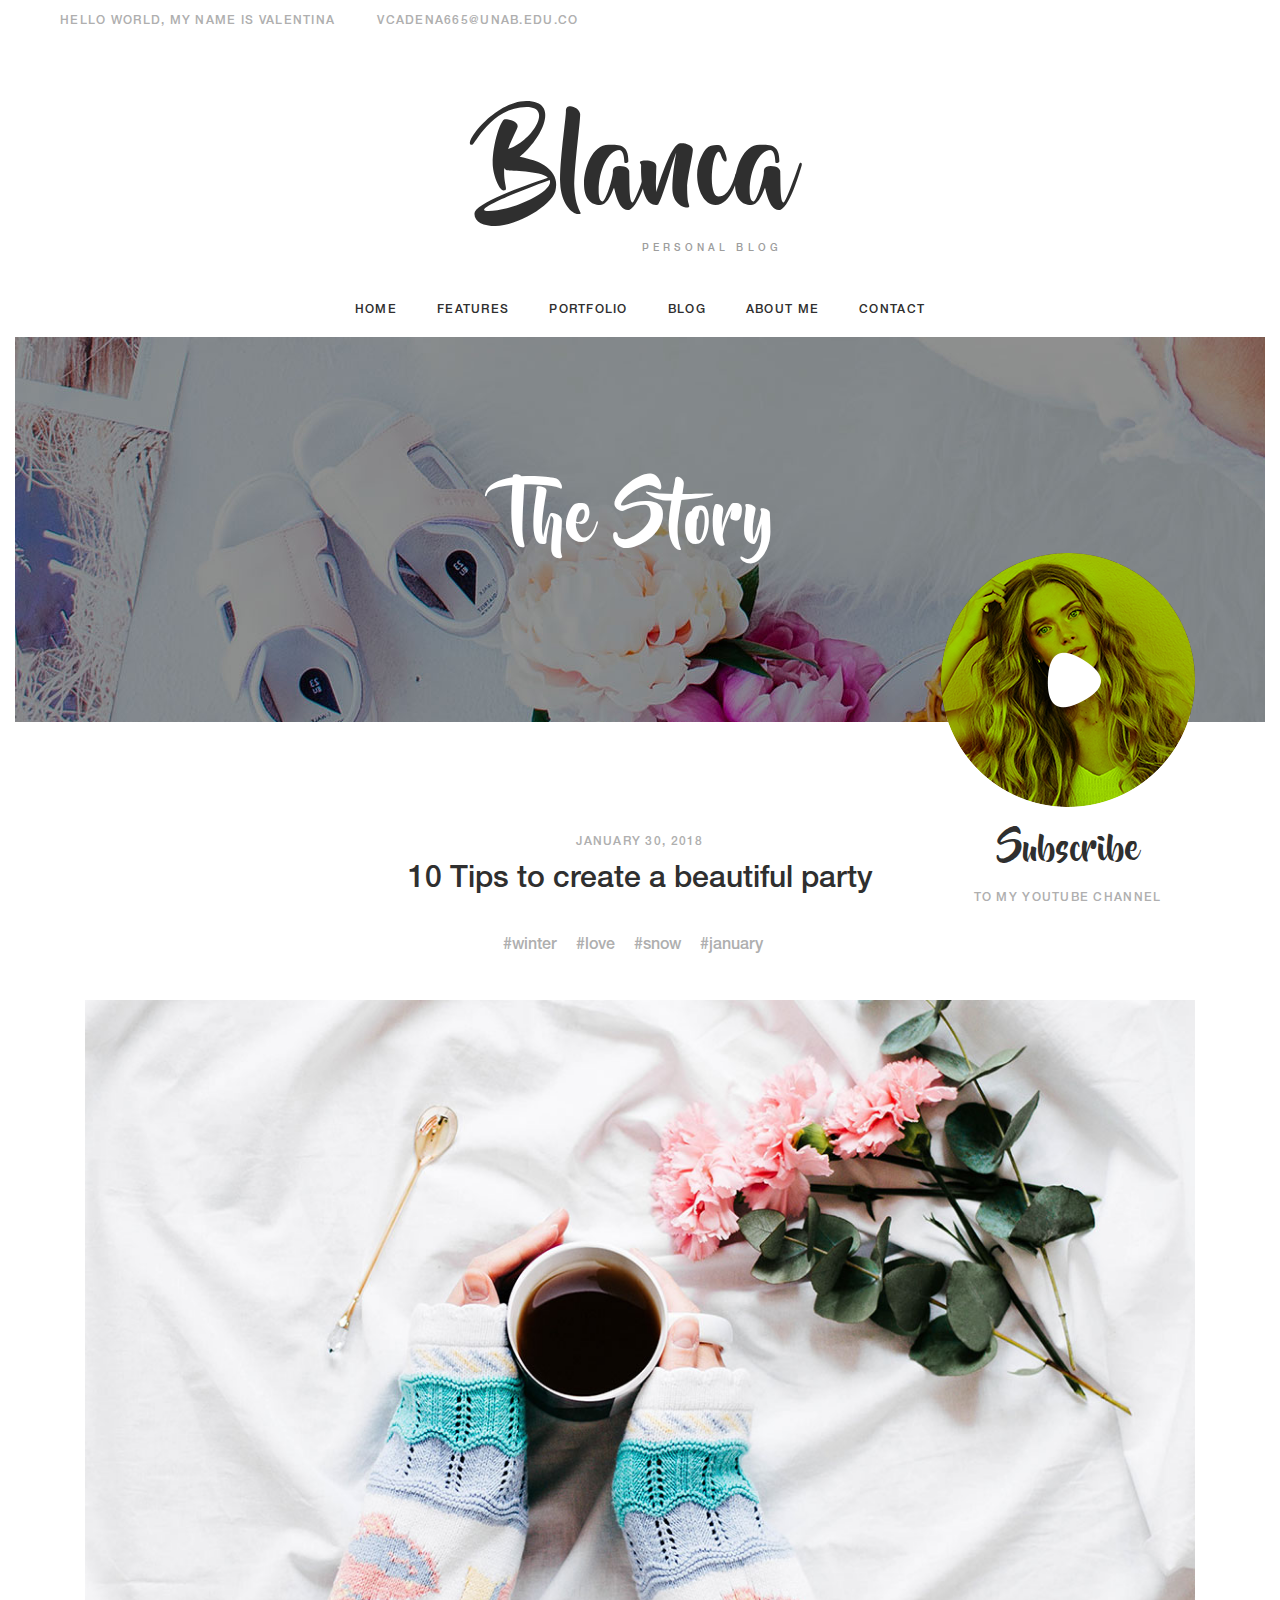
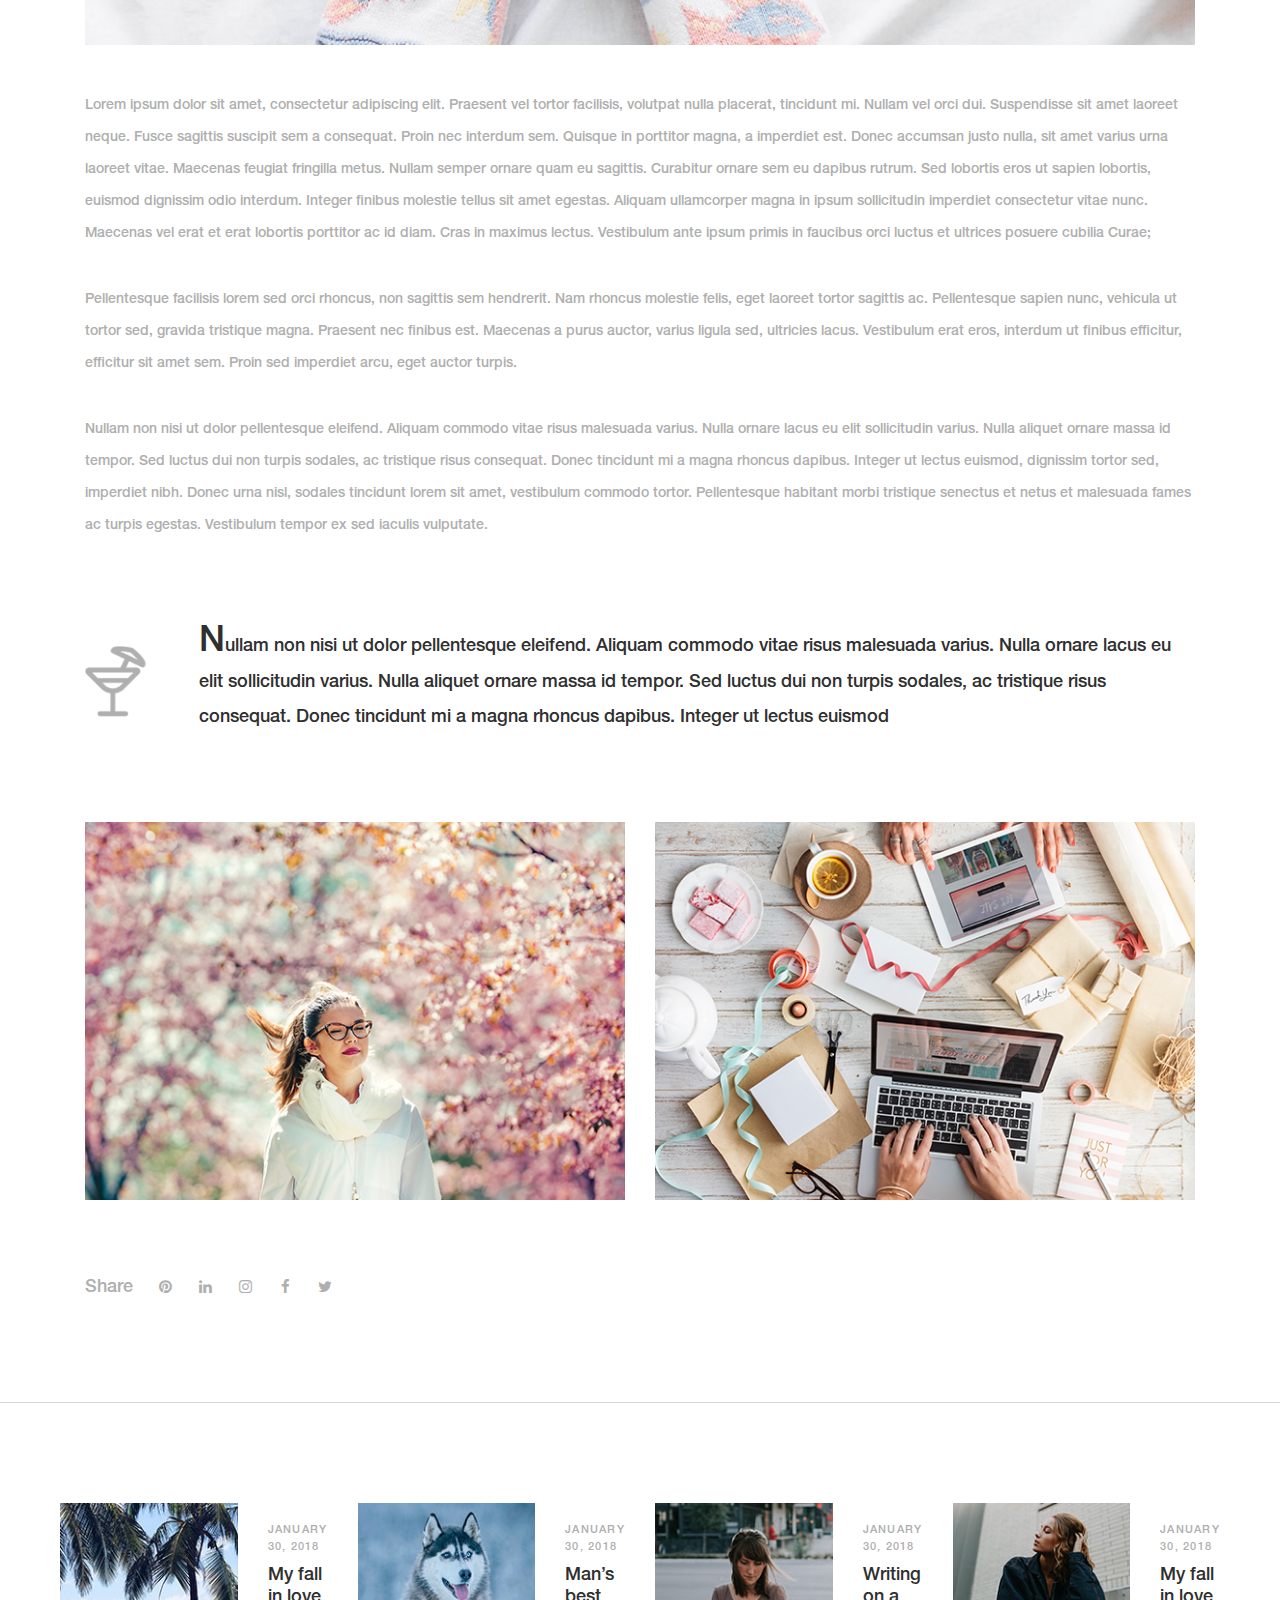
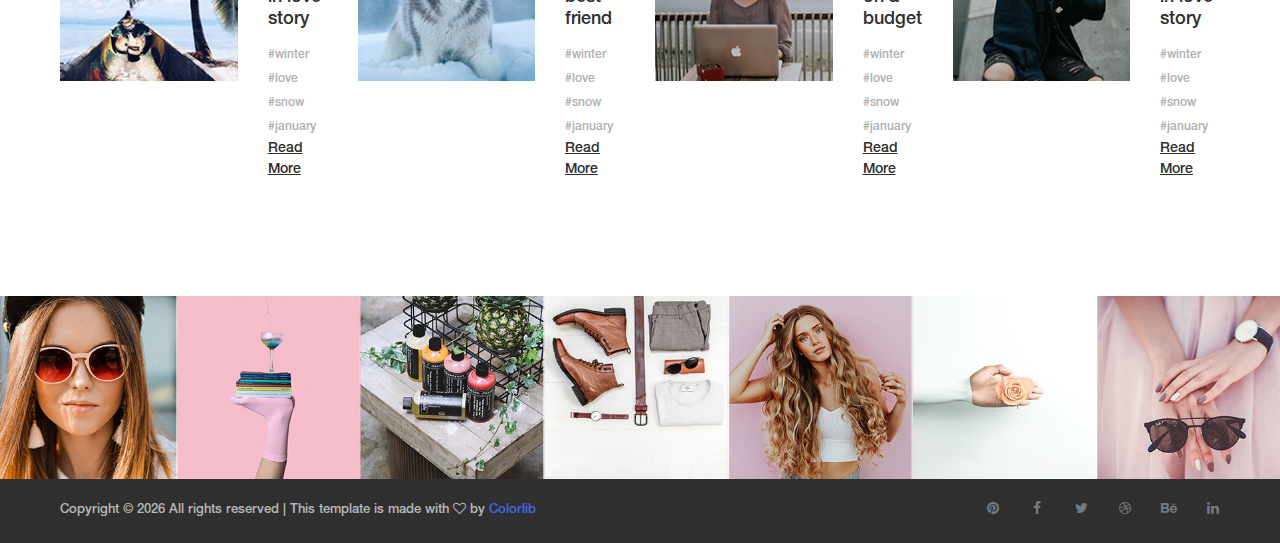
<file: posts/post2.html>
<!DOCTYPE html>
<html lang="es">
  <head>
    <title>Blog</title>

    <!-- Required meta tags -->
    <meta charset="utf-8" />
    <meta
      name="viewport"
      content="width=device-width, initial-scale=1, shrink-to-fit=no"
    />

    <!-- Bootstrap CSS -->
    <link rel="stylesheet" href="../css/bootstrap.min.css" />

    <!-- FontAwesome CSS -->
    <link rel="stylesheet" href="../css/font-awesome.min.css" />

    <!-- Swiper CSS -->
    <link rel="stylesheet" href="../css/swiper.min.css" />

    <!-- Styles -->
    <link rel="stylesheet" href="../style.css" />

    <link rel="icon" href="../images/favicon.ico" />
  </head>
  <body>
    <div class="outer-container">
      <header class="site-header">
        <div class="top-header-bar">
          <div class="container-fluid">
            <div class="row">
              <div class="col-lg-6 flex align-items-center">
                <div class="header-bar-text d-none d-lg-block">
                  <p>HELLO WORLD, MY NAME IS VALENTINA</p>
                </div>
                <!-- .header-bar-text -->

                <div class="header-bar-email d-none d-lg-block">
                  <a href="mailto: vcadena665@unab.edu.co">vcadena665@unab.edu.co</a>
                </div>
                <!-- .header-bar-email -->
              </div>
              <!-- .col -->
              <!--
              <div
                class="col-12 col-lg-6 flex justify-content-between justify-content-lg-end align-items-center"
              >
                <div class="header-bar-social d-none d-md-block">
                  <ul class="flex align-items-center">
                    <li>
                      <a href="#"><i class="fa fa-pinterest"></i></a>
                    </li>
                    <li>
                      <a href="#"><i class="fa fa-facebook"></i></a>
                    </li>
                    <li>
                      <a href="#"><i class="fa fa-twitter"></i></a>
                    </li>
                    <li>
                      <a href="#"><i class="fa fa-dribbble"></i></a>
                    </li>
                    <li>
                      <a href="#"><i class="fa fa-behance"></i></a>
                    </li>
                    <li>
                      <a href="#"><i class="fa fa-linkedin"></i></a>
                    </li>
                  </ul>
                </div>
              -->
                <!-- .header-bar-social -->
                <!--
                <div class="header-bar-search d-none d-md-block">
                  <form>
                    <input type="search" placeholder="Search" />
                  </form>
                </div>
              -->
                <!-- .header-bar-search -->
              </div>
              <!-- .col -->
            </div>
            <!-- .row -->
          </div>
          <!-- .container-fluid -->
        </div>
        <!-- .top-header-bar -->

        <div class="container">
          <div class="row">
            <div class="col-12">
              <div class="site-branding flex flex-column align-items-center">
                <h1 class="site-title">
                  <a href="index.html" rel="home">Blanca</a>
                </h1>
                <p class="site-description">Personal Blog</p>
              </div>
              <!-- .site-branding -->

              <nav class="site-navigation">
                <div class="hamburger-menu d-lg-none">
                  <span></span>
                  <span></span>
                  <span></span>
                  <span></span>
                </div>
                <!-- .hamburger-menu -->

                <ul
                  class="flex-lg flex-lg-row justify-content-lg-center align-content-lg-center"
                >
                  <li class="current-menu-item">
                    <a href="../index.html">Home</a>
                  </li>
                  <li><a href="#">features</a></li>
                  <li><a href="#">Portfolio</a></li>
                  <li><a href="blog.html">blog</a></li>
                  <li><a href="about.html">about me</a></li>
                  <li><a href="#">Contact</a></li>
                </ul>

                <div class="header-bar-social d-md-none">
                  <ul class="flex justify-content-center align-items-center">
                    <li>
                      <a href="#"><i class="fa fa-pinterest"></i></a>
                    </li>
                    <li>
                      <a href="#"><i class="fa fa-facebook"></i></a>
                    </li>
                    <li>
                      <a href="#"><i class="fa fa-twitter"></i></a>
                    </li>
                    <li>
                      <a href="#"><i class="fa fa-dribbble"></i></a>
                    </li>
                    <li>
                      <a href="#"><i class="fa fa-behance"></i></a>
                    </li>
                    <li>
                      <a href="#"><i class="fa fa-linkedin"></i></a>
                    </li>
                  </ul>
                </div>
                <!-- .header-bar-social -->
                <!--
                <div class="header-bar-search d-md-none">
                  <form>
                    <input type="search" placeholder="Search" />
                  </form>
                </div>
              -->
                <!-- .header-bar-search -->
              </nav>
              <!-- .site-navigation -->
            </div>
            <!-- .col -->
          </div>
          <!-- .row -->
        </div>
        <!-- .container -->
      </header>
      <!-- .site-header -->

      <div class="container-fluid">
        <div class="row">
          <div class="col-12">
            <div
              class="page-header flex justify-content-center align-items-center"
              style="background-image: url('../images/blog-bg.jpg');"
            >
              <h1>The Story</h1>
            </div>
            <!-- .page-header -->
          </div>
          <!-- .col -->
        </div>
        <!-- .row -->

        <div class="container">
          <div class="row">
            <div class="offset-lg-9 col-lg-3">
              <a href="#">
                <div class="yt-subscribe">
                  <img src="../images/yt-subscribe.png" alt="Youtube Subscribe" />
                  <h3>Subscribe</h3>
                  <p>To my Youtube Channel</p>
                </div>
                <!-- .yt-subscribe -->
              </a>
            </div>
            <!-- .col -->
          </div>
          <!-- .row -->
        </div>
        <!-- .container -->
      </div>
      <!-- .hero-section -->

      <div class="container single-page blog-page">
        <div class="row">
          <div class="col-12">
            <div class="content-wrap">
              <header class="entry-header">
                <div class="posted-date">
                  January 30, 2018
                </div>
                <!-- .posted-date -->

                <h2 class="entry-title">10 Tips to create a beautiful party</h2>

                <div class="tags-links">
                  <a href="#">#winter</a>
                  <a href="#">#love</a>
                  <a href="#">#snow</a>
                  <a href="#">#january</a>
                </div>
                <!-- .tags-links -->
              </header>
              <!-- .entry-header -->

              <figure class="featured-image">
                <img src="../images/blog-image.jpg" alt="" />
              </figure>
              <!-- .featured-image -->

              <div class="entry-content">
                <p>
                  Lorem ipsum dolor sit amet, consectetur adipiscing elit.
                  Praesent vel tortor facilisis, volutpat nulla placerat,
                  tincidunt mi. Nullam vel orci dui. Suspendisse sit amet
                  laoreet neque. Fusce sagittis suscipit sem a consequat. Proin
                  nec interdum sem. Quisque in porttitor magna, a imperdiet est.
                  Donec accumsan justo nulla, sit amet varius urna laoreet
                  vitae. Maecenas feugiat fringilla metus. Nullam semper ornare
                  quam eu sagittis. Curabitur ornare sem eu dapibus rutrum. Sed
                  lobortis eros ut sapien lobortis, euismod dignissim odio
                  interdum. Integer finibus molestie tellus sit amet egestas.
                  Aliquam ullamcorper magna in ipsum sollicitudin imperdiet
                  consectetur vitae nunc. Maecenas vel erat et erat lobortis
                  porttitor ac id diam. Cras in maximus lectus. Vestibulum ante
                  ipsum primis in faucibus orci luctus et ultrices posuere
                  cubilia Curae;
                </p>

                <p>
                  Pellentesque facilisis lorem sed orci rhoncus, non sagittis
                  sem hendrerit. Nam rhoncus molestie felis, eget laoreet tortor
                  sagittis ac. Pellentesque sapien nunc, vehicula ut tortor sed,
                  gravida tristique magna. Praesent nec finibus est. Maecenas a
                  purus auctor, varius ligula sed, ultricies lacus. Vestibulum
                  erat eros, interdum ut finibus efficitur, efficitur sit amet
                  sem. Proin sed imperdiet arcu, eget auctor turpis.
                </p>

                <p>
                  Nullam non nisi ut dolor pellentesque eleifend. Aliquam
                  commodo vitae risus malesuada varius. Nulla ornare lacus eu
                  elit sollicitudin varius. Nulla aliquet ornare massa id
                  tempor. Sed luctus dui non turpis sodales, ac tristique risus
                  consequat. Donec tincidunt mi a magna rhoncus dapibus. Integer
                  ut lectus euismod, dignissim tortor sed, imperdiet nibh. Donec
                  urna nisl, sodales tincidunt lorem sit amet, vestibulum
                  commodo tortor. Pellentesque habitant morbi tristique senectus
                  et netus et malesuada fames ac turpis egestas. Vestibulum
                  tempor ex sed iaculis vulputate.
                </p>
              </div>
              <!-- .entry-content -->

              <blockquote class="blockquote-text">
                <p>
                  Nullam non nisi ut dolor pellentesque eleifend. Aliquam
                  commodo vitae risus malesuada varius. Nulla ornare lacus eu
                  elit sollicitudin varius. Nulla aliquet ornare massa id
                  tempor. Sed luctus dui non turpis sodales, ac tristique risus
                  consequat. Donec tincidunt mi a magna rhoncus dapibus. Integer
                  ut lectus euismod
                </p>
              </blockquote>
              <!-- .blockquote-text -->

              <div class="row">
                <div class="col-12 col-md-6">
                  <figure class="blog-page-half-img">
                    <img src="../images/blog-img-1.png" alt="" />
                  </figure>
                  <!-- .blog-page-half-img -->
                </div>
                <!-- .col -->

                <div class="col-12 col-md-6">
                  <figure class="blog-page-half-img">
                    <img src="../images/blog-img-2.png" alt="" />
                  </figure>
                  <!-- .blog-page-half-img -->
                </div>
                <!-- .col -->
              </div>
              <!-- .row -->

              <footer
                class="entry-footer flex flex-column flex-lg-row justify-content-between align-content-start align-lg-items-center"
              >
                <ul
                  class="post-share flex align-items-center order-3 order-lg-1"
                >
                  <label>Share</label>
                  <li>
                    <a href="#"><i class="fa fa-pinterest"></i></a>
                  </li>
                  <li>
                    <a href="#"><i class="fa fa-linkedin"></i></a>
                  </li>
                  <li>
                    <a href="#"><i class="fa fa-instagram"></i></a>
                  </li>
                  <li>
                    <a href="#"><i class="fa fa-facebook"></i></a>
                  </li>
                  <li>
                    <a href="#"><i class="fa fa-twitter"></i></a>
                  </li>
                </ul>
                <!--
                <div class="comments-count order-1 order-lg-3">
                  <a href="#">2 Comments</a>
                </div>
              </footer>
            </div>

            <div class="content-area">
              <div class="post-comments">
                <h3 class="comments-title">Comments</h3>

                <ol class="comment-list">
                  <li class="comment">
                    <div class="comment-body flex justify-content-between">
                      <figure class="comment-author-avatar">
                        <img src="images/user-1.jpg" alt="user" />
                      </figure>
                      
                      <div class="comment-wrap">
                        <div
                          class="comment-author flex flex-wrap align-items-center"
                        >
                          <span class="fn">
                            <a href="#">Maria Williams</a> </span
                          > .fn 

                          <span class="comment-meta">
                            <a href="#">Jan 29, 2018</a> </span
                          >
                          
                          <div class="reply">
                            <a href="#">Reply</a>
                          </div>
                          
                        </div>
                        

                        <p>
                          Consectetur adipiscing elit. Praesent vel tortor
                          facilisis, volutpat nulla placerat, tincidunt mi.
                          Nullam vel orci dui. Su spendisse sit amet laoreet
                          neque. Fusce sagittis suscipit sem a consequat. Proin
                          nec interdum sem. Quisque in porttitor magna, a
                          imperdiet est. Donec accumsan justo nulla, sit amet
                          varius urna laoreet vitae. Maecenas feugiat fringilla
                          metus.
                        </p>
                      </div>
                      
                    </div>
                   
                  </li>
              

                  <li class="comment">
                    <div class="comment-body flex justify-content-between">
                      <figure class="comment-author-avatar">
                        <img src="images/user-2.jpg" alt="user" />
                      </figure>
                      

                      <div class="comment-wrap">
                        <div
                          class="comment-author flex flex-wrap align-items-center"
                        >
                          <span class="fn">
                            <a href="#">Lisa Moore</a> </span
                        

                          <span class="comment-meta">
                            <a href="#">Jan 29, 2018</a> </span
                          >

                          <div class="reply">
                            <a href="#">Reply</a>
                          </div>
                        
                        </div>
                        

                        <p>
                          Consectetur adipiscing elit. Praesent vel tortor
                          facilisis, volutpat nulla placerat, tincidunt mi.
                          Nullam vel orci dui. Su spendisse sit amet laoreet
                          neque. Fusce sagittis suscipit sem a consequat. Proin
                          nec interdum sem. Quisque in porttitor magna, a
                          imperdiet est. Donec accumsan justo nulla, sit amet
                          varius urna laoreet vitae. Maecenas feugiat fringilla
                          metus.
                        </p>
                      </div>
                      
                    </div>
               
                  </li>
               
                </ol>
               
              </div>
            -->
            <!--
              <div class="comments-form">
                <div class="comment-respond">
                  <h3 class="comment-reply-title">Leave a reply</h3>

                  <form class="comment-form">
                    <input type="text" placeholder="Name" />
                    <input type="email" placeholder="Email" />
                    <textarea
                      rows="18"
                      cols="6"
                      placeholder="Messages"
                    ></textarea>
                    <input type="submit" value="Read More" />
                  </form>
                  ../
                
                </div>
                <!-- .comment-respond -->
              </div>
              <!-- .comments-form -->
            </div>
            <!-- .content-area -->
          </div>
          <!-- .col -->
        </div>
        <!-- .row -->
      </div>
      <!-- .container -->
    </div>
    <!-- .outer-container -->

    <footer class="sit-footer">
      <div class="outer-container">
        <div class="container-fluid">
          <div class="row footer-recent-posts">
            <div class="col-12 col-md-6 col-xl-3">
              <div class="footer-post-wrap flex justify-content-between">
                <figure>
                  <a href="#"><img src="../images/foot-1.jpg" alt="" /></a>
                </figure>

                <div
                  class="footer-post-cont flex flex-column justify-content-between"
                >
                  <header class="entry-header">
                    <div class="posted-date">
                      January 30, 2018
                    </div>
                    <!-- .entry-header -->

                    <h3><a href="#">My fall in love story</a></h3>

                    <div class="tags-links">
                      <a href="#">#winter</a>
                      <a href="#">#love</a>
                      <a href="#">#snow</a>
                      <a href="#">#january</a>
                    </div>
                    <!-- .tags-links -->
                  </header>
                  <!-- .entry-header -->

                  <footer class="entry-footer">
                    <a class="read-more" href="#">read more</a>
                  </footer>
                  <!-- .entry-footer -->
                </div>
                <!-- .footer-post-cont -->
              </div>
              <!-- .footer-post-wrap -->
            </div>
            <!-- .col -->

            <div class="col-12 col-md-6 col-xl-3">
              <div class="footer-post-wrap flex justify-content-between">
                <figure>
                  <a href="#"><img src="../images/foot-2.jpg" alt="" /></a>
                </figure>

                <div
                  class="footer-post-cont flex flex-column justify-content-between"
                >
                  <header class="entry-header">
                    <div class="posted-date">
                      January 30, 2018
                    </div>
                    <!-- .entry-header -->

                    <h3><a href="#">Man’s best friend</a></h3>

                    <div class="tags-links">
                      <a href="#">#winter</a>
                      <a href="#">#love</a>
                      <a href="#">#snow</a>
                      <a href="#">#january</a>
                    </div>
                    <!-- .tags-links -->
                  </header>
                  <!-- .entry-header -->

                  <footer class="entry-footer">
                    <a class="read-more" href="#">read more</a>
                  </footer>
                  <!-- .entry-footer -->
                </div>
                <!-- .footer-post-cont -->
              </div>
              <!-- .footer-post-wrap -->
            </div>
            <!-- .col -->

            <div class="col-12 col-md-6 col-xl-3">
              <div class="footer-post-wrap flex justify-content-between">
                <figure>
                  <a href="#"><img src="../images/foot-3.jpg" alt="" /></a>
                </figure>

                <div
                  class="footer-post-cont flex flex-column justify-content-between"
                >
                  <header class="entry-header">
                    <div class="posted-date">
                      January 30, 2018
                    </div>
                    <!-- .entry-header -->

                    <h3><a href="#">Writing on a budget</a></h3>

                    <div class="tags-links">
                      <a href="#">#winter</a>
                      <a href="#">#love</a>
                      <a href="#">#snow</a>
                      <a href="#">#january</a>
                    </div>
                    <!-- .tags-links -->
                  </header>
                  <!-- .entry-header -->

                  <footer class="entry-footer">
                    <a class="read-more" href="#">read more</a>
                  </footer>
                  <!-- .entry-footer -->
                </div>
                <!-- .footer-post-cont -->
              </div>
              <!-- .footer-post-wrap -->
            </div>
            <!-- .col -->

            <div class="col-12 col-md-6 col-xl-3">
              <div class="footer-post-wrap flex justify-content-between">
                <figure>
                  <a href="#"><img src="../images/foot-4.jpg" alt="" /></a>
                </figure>

                <div
                  class="footer-post-cont flex flex-column justify-content-between"
                >
                  <header class="entry-header">
                    <div class="posted-date">
                      January 30, 2018
                    </div>
                    <!-- .entry-header -->

                    <h3><a href="#">My fall in love story</a></h3>

                    <div class="tags-links">
                      <a href="#">#winter</a>
                      <a href="#">#love</a>
                      <a href="#">#snow</a>
                      <a href="#">#january</a>
                    </div>
                    <!-- .tags-links -->
                  </header>
                  <!-- .entry-header -->

                  <footer class="entry-footer">
                    <a class="read-more" href="#">read more</a>
                  </footer>
                  <!-- .entry-footer -->
                </div>
                <!-- .footer-post-cont -->
              </div>
              <!-- .footer-post-wrap -->
            </div>
            <!-- .col -->
          </div>
          <!-- .row -->
        </div>
        <!-- .container-fluid -->
      </div>
      <!-- .outer-container -->

      <div class="container-fluid">
        <div class="row">
          <div class="footer-instagram flex flex-wrap flex-lg-nowrap">
            <figure>
              <a href="#"><img src="../images/a.jpg" alt="" /></a>
            </figure>

            <figure>
              <a href="#"><img src="../images/b.jpg" alt="" /></a>
            </figure>

            <figure>
              <a href="#"><img src="../images/c.jpg" alt="" /></a>
            </figure>

            <figure>
              <a href="#"><img src="../images/d.jpg" alt="" /></a>
            </figure>

            <figure>
              <a href="#"><img src="../images/e.jpg" alt="" /></a>
            </figure>

            <figure>
              <a href="#"><img src="../images/f.jpg" alt="" /></a>
            </figure>

            <figure>
              <a href="#"><img src="../images/g.jpg" alt="" /></a>
            </figure>
          </div>
        </div>
        <!-- .row -->
      </div>
      <!-- .container -->

      <div class="footer-bar">
        <div class="outer-container">
          <div class="container-fluid">
            <div class="row justify-content-between">
              <div class="col-12 col-md-6">
                <div class="footer-copyright">
                  <!-- Link back to Colorlib can't be removed. Template is licensed under CC BY 3.0. -->
                  <p>
                    Copyright &copy;
                    <script>
                      document.write(new Date().getFullYear());
                    </script>
                    All rights reserved | This template is made with
                    <i class="fa fa-heart-o" aria-hidden="true"></i> by
                    <a href="https://colorlib.com" target="_blank">Colorlib</a>
                  </p>
                  <!-- Link back to Colorlib can't be removed. Template is licensed under CC BY 3.0. -->
                </div>
                <!-- .footer-copyright -->
              </div>
              <!-- .col-xl-4 -->

              <div class="col-12 col-md-6">
                <div class="footer-social">
                  <ul
                    class="flex justify-content-center justify-content-md-end align-items-center"
                  >
                    <li>
                      <a href="#"><i class="fa fa-pinterest"></i></a>
                    </li>
                    <li>
                      <a href="#"><i class="fa fa-facebook"></i></a>
                    </li>
                    <li>
                      <a href="#"><i class="fa fa-twitter"></i></a>
                    </li>
                    <li>
                      <a href="#"><i class="fa fa-dribbble"></i></a>
                    </li>
                    <li>
                      <a href="#"><i class="fa fa-behance"></i></a>
                    </li>
                    <li>
                      <a href="#"><i class="fa fa-linkedin"></i></a>
                    </li>
                  </ul>
                </div>
                <!-- .footer-social -->
              </div>
              <!-- .col-xl-4 -->
            </div>
            <!-- .row -->
          </div>
          <!-- .container-fluid -->
        </div>
        <!-- .outer-container -->
      </div>
      <!-- .footer-bar -->
    </footer>
    <!-- .sit-footer -->

    <script type="text/javascript" src="../js/jquery.js"></script>
    <script type="text/javascript" src="../js/swiper.min.js"></script>
    <script type="text/javascript" src="../js/custom.js"></script>
  </body>
</html>
</file>
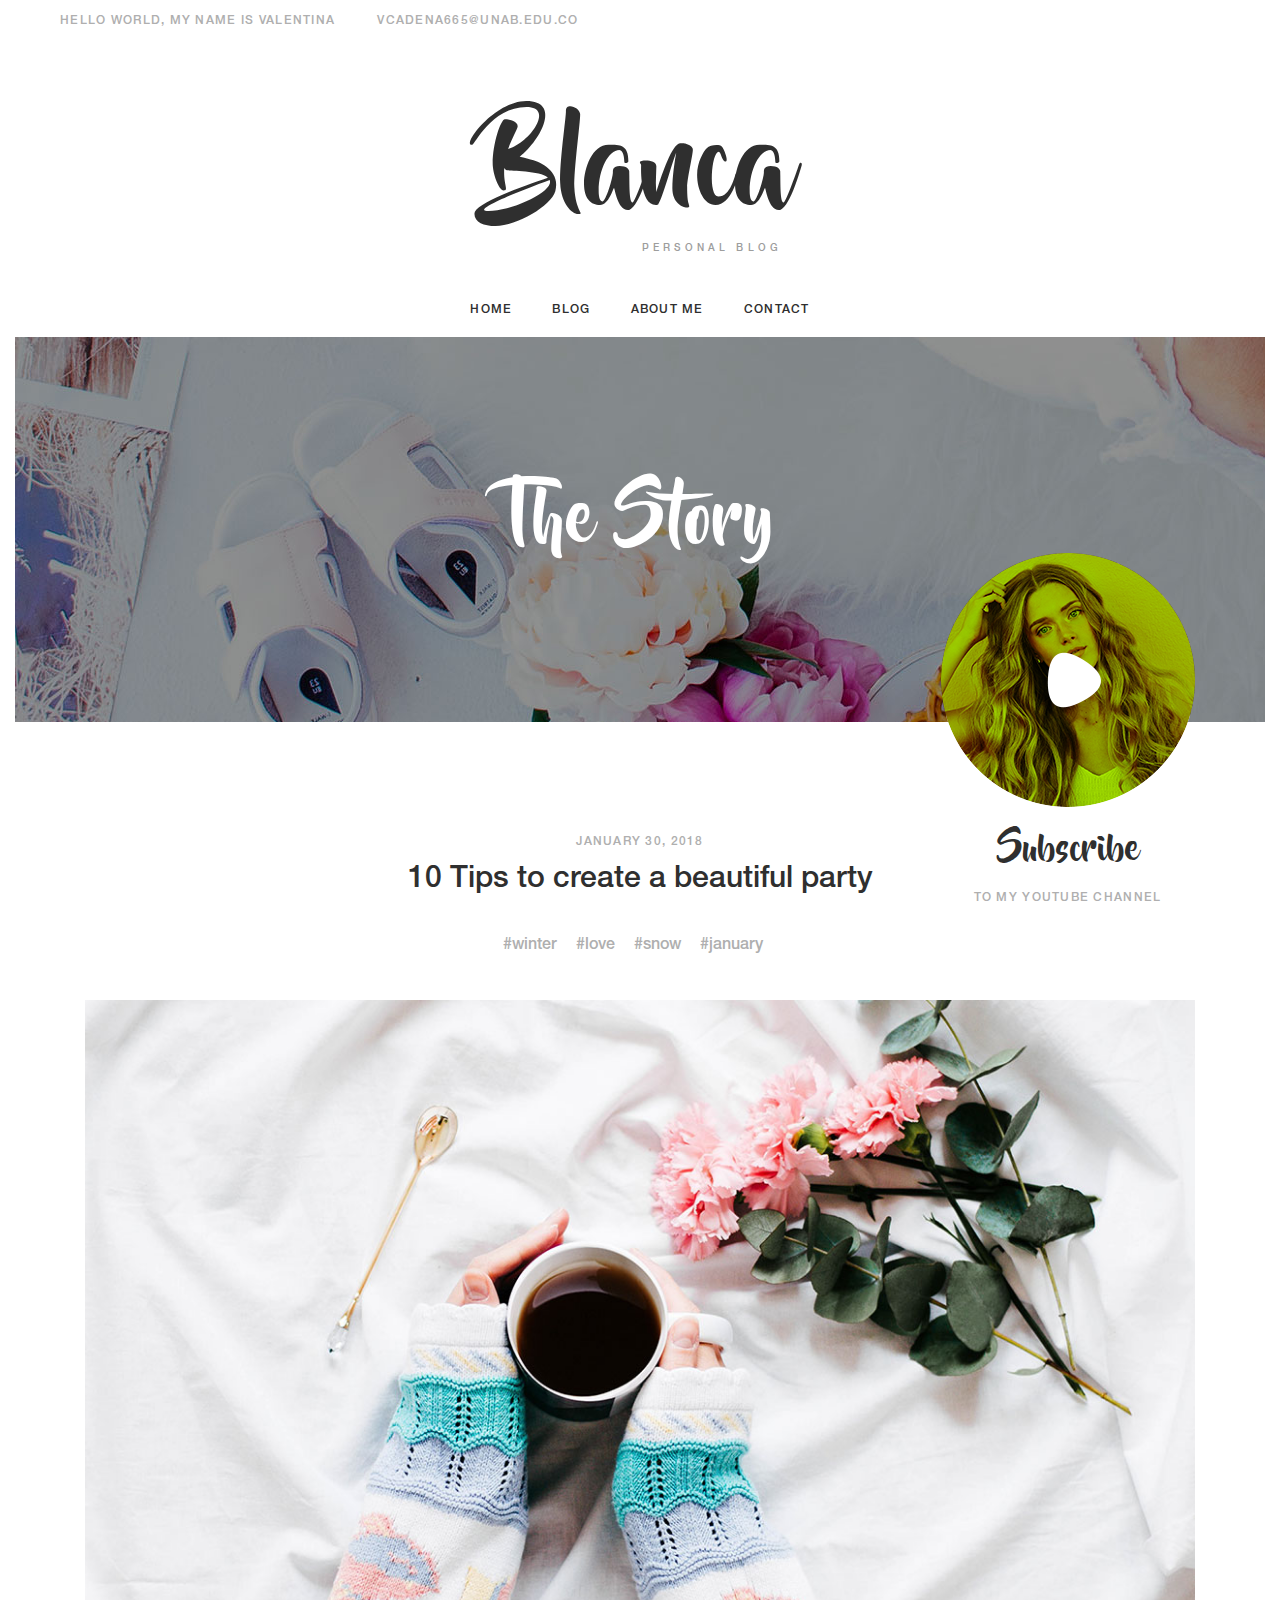
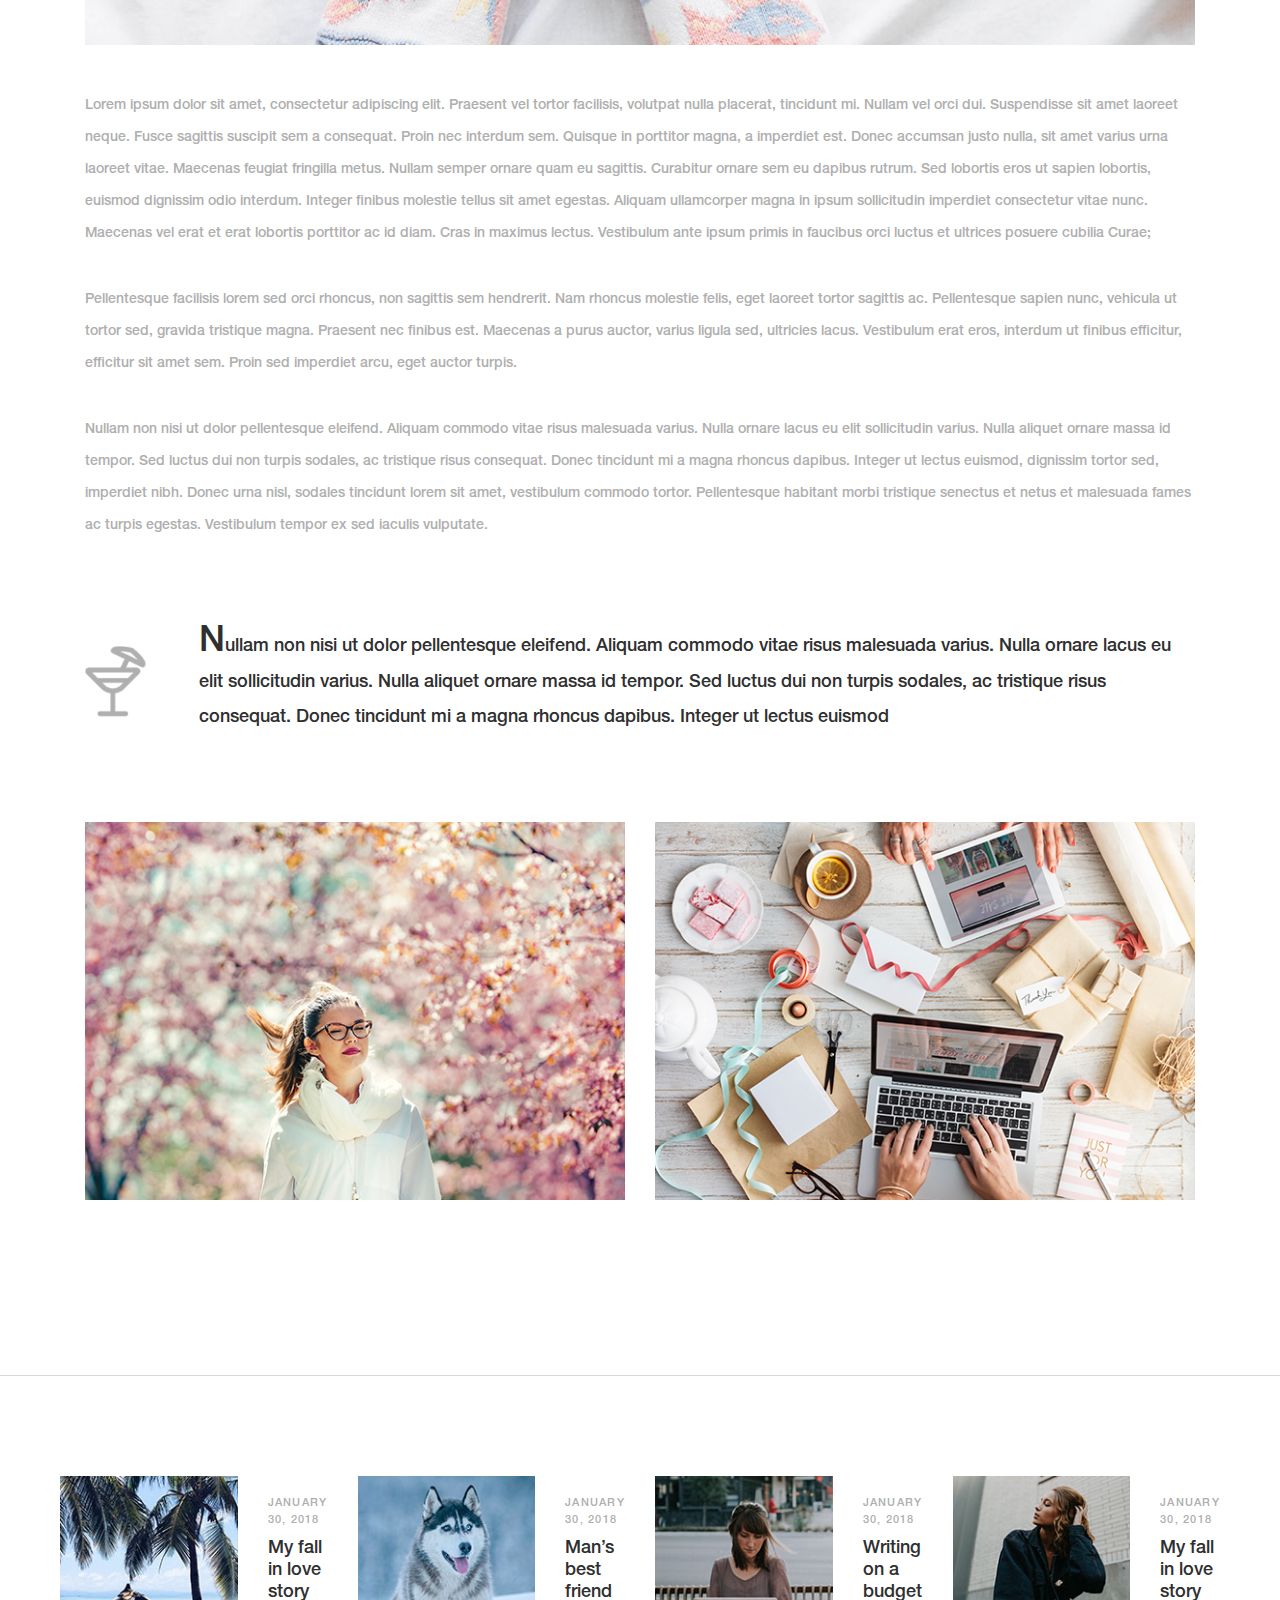
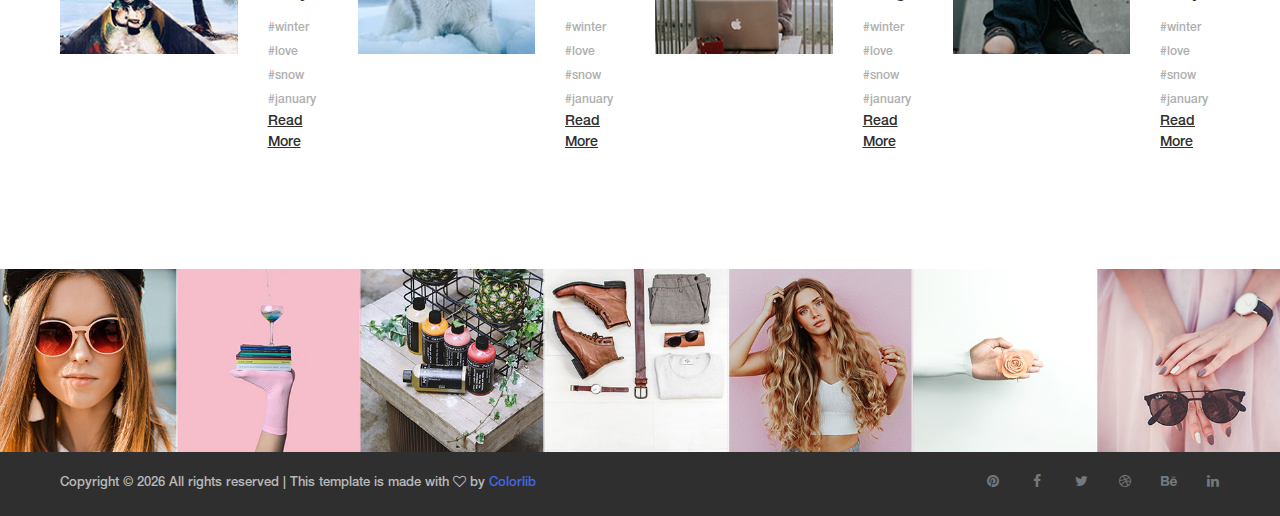
<file: posts/post3.html>
<!DOCTYPE html>
<html lang="es">
  <head>
    <title>Blog</title>

    <!-- Required meta tags -->
    <meta charset="utf-8" />
    <meta
      name="viewport"
      content="width=device-width, initial-scale=1, shrink-to-fit=no"
    />

    <!-- Bootstrap CSS -->
    <link rel="stylesheet" href="../css/bootstrap.min.css" />

    <!-- FontAwesome CSS -->
    <link rel="stylesheet" href="../css/font-awesome.min.css" />

    <!-- Swiper CSS -->
    <link rel="stylesheet" href="../css/swiper.min.css" />

    <!-- Styles -->
    <link rel="stylesheet" href="../style.css" />

    <link rel="icon" href="../images/favicon.ico" />
  </head>
  <body>
    <div class="outer-container">
      <header class="site-header">
        <div class="top-header-bar">
          <div class="container-fluid">
            <div class="row">
              <div class="col-lg-6 flex align-items-center">
                <div class="header-bar-text d-none d-lg-block">
                  <p>HELLO WORLD, MY NAME IS VALENTINA</p>
                </div>
                <!-- .header-bar-text -->

                <div class="header-bar-email d-none d-lg-block">
                  <a href="mailto: vcadena665@unab.edu.co">vcadena665@unab.edu.co</a>
                </div>
                <!-- .header-bar-email -->
              </div>
              <!-- .col -->
              <!--
              <div
                class="col-12 col-lg-6 flex justify-content-between justify-content-lg-end align-items-center"
              >
                <div class="header-bar-social d-none d-md-block">
                  <ul class="flex align-items-center">
                    <li>
                      <a href="#"><i class="fa fa-pinterest"></i></a>
                    </li>
                    <li>
                      <a href="#"><i class="fa fa-facebook"></i></a>
                    </li>
                    <li>
                      <a href="#"><i class="fa fa-twitter"></i></a>
                    </li>
                    <li>
                      <a href="#"><i class="fa fa-dribbble"></i></a>
                    </li>
                    <li>
                      <a href="#"><i class="fa fa-behance"></i></a>
                    </li>
                    <li>
                      <a href="#"><i class="fa fa-linkedin"></i></a>
                    </li>
                  </ul>
                </div>
              -->
                <!-- .header-bar-social -->
                <!--
                <div class="header-bar-search d-none d-md-block">
                  <form>
                    <input type="search" placeholder="Search" />
                  </form>
                </div>
              -->
                <!-- .header-bar-search -->
              </div>
              <!-- .col -->
            </div>
            <!-- .row -->
          </div>
          <!-- .container-fluid -->
        </div>
        <!-- .top-header-bar -->

        <div class="container">
          <div class="row">
            <div class="col-12">
              <div class="site-branding flex flex-column align-items-center">
                <h1 class="site-title">
                  <a href="index.html" rel="home">Blanca</a>
                </h1>
                <p class="site-description">Personal Blog</p>
              </div>
              <!-- .site-branding -->

              <nav class="site-navigation">
                <div class="hamburger-menu d-lg-none">
                  <span></span>
                  <span></span>
                  <span></span>
                  <span></span>
                </div>
                <!-- .hamburger-menu -->

                <ul
                  class="flex-lg flex-lg-row justify-content-lg-center align-content-lg-center"
                >
                  <li class="current-menu-item">
                    <a href="../index.html">Home</a>
                  </li>
                  <li><a href="blog.html">blog</a></li>
                  <li><a href="about.html">about me</a></li>
                  <li><a href="#">Contact</a></li>
                </ul>

                <div class="header-bar-social d-md-none">
                  <ul class="flex justify-content-center align-items-center">
                    <!--
                    <li>
                      <a href="#"><i class="fa fa-pinterest"></i></a>
                    </li>
                    <li>
                      <a href="#"><i class="fa fa-facebook"></i></a>
                    </li>
                    <li>
                      <a href="#"><i class="fa fa-twitter"></i></a>
                    </li>
                    <li>
                      <a href="#"><i class="fa fa-dribbble"></i></a>
                    </li>
                    <li>
                      <a href="#"><i class="fa fa-behance"></i></a>
                    </li>
                    <li>
                      <a href="#"><i class="fa fa-linkedin"></i></a>
                    </li>
                  -->
                  </ul>
                </div>
                <!-- .header-bar-social -->
                <!--
                <div class="header-bar-search d-md-none">
                  <form>
                    <input type="search" placeholder="Search" />
                  </form>
                </div>
              -->
                <!-- .header-bar-search -->
              </nav>
              <!-- .site-navigation -->
            </div>
            <!-- .col -->
          </div>
          <!-- .row -->
        </div>
        <!-- .container -->
      </header>
      <!-- .site-header -->

      <div class="container-fluid">
        <div class="row">
          <div class="col-12">
            <div
              class="page-header flex justify-content-center align-items-center"
              style="background-image: url('../images/blog-bg.jpg');"
            >
              <h1>The Story</h1>
            </div>
            <!-- .page-header -->
          </div>
          <!-- .col -->
        </div>
        <!-- .row -->

        <div class="container">
          <div class="row">
            <div class="offset-lg-9 col-lg-3">
              <a href="#">
                <div class="yt-subscribe">
                  <img src="../images/yt-subscribe.png" alt="Youtube Subscribe" />
                  <h3>Subscribe</h3>
                  <p>To my Youtube Channel</p>
                </div>
                <!-- .yt-subscribe -->
              </a>
            </div>
            <!-- .col -->
          </div>
          <!-- .row -->
        </div>
        <!-- .container -->
      </div>
      <!-- .hero-section -->

      <div class="container single-page blog-page">
        <div class="row">
          <div class="col-12">
            <div class="content-wrap">
              <header class="entry-header">
                <div class="posted-date">
                  January 30, 2018
                </div>
                <!-- .posted-date -->

                <h2 class="entry-title">10 Tips to create a beautiful party</h2>

                <div class="tags-links">
                  <a href="#">#winter</a>
                  <a href="#">#love</a>
                  <a href="#">#snow</a>
                  <a href="#">#january</a>
                </div>
                <!-- .tags-links -->
              </header>
              <!-- .entry-header -->

              <figure class="featured-image">
                <img src="../images/blog-image.jpg" alt="" />
              </figure>
              <!-- .featured-image -->

              <div class="entry-content">
                <p>
                  Lorem ipsum dolor sit amet, consectetur adipiscing elit.
                  Praesent vel tortor facilisis, volutpat nulla placerat,
                  tincidunt mi. Nullam vel orci dui. Suspendisse sit amet
                  laoreet neque. Fusce sagittis suscipit sem a consequat. Proin
                  nec interdum sem. Quisque in porttitor magna, a imperdiet est.
                  Donec accumsan justo nulla, sit amet varius urna laoreet
                  vitae. Maecenas feugiat fringilla metus. Nullam semper ornare
                  quam eu sagittis. Curabitur ornare sem eu dapibus rutrum. Sed
                  lobortis eros ut sapien lobortis, euismod dignissim odio
                  interdum. Integer finibus molestie tellus sit amet egestas.
                  Aliquam ullamcorper magna in ipsum sollicitudin imperdiet
                  consectetur vitae nunc. Maecenas vel erat et erat lobortis
                  porttitor ac id diam. Cras in maximus lectus. Vestibulum ante
                  ipsum primis in faucibus orci luctus et ultrices posuere
                  cubilia Curae;
                </p>

                <p>
                  Pellentesque facilisis lorem sed orci rhoncus, non sagittis
                  sem hendrerit. Nam rhoncus molestie felis, eget laoreet tortor
                  sagittis ac. Pellentesque sapien nunc, vehicula ut tortor sed,
                  gravida tristique magna. Praesent nec finibus est. Maecenas a
                  purus auctor, varius ligula sed, ultricies lacus. Vestibulum
                  erat eros, interdum ut finibus efficitur, efficitur sit amet
                  sem. Proin sed imperdiet arcu, eget auctor turpis.
                </p>

                <p>
                  Nullam non nisi ut dolor pellentesque eleifend. Aliquam
                  commodo vitae risus malesuada varius. Nulla ornare lacus eu
                  elit sollicitudin varius. Nulla aliquet ornare massa id
                  tempor. Sed luctus dui non turpis sodales, ac tristique risus
                  consequat. Donec tincidunt mi a magna rhoncus dapibus. Integer
                  ut lectus euismod, dignissim tortor sed, imperdiet nibh. Donec
                  urna nisl, sodales tincidunt lorem sit amet, vestibulum
                  commodo tortor. Pellentesque habitant morbi tristique senectus
                  et netus et malesuada fames ac turpis egestas. Vestibulum
                  tempor ex sed iaculis vulputate.
                </p>
              </div>
              <!-- .entry-content -->

              <blockquote class="blockquote-text">
                <p>
                  Nullam non nisi ut dolor pellentesque eleifend. Aliquam
                  commodo vitae risus malesuada varius. Nulla ornare lacus eu
                  elit sollicitudin varius. Nulla aliquet ornare massa id
                  tempor. Sed luctus dui non turpis sodales, ac tristique risus
                  consequat. Donec tincidunt mi a magna rhoncus dapibus. Integer
                  ut lectus euismod
                </p>
              </blockquote>
              <!-- .blockquote-text -->

              <div class="row">
                <div class="col-12 col-md-6">
                  <figure class="blog-page-half-img">
                    <img src="../images/blog-img-1.png" alt="" />
                  </figure>
                  <!-- .blog-page-half-img -->
                </div>
                <!-- .col -->

                <div class="col-12 col-md-6">
                  <figure class="blog-page-half-img">
                    <img src="../images/blog-img-2.png" alt="" />
                  </figure>
                  <!-- .blog-page-half-img -->
                </div>
                <!-- .col -->
              </div>
              <!-- .row -->

              <footer
                class="entry-footer flex flex-column flex-lg-row justify-content-between align-content-start align-lg-items-center"
              >
                <ul
                  class="post-share flex align-items-center order-3 order-lg-1"
                ><!--
                  <label>Share</label>
                  <li>
                    <a href="#"><i class="fa fa-pinterest"></i></a>
                  </li>
                  <li>
                    <a href="#"><i class="fa fa-linkedin"></i></a>
                  </li>
                  <li>
                    <a href="#"><i class="fa fa-instagram"></i></a>
                  </li>
                  <li>
                    <a href="#"><i class="fa fa-facebook"></i></a>
                  </li>
                  <li>
                    <a href="#"><i class="fa fa-twitter"></i></a>
                  </li>
                -->
                </ul>
                <!--
                <div class="comments-count order-1 order-lg-3">
                  <a href="#">2 Comments</a>
                </div>
              </footer>
            </div>

            <div class="content-area">
              <div class="post-comments">
                <h3 class="comments-title">Comments</h3>

                <ol class="comment-list">
                  <li class="comment">
                    <div class="comment-body flex justify-content-between">
                      <figure class="comment-author-avatar">
                        <img src="images/user-1.jpg" alt="user" />
                      </figure>
                      
                      <div class="comment-wrap">
                        <div
                          class="comment-author flex flex-wrap align-items-center"
                        >
                          <span class="fn">
                            <a href="#">Maria Williams</a> </span
                          > .fn 

                          <span class="comment-meta">
                            <a href="#">Jan 29, 2018</a> </span
                          >
                          
                          <div class="reply">
                            <a href="#">Reply</a>
                          </div>
                          
                        </div>
                        

                        <p>
                          Consectetur adipiscing elit. Praesent vel tortor
                          facilisis, volutpat nulla placerat, tincidunt mi.
                          Nullam vel orci dui. Su spendisse sit amet laoreet
                          neque. Fusce sagittis suscipit sem a consequat. Proin
                          nec interdum sem. Quisque in porttitor magna, a
                          imperdiet est. Donec accumsan justo nulla, sit amet
                          varius urna laoreet vitae. Maecenas feugiat fringilla
                          metus.
                        </p>
                      </div>
                      
                    </div>
                   
                  </li>
              

                  <li class="comment">
                    <div class="comment-body flex justify-content-between">
                      <figure class="comment-author-avatar">
                        <img src="images/user-2.jpg" alt="user" />
                      </figure>
                      

                      <div class="comment-wrap">
                        <div
                          class="comment-author flex flex-wrap align-items-center"
                        >
                          <span class="fn">
                            <a href="#">Lisa Moore</a> </span
                        

                          <span class="comment-meta">
                            <a href="#">Jan 29, 2018</a> </span
                          >

                          <div class="reply">
                            <a href="#">Reply</a>
                          </div>
                        
                        </div>
                        

                        <p>
                          Consectetur adipiscing elit. Praesent vel tortor
                          facilisis, volutpat nulla placerat, tincidunt mi.
                          Nullam vel orci dui. Su spendisse sit amet laoreet
                          neque. Fusce sagittis suscipit sem a consequat. Proin
                          nec interdum sem. Quisque in porttitor magna, a
                          imperdiet est. Donec accumsan justo nulla, sit amet
                          varius urna laoreet vitae. Maecenas feugiat fringilla
                          metus.
                        </p>
                      </div>
                      
                    </div>
               
                  </li>
               
                </ol>
               
              </div>
            -->
            <!--
              <div class="comments-form">
                <div class="comment-respond">
                  <h3 class="comment-reply-title">Leave a reply</h3>

                  <form class="comment-form">
                    <input type="text" placeholder="Name" />
                    <input type="email" placeholder="Email" />
                    <textarea
                      rows="18"
                      cols="6"
                      placeholder="Messages"
                    ></textarea>
                    <input type="submit" value="Read More" />
                  </form>
                  ../
                
                </div>
                <!-- .comment-respond -->
              </div>
              <!-- .comments-form -->
            </div>
            <!-- .content-area -->
          </div>
          <!-- .col -->
        </div>
        <!-- .row -->
      </div>
      <!-- .container -->
    </div>
    <!-- .outer-container -->

    <footer class="sit-footer">
      <div class="outer-container">
        <div class="container-fluid">
          <div class="row footer-recent-posts">
            <div class="col-12 col-md-6 col-xl-3">
              <div class="footer-post-wrap flex justify-content-between">
                <figure>
                  <a href="#"><img src="../images/foot-1.jpg" alt="" /></a>
                </figure>

                <div
                  class="footer-post-cont flex flex-column justify-content-between"
                >
                  <header class="entry-header">
                    <div class="posted-date">
                      January 30, 2018
                    </div>
                    <!-- .entry-header -->

                    <h3><a href="#">My fall in love story</a></h3>

                    <div class="tags-links">
                      <a href="#">#winter</a>
                      <a href="#">#love</a>
                      <a href="#">#snow</a>
                      <a href="#">#january</a>
                    </div>
                    <!-- .tags-links -->
                  </header>
                  <!-- .entry-header -->

                  <footer class="entry-footer">
                    <a class="read-more" href="#">read more</a>
                  </footer>
                  <!-- .entry-footer -->
                </div>
                <!-- .footer-post-cont -->
              </div>
              <!-- .footer-post-wrap -->
            </div>
            <!-- .col -->

            <div class="col-12 col-md-6 col-xl-3">
              <div class="footer-post-wrap flex justify-content-between">
                <figure>
                  <a href="#"><img src="../images/foot-2.jpg" alt="" /></a>
                </figure>

                <div
                  class="footer-post-cont flex flex-column justify-content-between"
                >
                  <header class="entry-header">
                    <div class="posted-date">
                      January 30, 2018
                    </div>
                    <!-- .entry-header -->

                    <h3><a href="#">Man’s best friend</a></h3>

                    <div class="tags-links">
                      <a href="#">#winter</a>
                      <a href="#">#love</a>
                      <a href="#">#snow</a>
                      <a href="#">#january</a>
                    </div>
                    <!-- .tags-links -->
                  </header>
                  <!-- .entry-header -->

                  <footer class="entry-footer">
                    <a class="read-more" href="#">read more</a>
                  </footer>
                  <!-- .entry-footer -->
                </div>
                <!-- .footer-post-cont -->
              </div>
              <!-- .footer-post-wrap -->
            </div>
            <!-- .col -->

            <div class="col-12 col-md-6 col-xl-3">
              <div class="footer-post-wrap flex justify-content-between">
                <figure>
                  <a href="#"><img src="../images/foot-3.jpg" alt="" /></a>
                </figure>

                <div
                  class="footer-post-cont flex flex-column justify-content-between"
                >
                  <header class="entry-header">
                    <div class="posted-date">
                      January 30, 2018
                    </div>
                    <!-- .entry-header -->

                    <h3><a href="#">Writing on a budget</a></h3>

                    <div class="tags-links">
                      <a href="#">#winter</a>
                      <a href="#">#love</a>
                      <a href="#">#snow</a>
                      <a href="#">#january</a>
                    </div>
                    <!-- .tags-links -->
                  </header>
                  <!-- .entry-header -->

                  <footer class="entry-footer">
                    <a class="read-more" href="#">read more</a>
                  </footer>
                  <!-- .entry-footer -->
                </div>
                <!-- .footer-post-cont -->
              </div>
              <!-- .footer-post-wrap -->
            </div>
            <!-- .col -->

            <div class="col-12 col-md-6 col-xl-3">
              <div class="footer-post-wrap flex justify-content-between">
                <figure>
                  <a href="#"><img src="../images/foot-4.jpg" alt="" /></a>
                </figure>

                <div
                  class="footer-post-cont flex flex-column justify-content-between"
                >
                  <header class="entry-header">
                    <div class="posted-date">
                      January 30, 2018
                    </div>
                    <!-- .entry-header -->

                    <h3><a href="#">My fall in love story</a></h3>

                    <div class="tags-links">
                      <a href="#">#winter</a>
                      <a href="#">#love</a>
                      <a href="#">#snow</a>
                      <a href="#">#january</a>
                    </div>
                    <!-- .tags-links -->
                  </header>
                  <!-- .entry-header -->

                  <footer class="entry-footer">
                    <a class="read-more" href="#">read more</a>
                  </footer>
                  <!-- .entry-footer -->
                </div>
                <!-- .footer-post-cont -->
              </div>
              <!-- .footer-post-wrap -->
            </div>
            <!-- .col -->
          </div>
          <!-- .row -->
        </div>
        <!-- .container-fluid -->
      </div>
      <!-- .outer-container -->

      <div class="container-fluid">
        <div class="row">
          <div class="footer-instagram flex flex-wrap flex-lg-nowrap">
            <figure>
              <a href="#"><img src="../images/a.jpg" alt="" /></a>
            </figure>

            <figure>
              <a href="#"><img src="../images/b.jpg" alt="" /></a>
            </figure>

            <figure>
              <a href="#"><img src="../images/c.jpg" alt="" /></a>
            </figure>

            <figure>
              <a href="#"><img src="../images/d.jpg" alt="" /></a>
            </figure>

            <figure>
              <a href="#"><img src="../images/e.jpg" alt="" /></a>
            </figure>

            <figure>
              <a href="#"><img src="../images/f.jpg" alt="" /></a>
            </figure>

            <figure>
              <a href="#"><img src="../images/g.jpg" alt="" /></a>
            </figure>
          </div>
        </div>
        <!-- .row -->
      </div>
      <!-- .container -->

      <div class="footer-bar">
        <div class="outer-container">
          <div class="container-fluid">
            <div class="row justify-content-between">
              <div class="col-12 col-md-6">
                <div class="footer-copyright">
                  <!-- Link back to Colorlib can't be removed. Template is licensed under CC BY 3.0. -->
                  <p>
                    Copyright &copy;
                    <script>
                      document.write(new Date().getFullYear());
                    </script>
                    All rights reserved | This template is made with
                    <i class="fa fa-heart-o" aria-hidden="true"></i> by
                    <a href="https://colorlib.com" target="_blank">Colorlib</a>
                  </p>
                  <!-- Link back to Colorlib can't be removed. Template is licensed under CC BY 3.0. -->
                </div>
                <!-- .footer-copyright -->
              </div>
              <!-- .col-xl-4 -->

              <div class="col-12 col-md-6">
                <div class="footer-social">
                  <ul
                    class="flex justify-content-center justify-content-md-end align-items-center"
                  >
                    <li>
                      <a href="#"><i class="fa fa-pinterest"></i></a>
                    </li>
                    <li>
                      <a href="#"><i class="fa fa-facebook"></i></a>
                    </li>
                    <li>
                      <a href="#"><i class="fa fa-twitter"></i></a>
                    </li>
                    <li>
                      <a href="#"><i class="fa fa-dribbble"></i></a>
                    </li>
                    <li>
                      <a href="#"><i class="fa fa-behance"></i></a>
                    </li>
                    <li>
                      <a href="#"><i class="fa fa-linkedin"></i></a>
                    </li>
                  </ul>
                </div>
                <!-- .footer-social -->
              </div>
              <!-- .col-xl-4 -->
            </div>
            <!-- .row -->
          </div>
          <!-- .container-fluid -->
        </div>
        <!-- .outer-container -->
      </div>
      <!-- .footer-bar -->
    </footer>
    <!-- .sit-footer -->

    <script type="text/javascript" src="../js/jquery.js"></script>
    <script type="text/javascript" src="../js/swiper.min.js"></script>
    <script type="text/javascript" src="../js/custom.js"></script>
  </body>
</html>
</file>
<file: style.css>
@font-face {
    font-family: 'HelveticaNeueLTPro-Md';
    src: url('fonts/HelveticaNeueLTPro-Md.eot?#iefix') format('embedded-opentype'),
    url('fonts/HelveticaNeueLTPro-Md.otf')  format('opentype'),
    url('fonts/HelveticaNeueLTPro-Md.woff') format('woff'),
    url('fonts/HelveticaNeueLTPro-Md.ttf')  format('truetype'),
    url('fonts/HelveticaNeueLTPro-Md.svg#HelveticaNeueLTPro-Md') format('svg');
    font-weight: normal;
    font-style: normal;
}

@font-face {
    font-family: 'BeyondTheMountains';
    src: url('fonts/BeyondTheMountains.eot?#iefix') format('embedded-opentype'),
    url('fonts/BeyondTheMountains.otf')  format('opentype'),
    url('fonts/BeyondTheMountains.woff') format('woff'),
    url('fonts/BeyondTheMountains.ttf')  format('truetype'),
    url('fonts/BeyondTheMountains.svg#BeyondTheMountains') format('svg');
    font-weight: normal;
    font-style: normal;
}

body {
    color: #2f2f2f;
    font-family: 'HelveticaNeueLTPro-Md';
}

img {
    vertical-align: baseline;
}

/*--------------------------------------------------------------
# Links
--------------------------------------------------------------*/
a {
    color: royalblue;
}

a:visited {
    color: purple;
}

a:hover, a:focus, a:active {
    color: midnightblue;
}

a:focus {
    outline: thin dotted;
}

a:hover, a:active {
    outline: 0;
    list-style: none;
}

/*--------------------------------------------------------------
# Helper Utilities
--------------------------------------------------------------*/
.flex {
    display: flex !important;
}

@media screen and (min-width: 992px) {
    .flex-lg {
        display: flex !important;
    }
}

/*--------------------------------------------------------------
# Outer Container
--------------------------------------------------------------*/
@media screen and (min-width: 1200px) {
    .outer-container {
        width: calc(100% - 90px);
        margin: 0 auto;
    }
}

/*--------------------------------------------------------------
# Header
--------------------------------------------------------------*/
/*
# Header Bar Text
--------------------------------*/
.header-bar-text,
.header-bar-email {
    font-size: 12px;
    color: #afafaf;
    text-transform: uppercase;
    letter-spacing: 0.08rem;
}

.header-bar-text {
    margin-right: 42px;
}

.header-bar-text p {
    margin: 0;
}

/*
# Header Bar Email
--------------------------------*/
.header-bar-email a {
    color: #afafaf;
}

/*
# Header Bar Social
--------------------------------*/
.header-bar-social {
    margin-right: 15px;
}

.header-bar-social ul {
    padding: 0;
    margin: 0;
    list-style: none;
}

.header-bar-social li {
    display: flex;
    justify-content: center;
    align-items: center;
    width: 24px;
    height: 24px;
    margin: 0 10px;
    font-size: 14px;
}

.header-bar-social li a {
    color: #bec4c9;
    transition: all .35s;
}

.header-bar-social li a:hover {
    color: #2f2f2f;
}

/*
# Header Bar search
--------------------------------*/
.header-bar-search {
    margin-top: 30px;
}

.header-bar-search input[type="search"] {
    width: 100%;
    padding: 12px 20px;
    border: 0;
    border-bottom: 2px solid #d5d5d5;
    font-size: 12px;
    font-style: italic;
    line-height: 1;
    background: #f5f5f5;
    color: #afafaf;
    text-align: center;
}

.header-bar-search input[type="search"]:focus {
    outline: none;
}

@media screen and (min-width: 768px){
    .header-bar-search {
        width: 300px;
        margin-top: 0;
    }

    .header-bar-search input[type="search"] {
        text-align: right;
    }
}

/*
# Site Branding
--------------------------------*/
.site-branding {
    padding: 40px 0;
}

.site-title {
    font-size: 72px;
    font-family: 'BeyondTheMountains';
}

.site-title a {
    color: #2f2f2f;
    text-decoration: none;
}

.site-description {
    width: 284px;
    margin: -5px 0 0;
    font-size: 10px;
    letter-spacing: 0.26rem;
    color: #9d9d9d;
    text-transform: uppercase;
    text-align: right;
}

@media screen and (min-width: 576px){
    .site-title {
        font-size: 112px;
    }

    .site-description {
        width: 284px;
        margin: -10px 0 0;
    }
}

/*
  Hamburger Menu
----------------------------------------*/
.hamburger-menu {
    position: relative;
    width: 100%;
    max-width: 24px;
    height: 22px;
    margin: 0 auto;
    transition: .5s ease-in-out;
    cursor: pointer;
}

.hamburger-menu span {
    display: block;
    position: absolute;
    height: 2px;
    width: 100%;
    background: #181818;
    border-radius: 10px;
    opacity: 1;
    left: 0;
    transition: .25s ease-in-out;
}

.hamburger-menu span:nth-child(1) {
    top: 2px;
}

.hamburger-menu span:nth-child(2),
.hamburger-menu span:nth-child(3) {
    top: 10px;
}

.hamburger-menu span:nth-child(4) {
    top: 18px;
}

.hamburger-menu.open span:nth-child(1) {
    top: 18px;
    width: 0;
    left: 50%;
}

.hamburger-menu.open span:nth-child(2) {
    transform: rotate(45deg);
}

.hamburger-menu.open span:nth-child(3) {
    transform: rotate(-45deg);
}

.hamburger-menu.open span:nth-child(4) {
    top: 18px;
    width: 0;
    left: 50%;
}

/*
# Main Menu
--------------------------------*/
.site-navigation {
    position: absolute;
    left: 0;
    z-index: 9999;
    width: 100%;
    height: 22px;
    overflow: hidden;
    background: #fff;
    list-style: none;
    transition: all .35s;
}

.site-navigation.show {
    height: auto;
}

.site-navigation ul {
    padding: 0;
    margin: 0;
}

.site-navigation ul li {
    display: block;
    padding: 10px 0;
    font-size: 12px;
    text-align: center;
    letter-spacing: 0.08rem;
    text-transform: uppercase;
}

.site-navigation ul li a {
    display: block;
    padding: 4px 0;
    border-bottom: 2px solid transparent;
    color: #2f2f2f;
    transition: all 0.35s;
    text-decoration: none;
}

.site-navigation ul li a:hover,
.site-navigation ul li.current-menu-item a {
    border-color: #2f2f2f;
}

@media screen and (min-width: 768px) {
    .site-header {
        margin-top: 12px;
        margin-bottom: 40px;
    }
}

@media screen and (min-width: 992px) {
    .site-navigation ul li {
        padding: 0 20px;
    }
}

/*--------------------------------------------------------------
# Hero Section
--------------------------------------------------------------*/
.hero-slider {
    margin-top: 40px;
}

.hero-slider img {
    width: 100%;
    height: auto;
}

.swiper-container-horizontal>.swiper-pagination-bullets,
.swiper-pagination-custom, .swiper-pagination-fraction {
    bottom: 30px;
    left: 38px;
    text-align: left;
}

.swiper-button-next,
.swiper-button-prev {
    visibility: hidden;
    width: 54px;
    height: 54px;
    margin-top: -27px;
    background: #fff;
    transition: all .35s;
}

.swiper-button-next {
    right: 42px;
}

.swiper-button-prev {
    left: 42px;
}

.swiper-button-next:hover,
.swiper-button-prev:hover {
    opacity: 1;
}

.swiper-button-next span,
.swiper-button-prev span {
    display: block;
    width: 12px;
    padding-top: 6px;
}

.swiper-button-next path,
.swiper-button-prev path {
    fill: #3a3a3a;
}

.swiper-pagination-bullet {
    width: 12px;
    height: 12px;
    display: inline-block;
    border-radius: 0;
    background: transparent;
    border: 2px solid #fff;
    opacity: 1;
}

.swiper-pagination-bullet-active {
    background: #fff;
}

@media screen and (min-width: 768px){
    .swiper-button-next,
    .swiper-button-prev {
        visibility: visible;
    }
}

/*
# Youtube Subscribe
--------------------------------*/
.yt-subscribe {
    position: absolute;
    right: 15px;
    bottom: -220px;
    z-index: 99;
    width: calc(100% - 30px);
    text-align: center;
}

.yt-subscribe img {
    width: 160px;
    max-width: 100%;
}

.yt-subscribe h3 {
    padding: 0 15px;
    margin-top: 15px;
    font-size: 36px;
    font-family: 'BeyondTheMountains';
    color: #2f2f2f;
}

.yt-subscribe p {
    padding: 0 15px;
    margin-top: 15px;
    font-size: 12px;
    color: #afafaf;
    letter-spacing: 0.08rem;
    text-transform: uppercase;
}

@media screen and (min-width: 768px){
    .yt-subscribe {
        bottom: -250px;
    }

    .yt-subscribe img {
        width: auto;
    }
}

@media screen and (min-width: 992px){
    .yt-subscribe {
        bottom: -200px;);
        text-align: center;
    }
}

/*--------------------------------------------------------------
# Homepage
--------------------------------------------------------------*/
.single-page {
    padding-top: 165px;
    padding-bottom: 100px;
}

.single-page .content-wrap {
    margin-top: 110px;
    text-align: center;
    color: #afafaf;
}

.single-page .content-wrap .posted-date {
    font-size: 12px;
    letter-spacing: 0.08rem;
    text-transform: uppercase;
}

.single-page .content-wrap .entry-title {
    margin-top: 12px;
    font-size: 30px;
    color: #2f2f2f;
}

.single-page .content-wrap .tags-links {
    margin-top: 35px;
}

.single-page .content-wrap .tags-links a {
    margin-right: 15px;
    font-size: 16px;
    color: #afafaf;
}

.single-page .content-wrap .featured-image {
    margin-top: 42px;
}

.single-page .content-wrap .featured-image img {
    max-width: 100%;
}

.single-page .content-wrap .entry-content {
    margin-top: 36px;
}

.single-page .content-wrap .entry-content p {
    font-size: 14px;
    line-height: 2rem;
    text-align: left;
}

.single-page .blockquote-text {
    padding-left: 114px;
    margin-top: 84px;
    font-size: 18px;
    line-height: 2.2rem;
    color: #2f2f2f;
    text-align: left;
    background: url("images/cocktaile.png") no-repeat left center;
}

.single-page .blockquote-text p::first-letter {
    font-size: 36px;
}

.single-page .content-wrap .entry-footer {
    margin-top: 50px;
}

.post-share,
.comments-count {
    width: 100%;
}

.post-share {
    padding: 0;
    margin: 30px 0 0;
    list-style: none;
    color: #afafaf;
}

.post-share label {
    margin: 0 12px 0 0;
    font-size: 18px;
}

.post-share li {
    display: flex;
    align-items: center;
    justify-content: center;
    width: 16px;
    height: 16px;
    margin: 0 12px;
    font-size: 15px;
}

.post-share li a {
    color: #afafaf;
    transition: all 0.35s;
}

.post-share li a:hover {
    color: #2f2f2f;
}

.content-wrap a.read-more {
    display: block;
    width: 200px;
    padding: 20px 0;
    margin-top: 30px;
    font-size: 14px;
    color: #fff;
    line-height: 1;
    background: #2f2f2f;
}

.comments-count {
    font-size: 16px;
    text-align: left;
}

.comments-count a {
    color: #afafaf;
}

@media screen and (min-width: 992px){
    .single-page {
        padding-top: 0;
    }

    .post-share {
        margin-top: 0;
    }

    .content-wrap a.read-more {
        margin-top: 0;
    }

    .comments-count {
        text-align: right;
    }

    .post-share,
    .comments-count {
        width: calc(50% - 100px);
    }
}

/*--------------------------------------------------------------
# Page Header
--------------------------------------------------------------*/
.page-header {
    position: relative;
    height: 385px;
    margin-top: 40px;
    background-size: cover;
}

.page-header h1 {
    font-size: 72px;
    font-family: 'BeyondTheMountains';
    color: #fff;
}

/*--------------------------------------------------------------
# About Page
--------------------------------------------------------------*/
.about-second-image {
    margin-top: 100px;
}

.about-second-image img {
    max-width: 100%;
}

.about-page .post-share,
.about-page .comments-count {
    margin-top: 60px;
    width: 50%;
}

.awards-content {
    margin-bottom: 50px;
    text-align: center;
}

.awards-content h2 {
    margin: 0;
    font-size: 42px;
}

.awards-content h4 {
    margin-top: 8px;
    font-size: 20px;
}

.awards-content p {
    margin-top: 12px;
    font-size: 18px;
    color: #afafaf;
}

@media screen and (min-width: 992px){
    .awards-content {
        margin-bottom: 0;
    }

    .about-page .post-share,
    .about-page .comments-count {
        margin-top: 100px;
    }
}

/*--------------------------------------------------------------
# Blog Page
--------------------------------------------------------------*/
.about-page .content-wrap p,
.blog-page .content-wrap p {
    margin-bottom: 34px;
}

.blog-page-half-img {
    margin: 52px 0 0;
}

.blog-page-half-img img {
    display: block;
    width: 100%;
}

.blog-page .content-wrap .entry-footer {
    margin-top: 75px;
}

/*
# Comments
--------------------------------*/
.post-comments,
.comment-form {
    margin-top: 100px;
}

.post-comments h3 {
    font-size: 24px;
}

.comment-list {
    padding: 0;
    margin: 100px 0 0;
    list-style: none;
}

.comment-list .comment {
    margin-bottom: 40px;
}

.comment-list .comment:nth-last-of-type(1) {
    margin-bottom: 0;
}

.comment-author-avatar {
    width: 64px;
    height: 10px;
    margin-right: 20px;
    border-radius: 50%;
}

.comment-author-avatar img {
    width: 100%;
}

.comment-wrap {
    width: calc(100% - 84px);
}

.comment-author a {
    line-height: 1;
    color: #2f2f2f;
}

.comment-author .fn a,
.comment-author .comment-meta a {
    padding-right: 15px;
    margin-right: 15px;
    border-right: 2px solid #2f2f2f;
}

.comment-wrap p {
    margin-top: 14px;
    font-size: 14px;
    line-height: 1.85rem;
    color: #afafaf;
}

.comment-reply-title {
    font-size: 24px;
}

.comments-form {
    margin-top: 75px;
}

.comment-form input[type="text"],
.comment-form input[type="email"],
.comment-form textarea {
    display: block;
    width: 100%;
    padding: 20px 32px;
    margin-bottom: 8px;
    border: 0;
    font-size: 12px;
    font-style: italic;
    line-height: 1;
    color: #aeaeae;
    background: #efefef;
    outline: none;
}

.comment-form input[type="submit"] {
    display: block;
    width: 200px;
    padding: 20px 0;
    margin-top: 70px;
    border: 0;
    font-size: 14px;
    color: #fff;
    line-height: 1;
    background: #2f2f2f;
}

@media screen and (min-width: 992px){
    .comment-author-avatar {
        width: 100px;
        margin-right: 42px;
    }

    .comment-wrap {
        width: calc(100% - 145px);
    }
}

/*--------------------------------------------------------------
# Contact Page
--------------------------------------------------------------*/
.contact-page .content-wrap .entry-header {
    text-align: left;
}

.contact-page .content-wrap .entry-content {
    margin-top: 90px;
}

.contact-page-social ul {
    padding: 0;
    margin: 60px 0 0;
    list-style: none;
}

.contact-page-social li {
    display: flex;
    justify-content: center;
    align-items: center;
    width: 32px;
    height: 32px;
    margin-right: 15px;
    font-size: 18px;
}

.contact-page-social li a {
    color: #bec4c9;
    transition: all .35s;
}

.contact-page-social li a:hover {
    color: #2f2f2f;
}

.contact-form {
    margin-top: 90px;
}

.contact-form input[type="text"],
.contact-form input[type="email"],
.contact-form textarea {
    display: block;
    width: 100%;
    padding: 20px 32px;
    margin-bottom: 8px;
    border: 0;
    font-size: 12px;
    font-style: italic;
    line-height: 1;
    color: #aeaeae;
    background: #efefef;
    outline: none;
}

.contact-form input[type="submit"] {
    display: block;
    width: 200px;
    padding: 20px 0;
    margin-top: 60px;
    border: 0;
    font-size: 14px;
    color: #fff;
    line-height: 1;
    background: #2f2f2f;
}

@media screen and (min-width: 768px){
    .contact-page-social li {
        margin-right: 65px;
        font-size: 24px;
    }
}

/*--------------------------------------------------------------
# Sidebar
--------------------------------------------------------------*/
.sidebar {
    margin-top: 110px;
}

.single-page .sidebar {
    margin-top: 165px;
}

@media screen and (min-width: 992px){
    .single-page .sidebar {
        margin-top: 290px;
    }
}

/*--------------------------------------------------------------
# About Me
--------------------------------------------------------------*/
.about-me {
    text-align: center;
}

.about-me h2 {
    font-size: 30px;
}

.about-me p {
    margin-top: 38px;
    margin-bottom: 0;
    font-size: 14px;
    line-height: 1.85rem;
    color: #afafaf;
}

/*--------------------------------------------------------------
# Recent Blog Posts
--------------------------------------------------------------*/
.recent-posts {
    padding-top: 1px;
    margin-top: 12px;
}

.recent-post-wrap {
    margin-top: 42px;
    text-align: center;
}

.recent-post-wrap .posted-date {
    margin-top: 26px;
    font-size: 11px;
    letter-spacing: 0.08rem;
    text-transform: uppercase;
    color: #afafaf;
}

.recent-post-wrap figure {
    margin: 0;
}

.recent-post-wrap figure img {
    max-width: 100%;
}

.recent-post-wrap h3 {
    margin-top: 2px;
}

.recent-post-wrap h3 a {
    font-size: 18px;
    color: #2f2f2f;
}

.recent-post-wrap .tags-links {
    margin-top: 12px;
}

.recent-post-wrap .tags-links a {
    margin-right: 5px;
    font-size: 12px;
    color: #afafaf;
}

@media screen and (min-width: 576px) {
    .recent-post-wrap {
        text-align: left;
    }
}

@media screen and (min-width: 576px) and (max-width: 992px) {
    .recent-post-wrap {
        display: flex;
    }

    .recent-post-wrap figure {
        width: 260px;
        margin: 0 60px 0 0;
    }

    .recent-post-wrap .entry-header {
        width: calc(100% - 300px);
    }
}

/*--------------------------------------------------------------
# Sidebar Tags
--------------------------------------------------------------*/
.sidebar .tags-list {
    margin-top: 100px;
    text-align: center;
}

.sidebar .tags-list a {
    display: inline-block;
    margin-right: 7px;
    margin-bottom: 7px;
    padding: 14px 25px;
    font-size: 11px;
    color: #fff;
    background: #2f2f2f;
    text-transform: uppercase;
    letter-spacing: 0.08rem;
}

@media screen and (min-width: 576px) {
    .sidebar .tags-list {
        text-align: left;
    }
}

/*--------------------------------------------------------------
# Sidebar Ads
--------------------------------------------------------------*/
.sidebar-ads {
    margin-top: 100px;
    text-align: center;
}

.sidebar-ads img {
    width: 100%;
}

@media screen and (min-width: 576px) {
    .sidebar-ads {
        text-align: left;
    }
}

/*--------------------------------------------------------------
# Pagination
--------------------------------------------------------------*/
.pagination {
    margin-top: 100px;
}

.pagination ul {
    padding: 0;
    margin: 0;
    list-style: none;
}

.pagination li {
    margin-right: 10px;
}

.pagination li a {
    display: flex;
    justify-content: center;
    align-items: center;
    width: 40px;
    height: 40px;
    font-size: 11px;
    color: #2f2f2f;
    background: #f0f0f0;
    text-decoration: none;
}

.pagination li a:hover,
.pagination li.active a {
    color: #fff;
    background: #2f2f2f;
}

/*--------------------------------------------------------------
# Footer
--------------------------------------------------------------*/
.sit-footer {
    padding-top: 100px;
    border-top: 1px solid #d8d8d8;
}

.footer-post-wrap {
    margin-bottom: 60px;
}

.footer-post-wrap figure {
    width: 185px;
    margin: 0 30px 0 0;
}

.footer-post-wrap figure img {
    display: block;
    width: 100%;
}

.footer-post-cont {
    width: calc(100% - 205px);
}

.footer-post-cont .posted-date {
    margin-top: 20px;
    font-size: 11px;
    letter-spacing: 0.08rem;
    text-transform: uppercase;
    color: #afafaf;
}

.footer-post-cont h3 {
    margin-top: 10px;
    font-size: 18px;
}

.footer-post-cont h3 a {
    color: #2f2f2f;
}

.footer-post-cont .tags-links {
    margin-top: 12px;
}

.footer-post-cont .tags-links a {
    margin-right: 5px;
    font-size: 12px;
    color: #afafaf;
}

.footer-post-cont .read-more {
    display: inline-block;
    margin-bottom: 15px;
    font-size: 14px;
    color: #2f2f2f;
    text-decoration: underline;
    text-transform: capitalize;
}

@media screen and (min-width: 1200px){
    .footer-post-wrap {
        margin-bottom: 0;
    }
}

/*--------------------------------------------------------------
# Footer Instagram
--------------------------------------------------------------*/
.footer-instagram {
    margin-top: 60px;
}

.footer-instagram figure {
    width: 33.333333%;
    margin: 0;
}

.footer-instagram figure img {
    display: block;
    width: 100%;
}

@media screen and (min-width: 576px){
    .footer-instagram figure {
        width: 25%;
        margin: 0;
    }
}

@media screen and (min-width: 768px){
    .footer-instagram figure {
        width: 20%;
        margin: 0;
    }
}

@media screen and (min-width: 992px){
    .footer-instagram figure {
        width: auto;
        margin: 0;
    }
}

@media screen and (min-width: 1200px){
    .footer-instagram {
        margin-top: 100px;
    }

    .footer-instagram figure img {
        display: block;
        width: 100%;
        min-width: 100%;
    }
}

/*--------------------------------------------------------------
# Footer Bar
--------------------------------------------------------------*/
.footer-bar {
    padding: 22px 0;
    background: #2f2f2f;
}

.footer-copyright p {
    margin: 0;
    font-size: 13px;
    color: #b8b8b8;
    text-align: center;
}

.footer-social {
    margin-top: 30px;
}

.footer-social ul {
    padding: 0;
    margin: 0;
    list-style: none;
}

.footer-social li {
    margin: 0 15px;
}

.footer-social li a {
    display: flex;
    justify-content: center;
    align-items: center;
    width: 14px;
    height: 14px;
    font-size: 14px;
    color: #74797e;
}

.footer-social li a:hover {
    color: #fff;
}

@media screen and (min-width: 768px) {
    .footer-copyright p {
        text-align: left;
    }

    .footer-social {
        margin-top: 0;
    }

    .footer-social li {
        margin: 0 0 0 30px;
    }
}
</file>
<file: css/mis-estilos.css>
.vocabulario {

}
</file>
